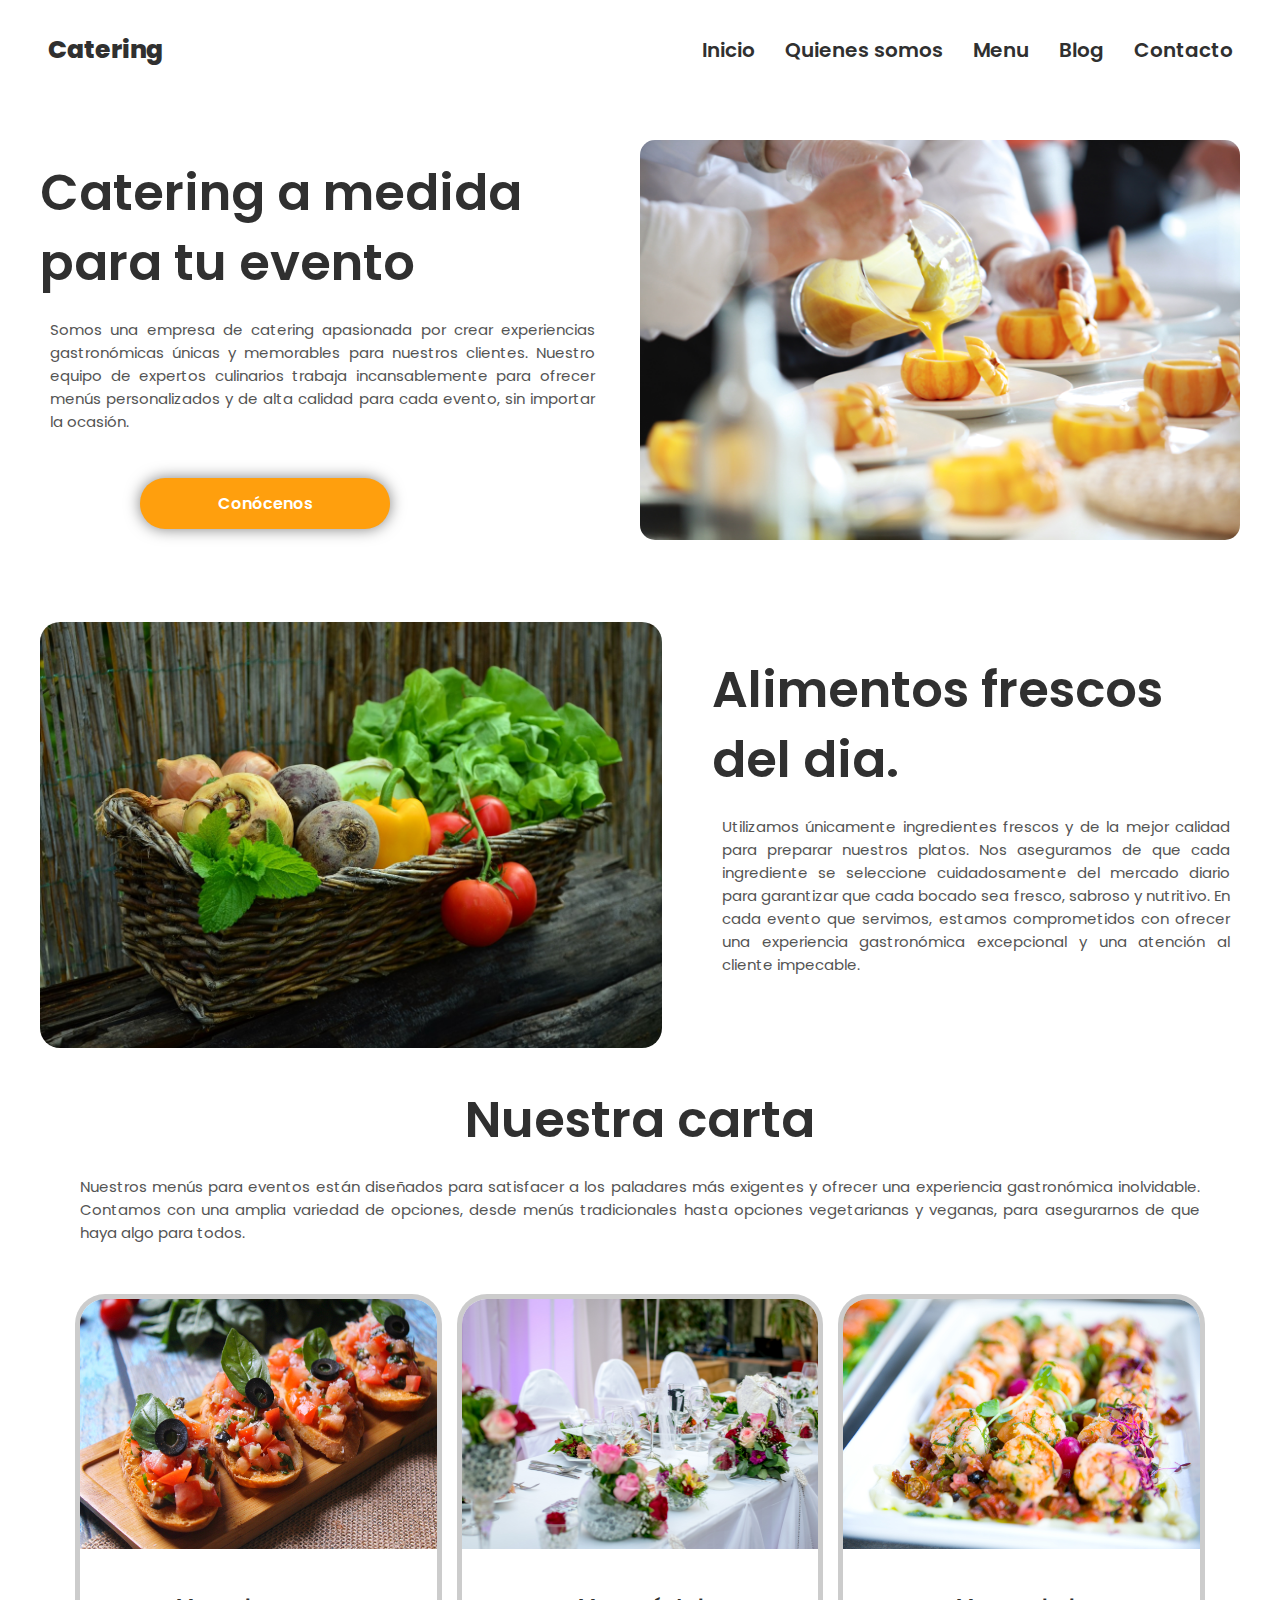
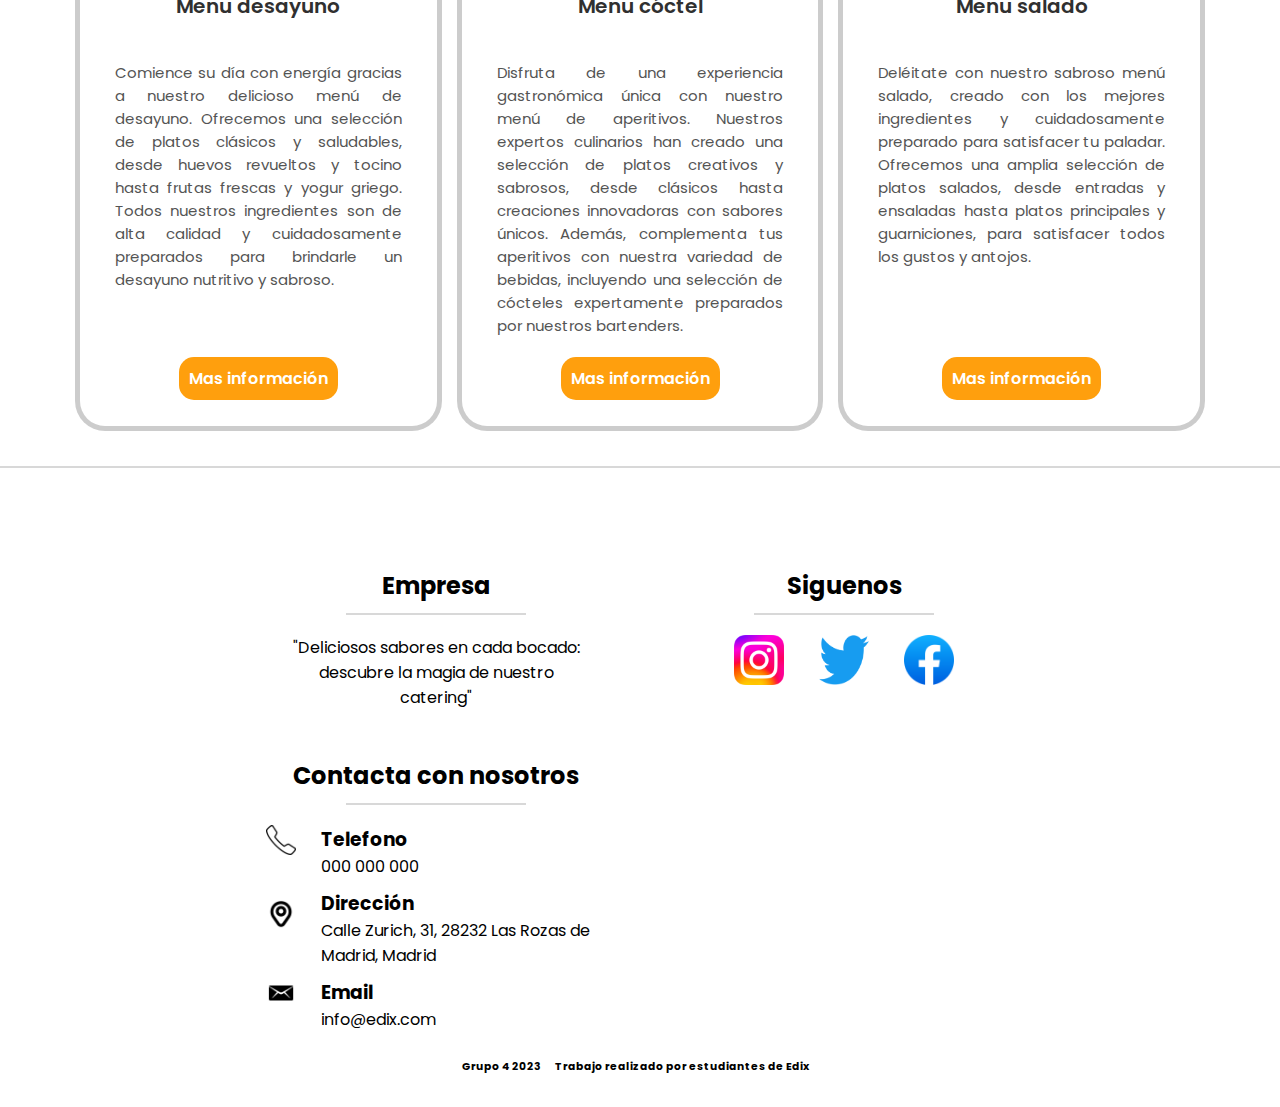
<file: Actividad1_PaginaWeb/index.html>
<!DOCTYPE html>
<html lang="es">

<head>
    <meta charset="UTF-8">
    <meta http-equiv="X-UA-Compatible" content="IE=edge">
    <meta name="viewport" content="width=device-width, initial-scale=1.0">
    <title>Index</title>
    
    <link rel="stylesheet" href="css/style-index.css">
    <link rel="stylesheet" href="css/common.css">
    <link rel="stylesheet" href="css/responsiveStyle1024.css">
    <link rel="stylesheet" href="css/responsiveStyle765.css">
</head>

<body>

    <header class="header">
        <div class="menu container">
            <a href="index.html" class="logo">Catering</a>
            <input type="checkbox" id="menu">
            <label for="menu"> <img src="images/menu.png" class="menu-icono" alt=""></label>
            <nav class="navbar">
                <ul>
                    <li> <a href="index.html">Inicio</a></li>
                    <li> <a href="somos.html">Quienes somos</a></li>
                    <li> <a href="menu.html">Menu</a>
                        <ul class="menu-vertical">
                            <li><a href="mdesayunos.html">Menu Desayuno</a></li>
                            <li><a href="mcocteles.html">Menu Coctel</a></li>
                            <li><a href="msalados.html">Menu Salado</a></li>
                            <li><a href="formulario.html">Pide Ahora</a></li>
                        </ul>
                    </li>
                    <li> <a href="blog.html">Blog</a></li>
                    <li> <a href="contacto.html">Contacto</a></li>
                </ul>
            </nav>
        </div>
    </header>

    <section>
        <div class="header-content container">
            <div class="header-info">
                <div class="header-txt">
                    <h1>Catering a medida para tu evento</h1>
    
                    <p>
                        Somos una empresa de catering apasionada por crear experiencias gastronómicas únicas y
                        memorables para nuestros clientes. Nuestro equipo de expertos culinarios trabaja incansablemente
                        para ofrecer menús personalizados y de alta calidad para cada evento, sin importar la ocasión.
                    </p>

                    <a href="somos.html" class="btn-1">Conócenos</a>  
                </div>
                <div class="header-img">
                    <img src="images/crema_calabaza.jpg" alt="">
                </div>

            </div>
        </div>
    </section>

    <section class="calidad">

       

        <div class="calidad-info container">
            
            <div class="calidad-txt">

                <div class="calidad-img">
                    <img src="images/vegetables.jpg" alt="">
                </div>
                <div>
                    <h1>Alimentos frescos del dia.</h2>
                    <p>
                        Utilizamos únicamente ingredientes frescos y de la mejor calidad para preparar nuestros platos. Nos
                        aseguramos de que cada ingrediente se seleccione cuidadosamente del mercado diario para garantizar
                        que cada bocado sea fresco, sabroso y nutritivo. En cada evento que servimos, estamos comprometidos
                        con ofrecer una experiencia gastronómica excepcional y una atención al cliente impecable.
                    </p>
                </div>
                
            </div>
        </div>

    </section>

    <main class="menus-home container">
        <h1>Nuestra carta</h1>
        <p>
            Nuestros menús para eventos están diseñados para satisfacer a los paladares más exigentes y ofrecer una
            experiencia gastronómica inolvidable. Contamos con una amplia variedad de opciones, desde menús
            tradicionales hasta opciones vegetarianas y veganas, para asegurarnos de que haya algo para todos.

        </p>

        <div class="menus-contenido">

            <div class="producto">
                <img src="images/fotos_web_catering/tosta_mediterranea.jpg" alt="">
                <h1>Menu desayuno</h3>
                    <p>
                        Comience su día con energía gracias a nuestro delicioso menú de desayuno. Ofrecemos una
                        selección de platos clásicos y saludables, desde huevos revueltos y tocino hasta frutas frescas
                        y yogur griego. Todos nuestros ingredientes son de alta calidad y cuidadosamente preparados para
                        brindarle un desayuno nutritivo y sabroso.
                    </p>
                    <span><a href="mdesayunos.html">Mas información</a></span>
            </div>

            <div class="producto">
                <img src="images/fotos_web_catering/muestra_bodas.jpg" alt="">
                <h1>Menu cóctel</h3>
                    <p>
                        Disfruta de una experiencia gastronómica única con nuestro menú de aperitivos. 
                        Nuestros expertos culinarios han creado una selección de platos creativos y sabrosos, desde clásicos hasta creaciones innovadoras con sabores únicos. 
                        Además, complementa tus aperitivos con nuestra variedad de bebidas, incluyendo una selección de cócteles expertamente preparados por nuestros bartenders. 
                        
                    </p>
                    <span><a href="mcocteles.html">Mas información</a></span>
            </div>

            <div class="producto">
                <img src="images/fotos_web_catering/gambas_de_primavera.jpg" alt="">
                <h1>Menu salado</h3>
                    <p>
                        Deléitate con nuestro sabroso menú salado, creado con los mejores ingredientes y cuidadosamente
                        preparado para satisfacer tu paladar. Ofrecemos una amplia selección de platos salados, desde
                        entradas y ensaladas hasta platos principales y guarniciones, para satisfacer todos los gustos y
                        antojos.
                    </p>
                    <span><a href="msalados.html">Mas información</a></span>
            </div>


        </div>


    </main>


    <hr>
    <footer class="footer">
       
        <!-- 
            Contendor basado en un "grid" de 3 columnas nuestro footer:
                . Nombre de la empresa y una slogan
                . Redes sociales
                . Datos sobre nosotros como "telefono", "dirección" y "email"
            Con un testimonio al final
        -->
        <div class="grid-footer">
            <!-- Grupo contenedor para poder dar formato al grid-->
            <div class="box-footer">
                <h2>Empresa</h2>
                <hr/>
                <p id="footer-description">
                    "Deliciosos sabores en cada bocado: descubre la magia de nuestro catering"
                </p>
            </div>
            <div class="box-footer">
                <h2>Siguenos</h2>
                <hr/>
                <!-- Contenedor de iconos con link para poder editarlo en css -->
                <div class="social-media"> 
                    <a href="https://www.instagram.com/" target="_blank"><img src="images/instagram_log.png" ></a>
                    <a href="https://twitter.com/" target="_blank"><img src="images/twitter_log.png" href = ""></a>                    
                    <a href="https://facebook.com/" target="_blank"><img src="images/facebook_log.png" href = ""></a>
                    
                </div>
            </div>
            <div class="box-footer">
                <h2>Contacta con nosotros</h2>
                <hr>    
                <!--Contenedor con "imagen" "titulo" y "cuerpo"
                    para dar un formato en css con "float" a la "imagen"
                -->
                <div class="inner-box-footer">
                    <img id="phone_id" src="images/phone_log.png">
                    <h3>Telefono</h3>
                    <a href="tel: +1234567890">000 000 000</a>                    
                </div>
                <div class="inner-box-footer">
                    <img id="direction_id" src="images/direction_log.png">
                    <h3>Dirección</h3>
                    <a href="contacto.html">Calle Zurich, 31, 28232 Las Rozas de Madrid, Madrid</a>
                    
                </div>
                <div class="inner-box-footer">
                    <img src="images/email_log.png">
                    <h3>Email</h3>
                    <a href="mailto:dasiga97@gmail.com">info@edix.com</a>                    
                </div>
            </div>
        </div>  
        <!-- Contenedor para dar formato al terminal
            . Link a Derechos de Copyright
            . Link a Edix
        -->
        <div class="footer_terminal top-space">
            <h6>Grupo 4 2023</h6>         
            <h6>Trabajo realizado por estudiantes de <a href="https://www.edix.com/es/" target="_blank">Edix</a></h6>
        </div>
    </footer>
    
</body>


</html>
</file>
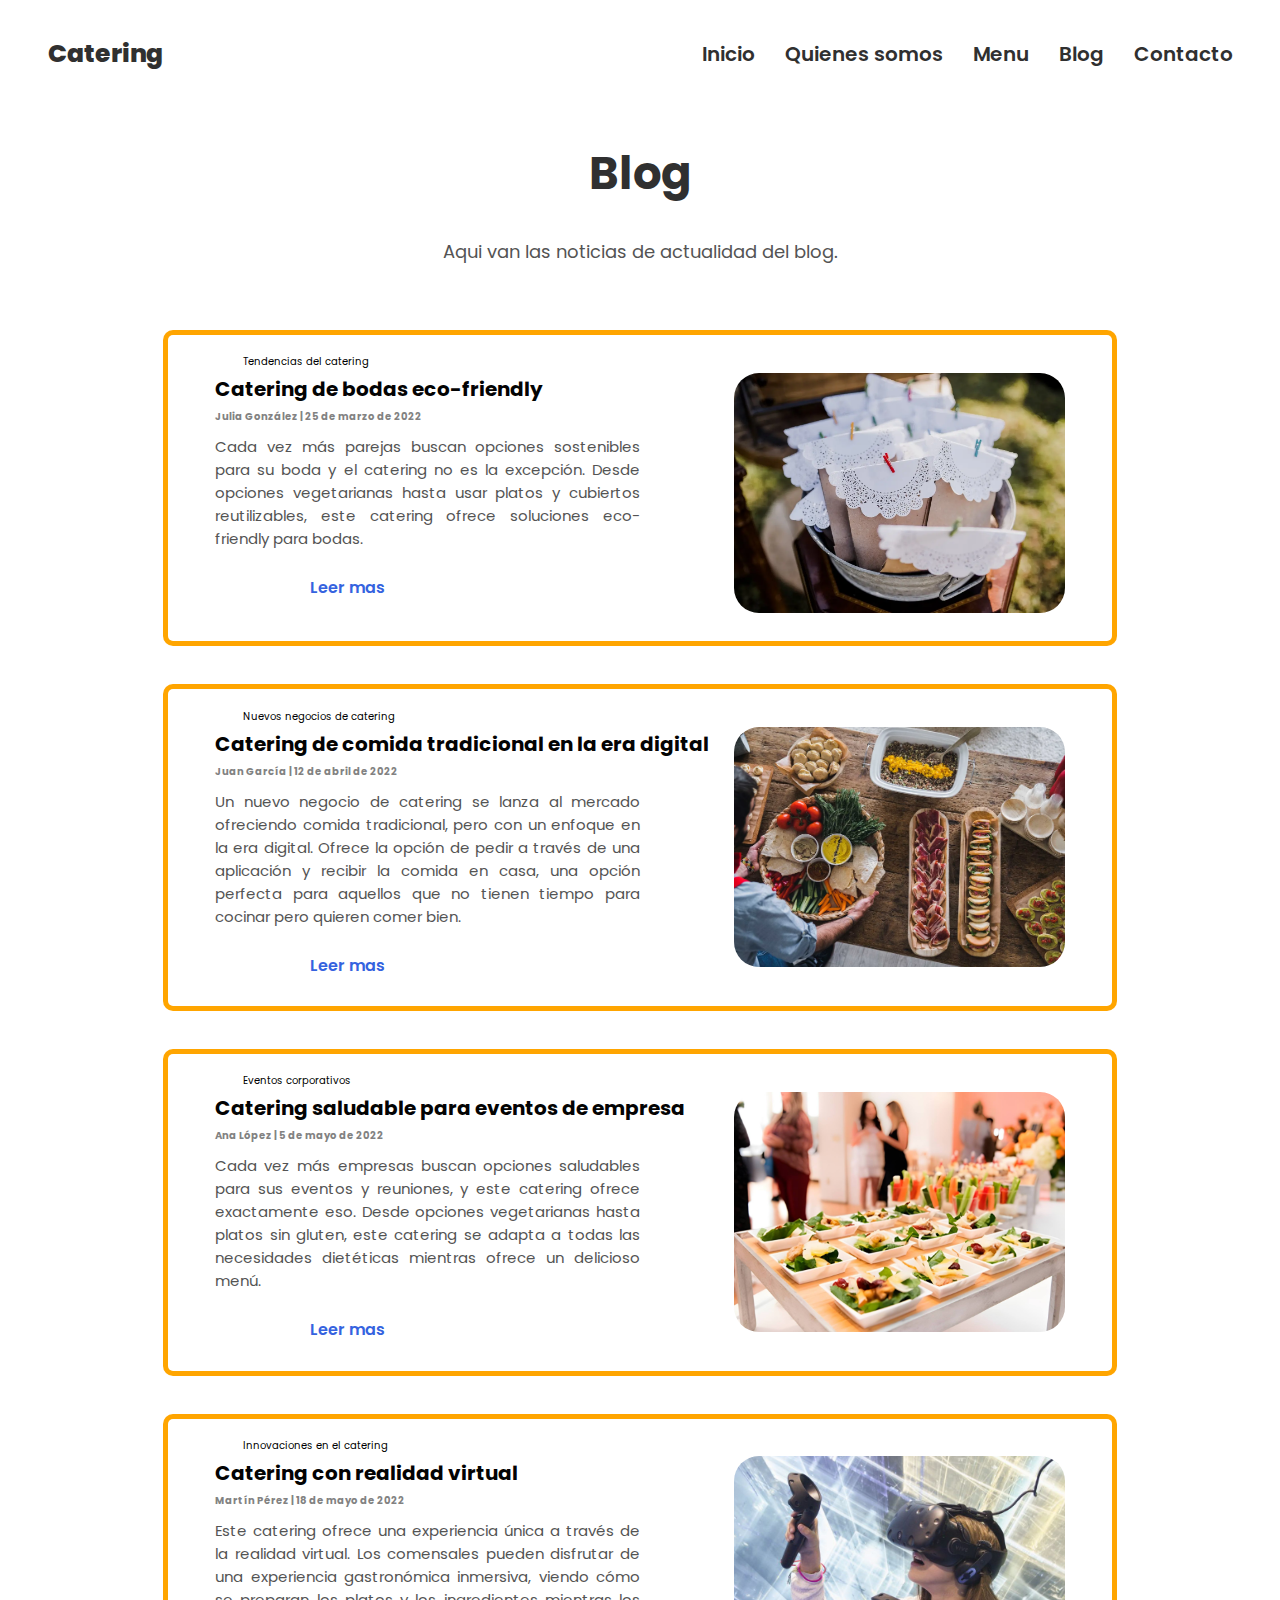
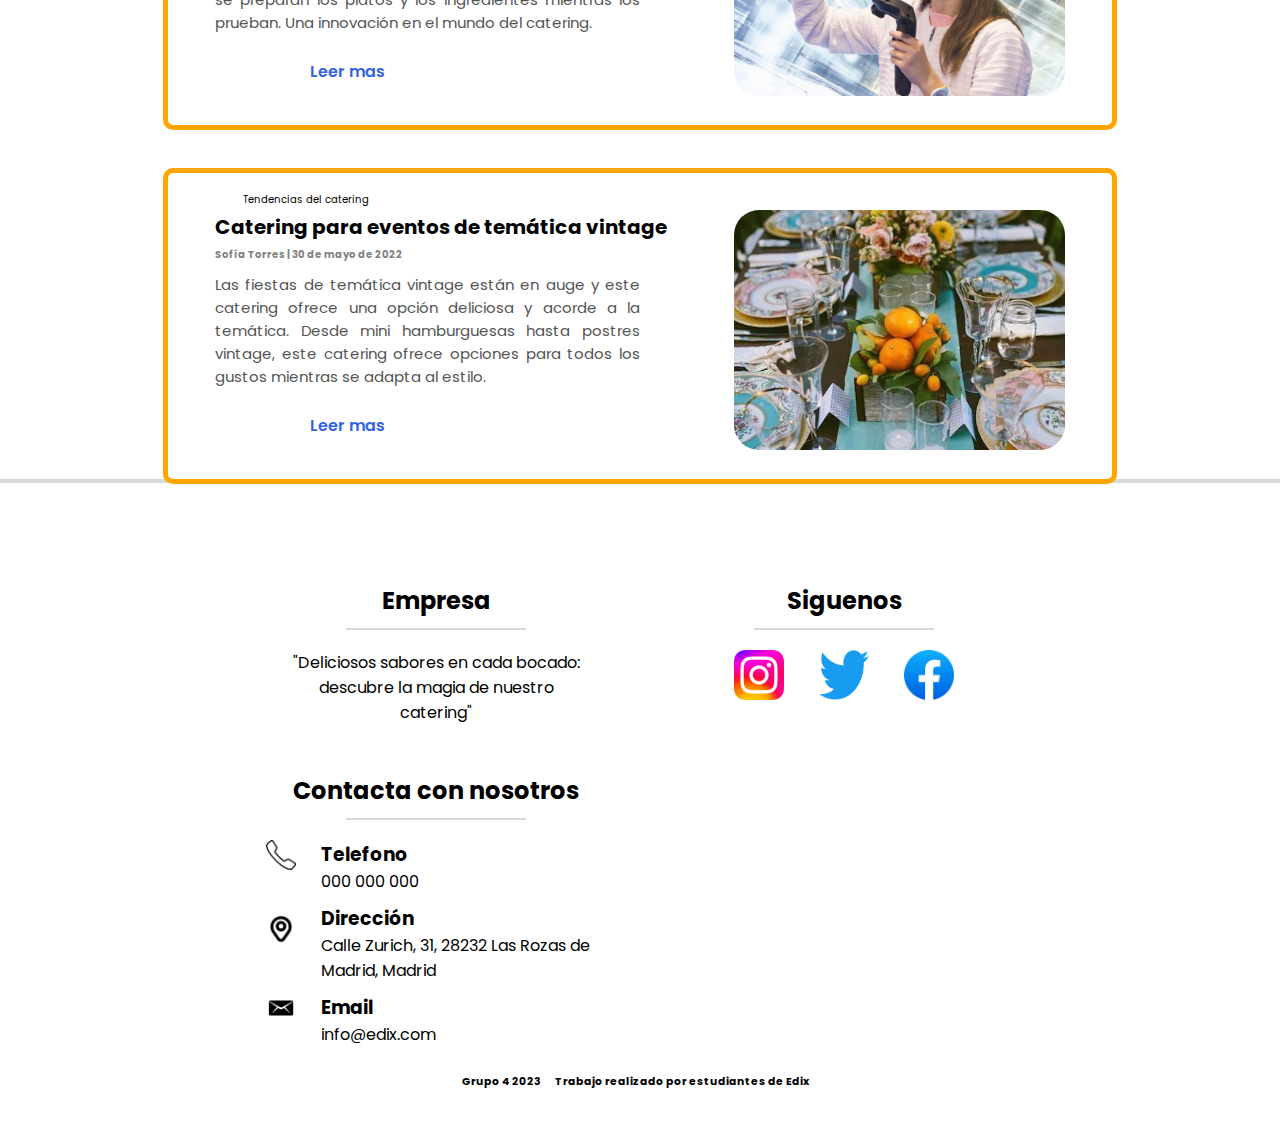
<file: Actividad1_PaginaWeb/blog.html>
<!DOCTYPE html>
<html lang="es">

<head>
    <meta charset="UTF-8">
    <meta http-equiv="X-UA-Compatible" content="IE=edge">
    <meta name="viewport" content="width=device-width, initial-scale=1.0">
    <title>Blog</title>
    
    <link rel="stylesheet" href="css/common.css">
    <link rel="stylesheet" href="css/style-blog.css">
    <link rel="stylesheet" href="css/responsiveStyle1024.css">
    <link rel="stylesheet" href="css/responsiveStyle765.css">
</head>

<body>

    <header class="header">
        <div class="menu container">
            <a href="index.html" class="logo">Catering</a>
            <input type="checkbox" id="menu">
            <label for="menu"> <img src="images/menu.png" class="menu-icono" alt=""></label>
            <nav class="navbar">
                <ul>
                    <li> <a href="index.html">Inicio</a></li>
                    <li> <a href="somos.html">Quienes somos</a></li>
                    <li> <a href="menu.html">Menu</a>
                        <ul class="menu-vertical">
                            <li><a href="mdesayunos.html">Menu Desayuno</a></li>
                            <li><a href="mcocteles.html">Menu Coctel</a></li>
                            <li><a href="msalados.html">Menu Salado</a></li>
                            <li><a href="formulario.html">Pide Ahora</a></li>
                        </ul>
                    </li>
                    <li> <a href="blog.html">Blog</a></li>
                    <li> <a href="contacto.html">Contacto</a></li>
                </ul>
            </nav>
        </div>
    </header>

    <main class="blog container">
        <h2>Blog</h2>
        <p>
            Aqui van las noticias de actualidad del blog.
        </p>

        <div class="blog-info">
            <article class="articulo-blog">
                <img src="images/blog1.jpg" alt="">
                <span>Tendencias del catering</span>
                <h3>Catering de bodas eco-friendly</h3>
                <h4>Julia González | 25 de marzo de 2022</h4>
                <p>
                    Cada vez más parejas buscan opciones sostenibles para su boda y el catering no es la excepción. Desde opciones vegetarianas hasta usar platos y cubiertos reutilizables, este catering ofrece soluciones eco-friendly para bodas.
                </p>
                <a href="https://www.bodas.com.mx/articulos/ideas-para-envolver-los-recuerdos--c6182">
                    Leer mas
                </a>
            </article>
            <article class="articulo-blog">
                <img src="images/blog2.jpg" alt="">
                <span>Nuevos negocios de catering</span>
                <h3>Catering de comida tradicional en la era digital</h3>
                <h4>Juan García | 12 de abril de 2022</h4>
                <p>
                    Un nuevo negocio de catering se lanza al mercado ofreciendo comida tradicional, pero con un enfoque en la era digital. Ofrece la opción de pedir a través de una aplicación y recibir la comida en casa, una opción perfecta para aquellos que no tienen tiempo para cocinar pero quieren comer bien.
                </p>
                <a href="https://www.elespectador.com/economia/emprendimiento/nuevo-negocio-de-catering-ofrece-comida-tradicional-en-la-era-digital/">Leer mas</a>                
            </article>
            <article class="articulo-blog">
                <img src="images/blog3.jpg" alt="">
                <span>Eventos corporativos</span>
                <h3>Catering saludable para eventos de empresa</h3>
                <h4>Ana López | 5 de mayo de 2022</h4>
                <p>
                    Cada vez más empresas buscan opciones saludables para sus eventos y reuniones, y este catering ofrece exactamente eso. Desde opciones vegetarianas hasta platos sin gluten, este catering se adapta a todas las necesidades dietéticas mientras ofrece un delicioso menú.
                </p>
                <a href="https://www.pymesyautonomos.com/empresas-de-alimentacion-y-bebidas/catering-saludable-para-eventos-de-empresa">Leer mas</a>
            </article>
            <article class="articulo-blog">
                <img src="images/blog4.jpg" alt="">
                <span>Innovaciones en el catering</span>
                <h3>Catering con realidad virtual</h3>
                <h4>Martín Pérez | 18 de mayo de 2022</h4>
                <p>
                    Este catering ofrece una experiencia única a través de la realidad virtual. Los comensales pueden disfrutar de una experiencia gastronómica inmersiva, viendo cómo se preparan los platos y los ingredientes mientras los prueban. Una innovación en el mundo del catering.
                </p>
                <a href="https://www.cateringtoday.co.uk/news/catering-innovation/sodexo-unveils-new-virtual-reality-dining-experience/">Leer mas</a>
            </article>
            <article class="articulo-blog">
                <img src="images/blog5.jpg" alt="">
                <span>Tendencias del catering</span>
                <h3>Catering para eventos de temática vintage</h3>
                <h4>Sofía Torres | 30 de mayo de 2022</h4>
                <p>
                    Las fiestas de temática vintage están en auge y este catering ofrece una opción deliciosa y acorde a la temática. Desde mini hamburguesas hasta postres vintage, este catering ofrece opciones para todos los gustos mientras se adapta al estilo.
                </p>
                <a href="https://www.vogue.es/novias/articulos/decoracion-bodas-2021-tendencias">Leer mas</a>
            </article>
        </div>
    </main>

    <hr>

    <hr>
    <footer class="footer">
       
        <!-- 
            Contendor basado en un "grid" de 3 columnas nuestro footer:
                . Nombre de la empresa y una slogan
                . Redes sociales
                . Datos sobre nosotros como "telefono", "dirección" y "email"
            Con un testimonio al final
        -->
        <div class="grid-footer">
            <!-- Grupo contenedor para poder dar formato al grid-->
            <div class="box-footer">
                <h2>Empresa</h2>
                <hr/>
                <p id="footer-description">
                    "Deliciosos sabores en cada bocado: descubre la magia de nuestro catering"
                </p>
            </div>
            <div class="box-footer">
                <h2>Siguenos</h2>
                <hr/>
                <!-- Contenedor de iconos con link para poder editarlo en css -->
                <div class="social-media"> 
                    <a href="https://www.instagram.com/" target="_blank"><img src="images/instagram_log.png" ></a>
                    <a href="https://twitter.com/" target="_blank"><img src="images/twitter_log.png" href = ""></a>                    
                    <a href="https://facebook.com/" target="_blank"><img src="images/facebook_log.png" href = ""></a>
                    
                </div>
            </div>
            <div class="box-footer">
                <h2>Contacta con nosotros</h2>
                <hr>    
                <!--Contenedor con "imagen" "titulo" y "cuerpo"
                    para dar un formato en css con "float" a la "imagen"
                -->
                <div class="inner-box-footer">
                    <img id="phone_id" src="images/phone_log.png">
                    <h3>Telefono</h3>
                    <a href="tel: +1234567890">000 000 000</a>                    
                </div>
                <div class="inner-box-footer">
                    <img id="direction_id" src="images/direction_log.png">
                    <h3>Dirección</h3>
                    <a href="contacto.html">Calle Zurich, 31, 28232 Las Rozas de Madrid, Madrid</a>
                    
                </div>
                <div class="inner-box-footer">
                    <img src="images/email_log.png">
                    <h3>Email</h3>
                    <a href="mailto:dasiga97@gmail.com">info@edix.com</a>                    
                </div>
            </div>
        </div>  
        <!-- Contenedor para dar formato al terminal
            . Link a Derechos de Copyright
            . Link a Edix
        -->
        <div class="footer_terminal top-space">
            <h6>Grupo 4 2023</h6>         
            <h6>Trabajo realizado por estudiantes de <a href="https://www.edix.com/es/" target="_blank">Edix</a></h6>
        </div>
    </footer>



</body>

</html>
</file>
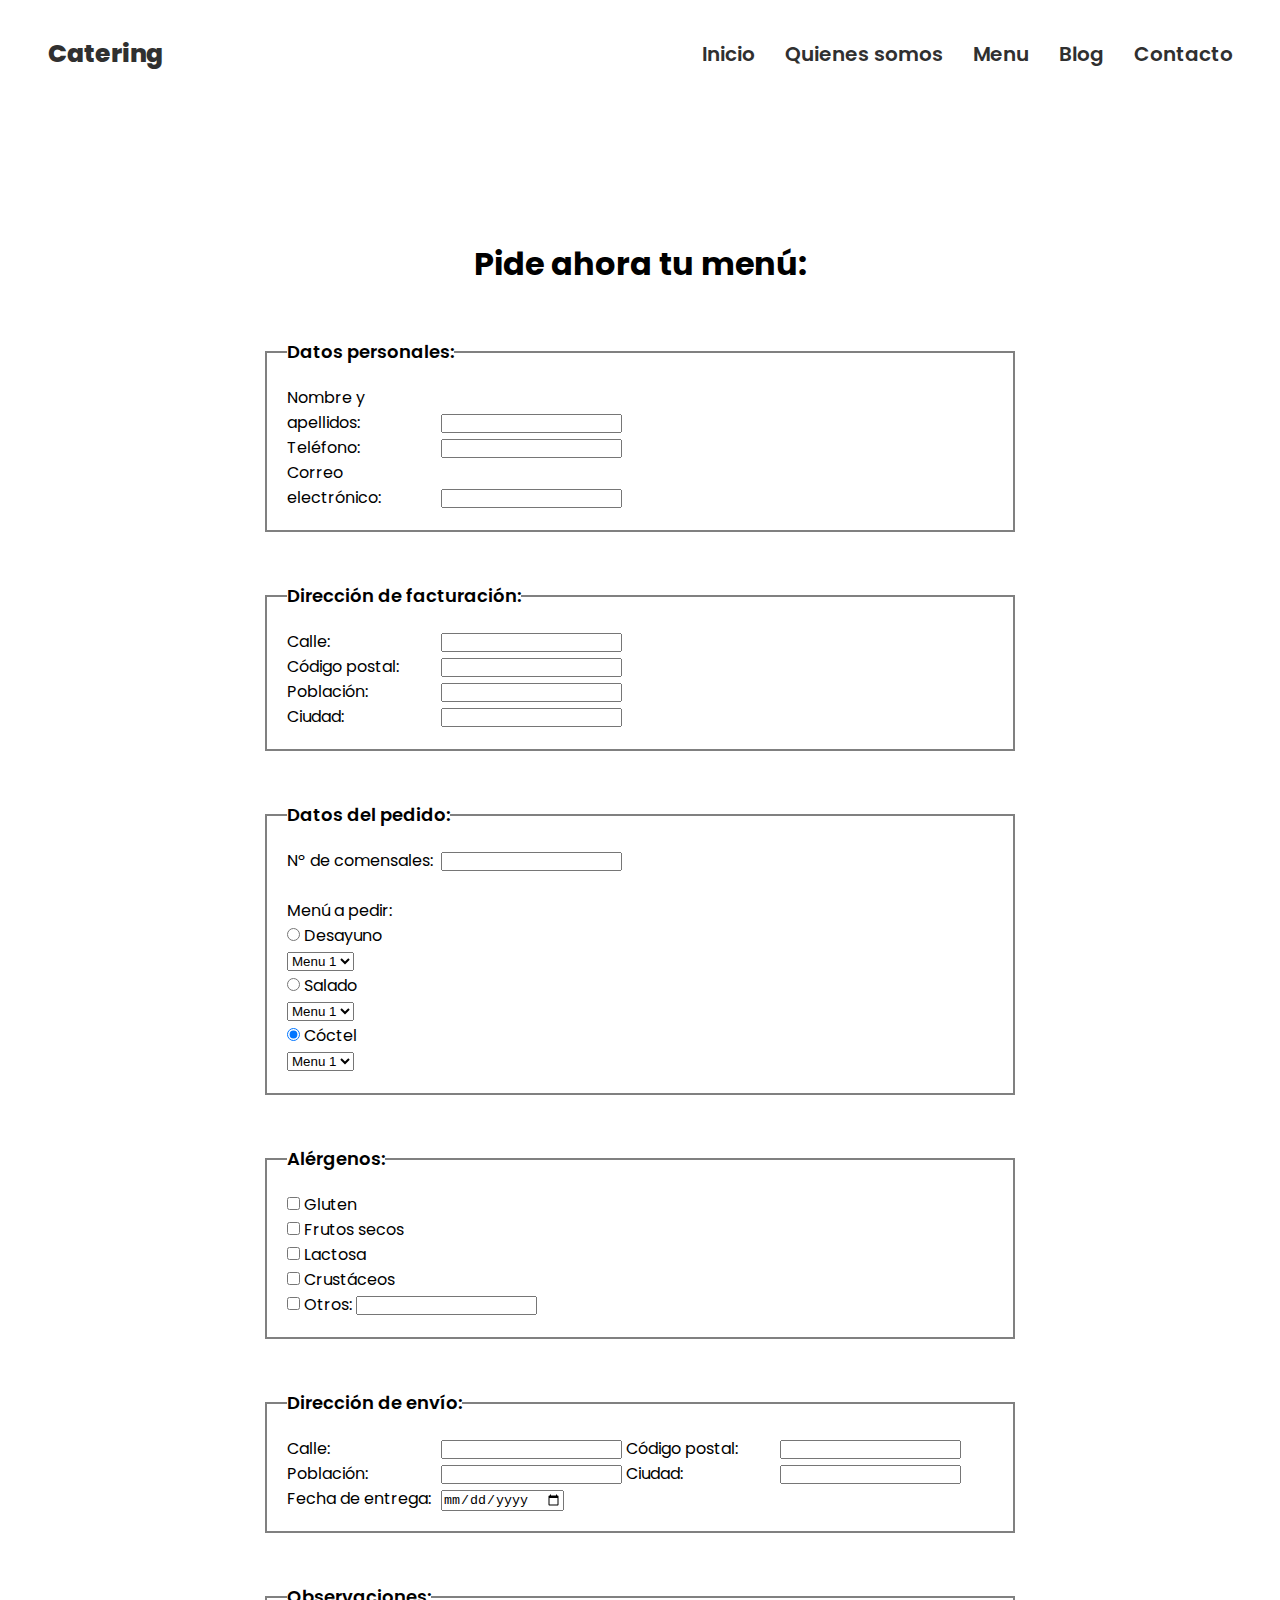
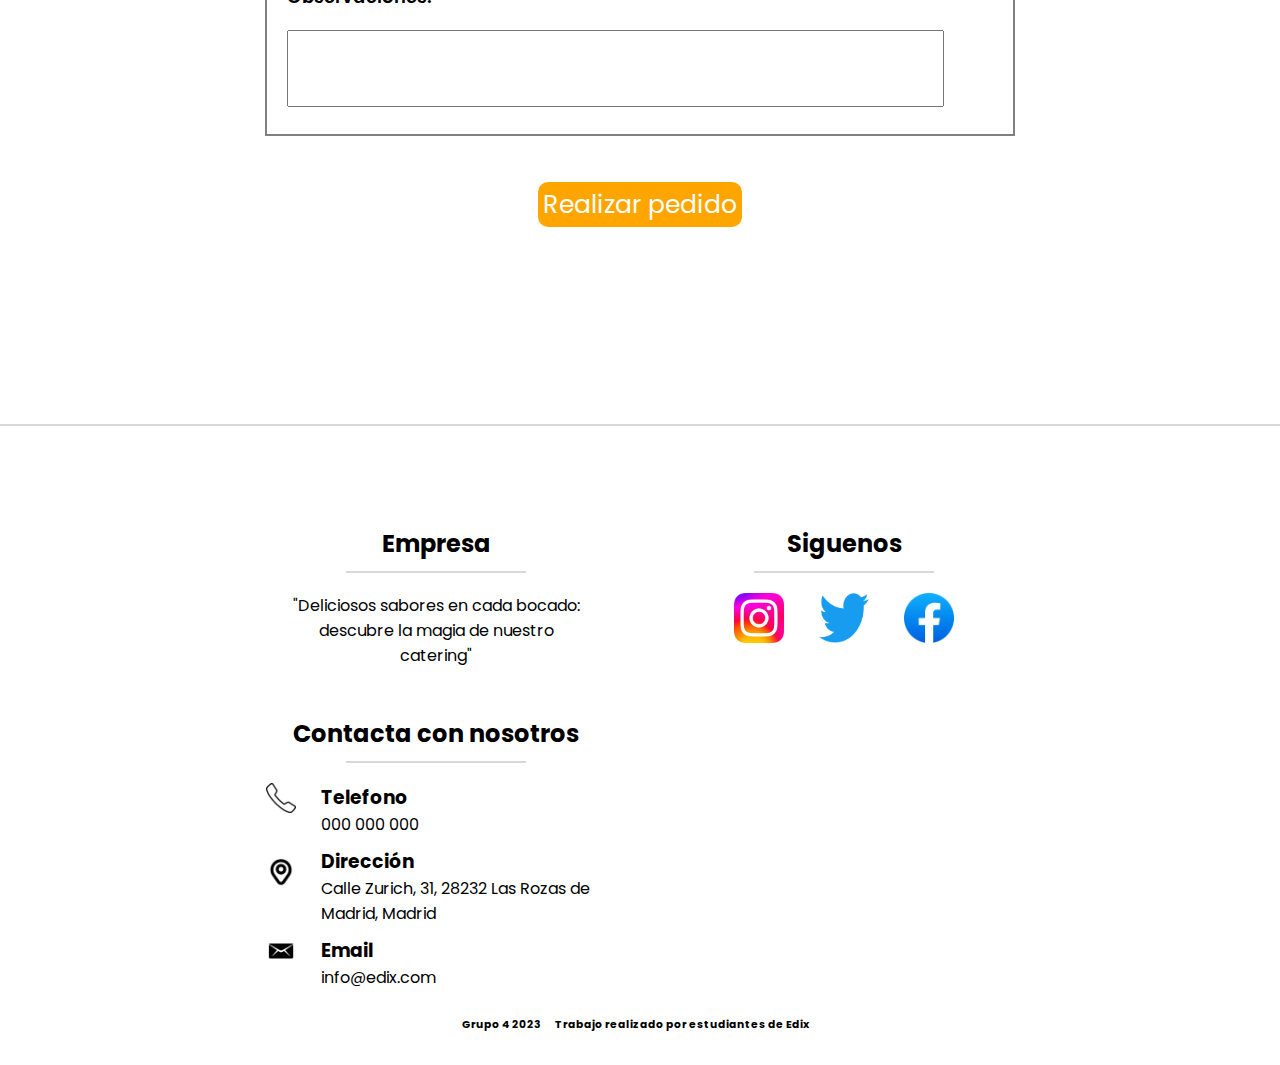
<file: Actividad1_PaginaWeb/formulario.html>
<!DOCTYPE html>
<html lang="es">

<head>
    <meta charset="UTF-8">
    <meta http-equiv="X-UA-Compatible" content="IE=edge">
    <meta name="viewport" content="width=device-width, initial-scale=1.0">
    <title>Formulario</title>
    <link rel="stylesheet" href="css/common.css">
    <link rel="stylesheet" href="css/style-formulario.css">
    <link rel="stylesheet" href="css/responsiveStyle1024.css">
    <link rel="stylesheet" href="css/responsiveStyle765.css">
</head>

<body>
    <header class="header">
        <div class="menu container">
            <a href="index.html" class="logo">Catering</a>
            <input type="checkbox" id="menu">
            <label for="menu"> <img src="images/menu.png" class="menu-icono" alt=""></label>
            <nav class="navbar">
                <ul>
                    <li> <a href="index.html">Inicio</a></li>
                    <li> <a href="somos.html">Quienes somos</a></li>
                    <li> <a href="menu.html">Menu</a>
                        <ul class="menu-vertical">
                            <li><a href="mdesayunos.html">Menu Desayuno</a></li>
                            <li><a href="mcocteles.html">Menu Coctel</a></li>
                            <li><a href="msalados.html">Menu Salado</a></li>
                            <li><a href="formulario.html">Pide Ahora</a></li>
                        </ul>
                    </li>
                    <li> <a href="blog.html">Blog</a></li>
                    <li> <a href="contacto.html">Contacto</a></li>
                </ul>
            </nav>
        </div>
    </header>
    
    <main class="formulario-pedido container">

        <form class="mi-formulario" action="procesarPeticion.jsp" method="post">
            <h1>Pide ahora tu menú: </h1>
                    <fieldset>
                    <legend>Datos personales:</legend>
                    <div>
                        
                        <div>
                            <label for="nombre">Nombre y apellidos: </label>
                            <input id="nombre" type="text" name="nombre"/>
                        </div>
                        <div>
                            <label for="telefono">Teléfono: </label>
                            <input id="telefono" type="number" name="telefono"/>
                        </div>

                        <div>
                            <label for="email">Correo electrónico: </label>
                            <input id="email" type="email" name="email"/>
                        </div>
                    </div> 
                    </fieldset>
                    <fieldset>
                        <legend>Dirección de facturación:</legend>
                        <div>
                            <div>
                                <label for="direccionfact">Calle: </label>
                                <input id="direccionfact" type="text" name="calle"/>
                            </div>
                            <div>
                                <label for="direccionfact">Código postal: </label>
                                <input id="direccionfact" type="number" name="codigopostal"/>
                            </div>
                            <div>
                                <label for="direccionfact">Población: </label>
                                <input id="direccionfact" type="text" name="poblacion"/>
                            </div>
                            <div>
                                <label for="direccionfact">Ciudad: </label>
                                <input id="direccionfact" type="text" name="ciudad"/>
                            </div>
                        </div>
                    </fieldset>

                    <fieldset>
                        <legend >Datos del pedido: </legend>
                        <div>
                            <div>
                                <label for="numpersonas">Nº de comensales: </label>
                                <input id="numpersonas" type="number" name="numpersonas" />
                            </div>
                            <br>
                            <div>
                                <label for="menupedido">Menú a pedir: </label>
                                <br />	
                                <div class="opciones-pedido">
                                    <input type="radio" name="menupedido" value="D" /> Desayuno<br />	
                                    <select name="opcion" id="scolt-right">
                                        <option>Menu 1</option>
                                        <option>Menu 2</option>
                                        <option>Menu 3</option>
                                    </select>
                                </div>
                                
                                <div class="opciones-pedido">
                                    <input type="radio" name="menupedido" value="S" /> Salado<br />	
                                    <select name="opcion" id="scolt-right">
                                        <option>Menu 1</option>
                                        <option>Menu 2</option>
                                        <option>Menu 3</option>
                                        <option>Menu 4</option>
                                    </select>
                                </div>
                                <div class="opciones-pedido">
                                    <input type="radio" name="menupedido" value="C" checked/> Cóctel<br />
                                    <select name="opcion" id="scolt-right">
                                        <option>Menu 1</option>
                                        <option>Menu 2</option>                                        
                                    </select>
                                </div>                         
                            </div>                       
                        </div>
                    </fieldset>

                    <fieldset class="checkbox-list">
                        <legend>Alérgenos: </legend>
                        <div>
                            <input type="checkbox" name="alergenos" value="M" /> Gluten<br />	
                            <input type="checkbox" name="alergenos" value="L" /> Frutos secos<br />	
                            <input type="checkbox" name="alergenos" value="D" /> Lactosa<br />	
                            <input type="checkbox" name="alergenos" value="V" /> Crustáceos<br />	
                            <input type="checkbox" name="alergenos" value="V" label for="alergenos"> Otros: </label>
                            <input id="alergenos" type="text" name="alergenos"/>

                        </div>
                    </fieldset>
                    <fieldset>
                        <legend>Dirección de envío: </legend>
                        <div>
                            <label for="direccionpedido">Calle: </label>
                            <input id="direccionpedido" type="text" name="calle"/>
                            <label for="direccionpedido">Código postal: </label>
                            <input id="direccionpedido" type="text" name="codigopostal"/>
                            <label for="direccionpedido">Población: </label>
                            <input id="direccionpedido" type="text" name="poblacion"/>
                            <label for="direccionpedido">Ciudad: </label>
                            <input id="direccionpedido" type="text" name="ciudad"/>
                            <label for="fechapedido">Fecha de entrega: </label>
                            <input type="date">
                        </div>
                    </fieldset>

                    <fieldset>
                        <legend>Observaciones: </legend>
                        
                            <div>
                                <textarea style="resize: none;" rows="5" cols="80" name="observaciones"></textarea>
                            </div>
                        
                    </fieldset>

                    <div class="boton-submit">
                        <a href="gracias.html" type="submit">Realizar pedido</a>
                    </div>	
             
        </form>
    </main>

    <hr>
    <footer class="footer">
       
        <!-- 
            Contendor basado en un "grid" de 3 columnas nuestro footer:
                . Nombre de la empresa y una slogan
                . Redes sociales
                . Datos sobre nosotros como "telefono", "dirección" y "email"
            Con un testimonio al final
        -->
        <div class="grid-footer">
            <!-- Grupo contenedor para poder dar formato al grid-->
            <div class="box-footer">
                <h2>Empresa</h2>
                <hr/>
                <p id="footer-description">
                    "Deliciosos sabores en cada bocado: descubre la magia de nuestro catering"
                </p>
            </div>
            <div class="box-footer">
                <h2>Siguenos</h2>
                <hr/>
                <!-- Contenedor de iconos con link para poder editarlo en css -->
                <div class="social-media"> 
                    <a href="https://www.instagram.com/" target="_blank"><img src="images/instagram_log.png" ></a>
                    <a href="https://twitter.com/" target="_blank"><img src="images/twitter_log.png" href = ""></a>                    
                    <a href="https://facebook.com/" target="_blank"><img src="images/facebook_log.png" href = ""></a>
                    
                </div>
            </div>
            <div class="box-footer">
                <h2>Contacta con nosotros</h2>
                <hr>    
                <!--Contenedor con "imagen" "titulo" y "cuerpo"
                    para dar un formato en css con "float" a la "imagen"
                -->
                <div class="inner-box-footer">
                    <img id="phone_id" src="images/phone_log.png">
                    <h3>Telefono</h3>
                    <a href="tel: +1234567890">000 000 000</a>                    
                </div>
                <div class="inner-box-footer">
                    <img id="direction_id" src="images/direction_log.png">
                    <h3>Dirección</h3>
                    <a href="contacto.html">Calle Zurich, 31, 28232 Las Rozas de Madrid, Madrid</a>
                    
                </div>
                <div class="inner-box-footer">
                    <img src="images/email_log.png">
                    <h3>Email</h3>
                    <a href="mailto:dasiga97@gmail.com">info@edix.com</a>                    
                </div>
            </div>
        </div>  
        <!-- Contenedor para dar formato al terminal
            . Link a Derechos de Copyright
            . Link a Edix
        -->
        <div class="footer_terminal top-space">
            <h6>Grupo 4 2023</h6>         
            <h6>Trabajo realizado por estudiantes de <a href="https://www.edix.com/es/" target="_blank">Edix</a></h6>
        </div>
    </footer>



</body>

</html>
</file>
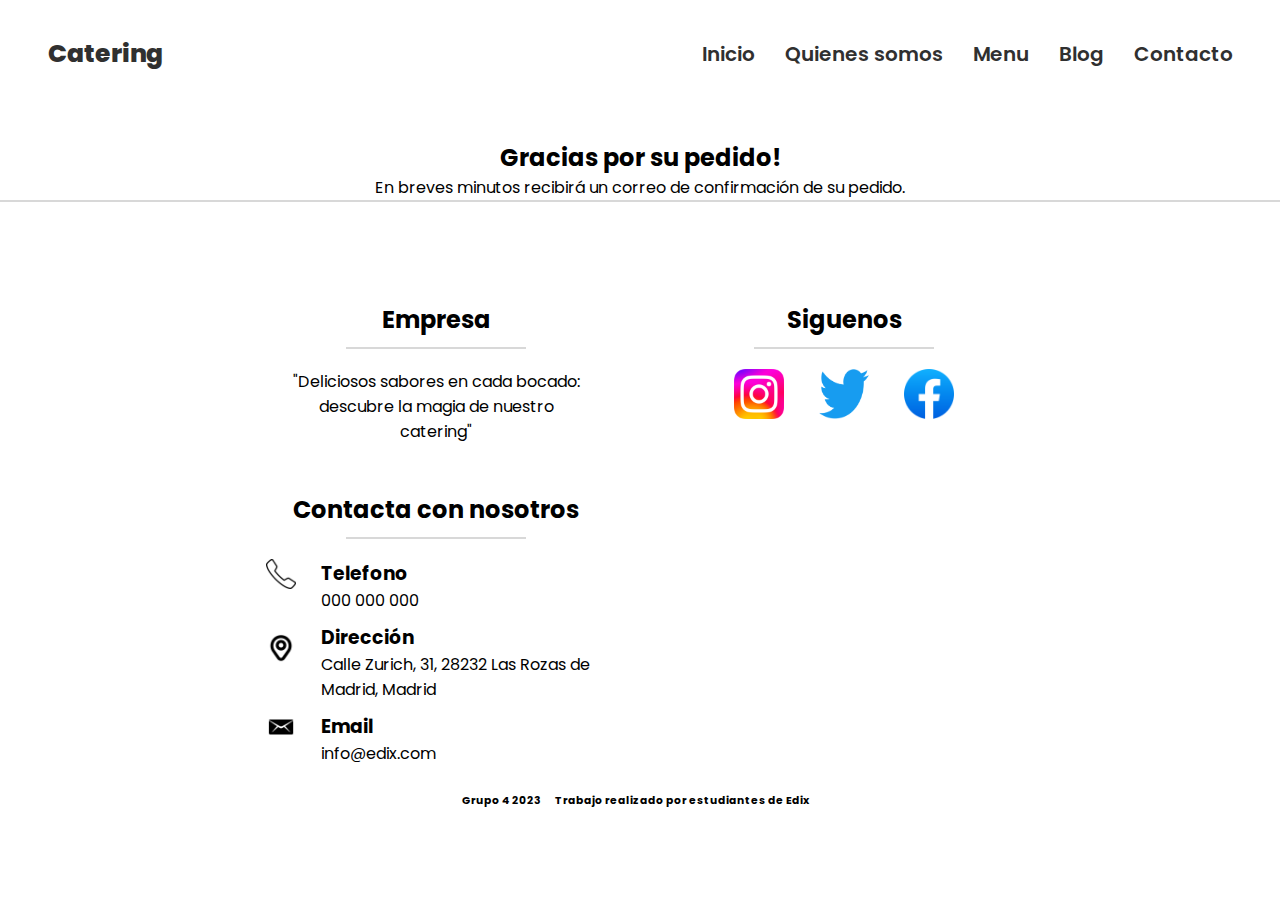
<file: Actividad1_PaginaWeb/gracias.html>
<!DOCTYPE html>
<html lang="es">

<head>
    <meta charset="UTF-8">
    <meta http-equiv="X-UA-Compatible" content="IE=edge">
    <meta name="viewport" content="width=device-width, initial-scale=1.0">
    <title>Gracias</title>
    <link rel="stylesheet" href="css/common.css">
    <link rel="stylesheet" href="css/responsiveStyle1024.css">
    <link rel="stylesheet" href="css/responsiveStyle765.css">
</head>

<body>

    <header class="header">
        <div class="menu container">
            <a href="index.html" class="logo">Catering</a>
            <input type="checkbox" id="menu">
            <label for="menu"> <img src="images/menu.png" class="menu-icono" alt=""></label>
            <nav class="navbar">
                <ul>
                    <li> <a href="index.html">Inicio</a></li>
                    <li> <a href="somos.html">Quienes somos</a></li>
                    <li> <a href="menu.html">Menu</a>
                        <ul class="menu-vertical">
                            <li><a href="mdesayunos.html">Menu Desayuno</a></li>
                            <li><a href="mcocteles.html">Menu Coctel</a></li>
                            <li><a href="msalados.html">Menu Salado</a></li>
                            <li><a href="formulario.html">Pide Ahora</a></li>
                        </ul>
                    </li>
                    <li> <a href="blog.html">Blog</a></li>
                    <li> <a href="contacto.html">Contacto</a></li>
                </ul>
            </nav>
        </div>
    </header>

    <main class="products container">
        <h2>Gracias por su pedido!</h2>
        <p>
            En breves minutos recibirá un correo de confirmación de su pedido.
        </p>


    </main>

    <hr>
    <footer class="footer">
       
        <!-- 
            Contendor basado en un "grid" de 3 columnas nuestro footer:
                . Nombre de la empresa y una slogan
                . Redes sociales
                . Datos sobre nosotros como "telefono", "dirección" y "email"
            Con un testimonio al final
        -->
        <div class="grid-footer">
            <!-- Grupo contenedor para poder dar formato al grid-->
            <div class="box-footer">
                <h2>Empresa</h2>
                <hr/>
                <p id="footer-description">
                    "Deliciosos sabores en cada bocado: descubre la magia de nuestro catering"
                </p>
            </div>
            <div class="box-footer">
                <h2>Siguenos</h2>
                <hr/>
                <!-- Contenedor de iconos con link para poder editarlo en css -->
                <div class="social-media"> 
                    <a href="https://www.instagram.com/" target="_blank"><img src="images/instagram_log.png" ></a>
                    <a href="https://twitter.com/" target="_blank"><img src="images/twitter_log.png" href = ""></a>                    
                    <a href="https://facebook.com/" target="_blank"><img src="images/facebook_log.png" href = ""></a>
                    
                </div>
            </div>
            <div class="box-footer">
                <h2>Contacta con nosotros</h2>
                <hr>    
                <!--Contenedor con "imagen" "titulo" y "cuerpo"
                    para dar un formato en css con "float" a la "imagen"
                -->
                <div class="inner-box-footer">
                    <img id="phone_id" src="images/phone_log.png">
                    <h3>Telefono</h3>
                    <a href="tel: +1234567890">000 000 000</a>                    
                </div>
                <div class="inner-box-footer">
                    <img id="direction_id" src="images/direction_log.png">
                    <h3>Dirección</h3>
                    <a href="contacto.html">Calle Zurich, 31, 28232 Las Rozas de Madrid, Madrid</a>
                    
                </div>
                <div class="inner-box-footer">
                    <img src="images/email_log.png">
                    <h3>Email</h3>
                    <a href="mailto:dasiga97@gmail.com">info@edix.com</a>                    
                </div>
            </div>
        </div>  
        <!-- Contenedor para dar formato al terminal
            . Link a Derechos de Copyright
            . Link a Edix
        -->
        <div class="footer_terminal top-space">
            <h6>Grupo 4 2023</h6>         
            <h6>Trabajo realizado por estudiantes de <a href="https://www.edix.com/es/" target="_blank">Edix</a></h6>
        </div>
    </footer>



</body>

</html>
</file>
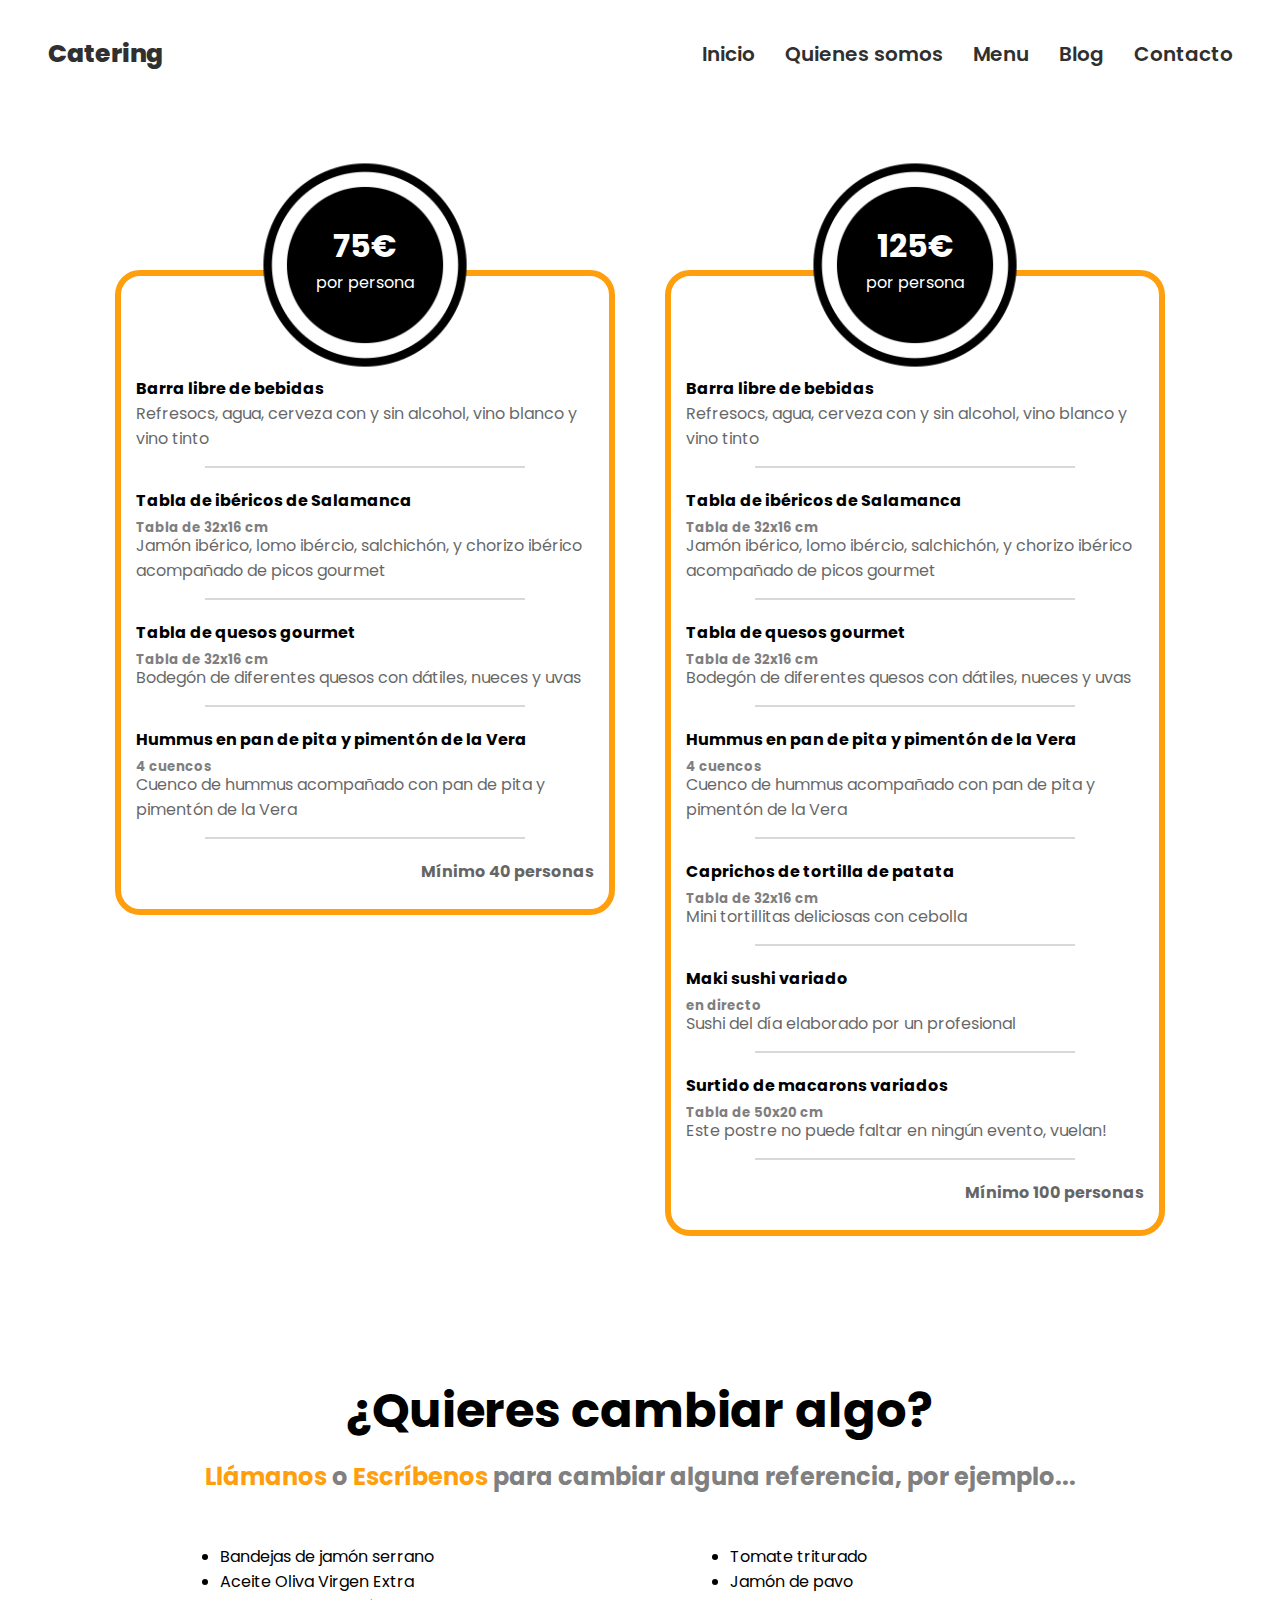
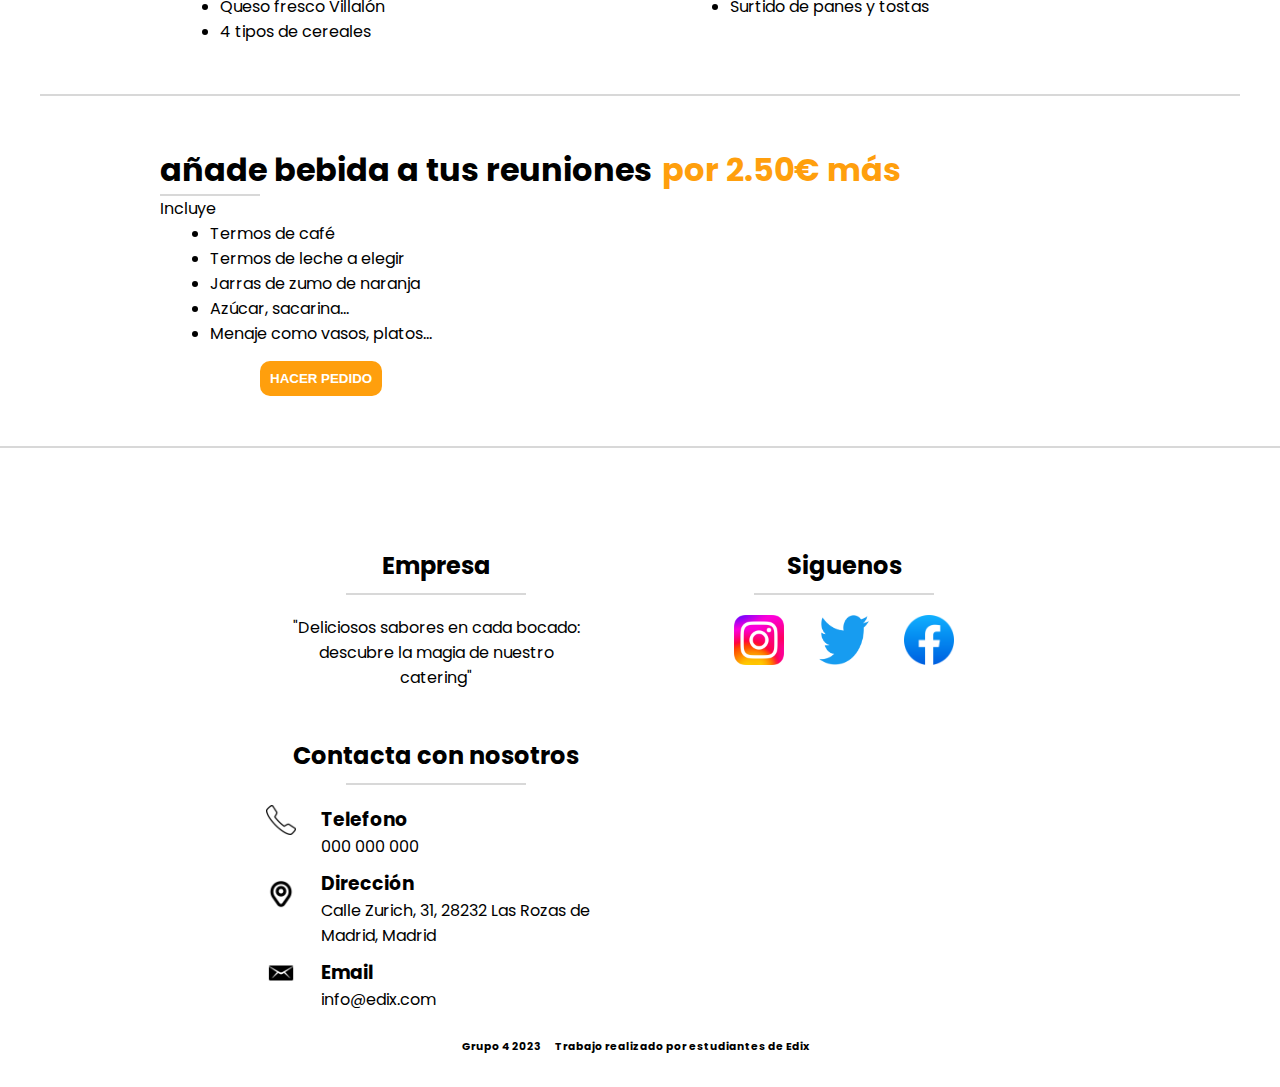
<file: Actividad1_PaginaWeb/mcocteles.html>
<!DOCTYPE html>
<html lang="es">

<head>
    <meta charset="UTF-8">
    <meta http-equiv="X-UA-Compatible" content="IE=edge">
    <meta name="viewport" content="width=device-width, initial-scale=1.0">
    <title>Menu Coctel</title>
    <link rel="stylesheet" href="css/common.css">
    <link rel="stylesheet" href="css/style-menuses.css">
    <link rel="stylesheet" href="css/responsiveStyle1024.css">
    <link rel="stylesheet" href="css/responsiveStyle765.css">
</head>

<body>

    <header class="header">
        <div class="menu container">
            <a href="index.html" class="logo">Catering</a>
            <input type="checkbox" id="menu">
            <label for="menu"> <img src="images/menu.png" class="menu-icono" alt=""></label>
            <nav class="navbar">
                <ul>
                    <li> <a href="index.html">Inicio</a></li>
                    <li> <a href="somos.html">Quienes somos</a></li>
                    <li> <a href="menu.html">Menu</a>
                        <ul class="menu-vertical">
                            <li><a href="mdesayunos.html">Menu Desayuno</a></li>
                            <li><a href="mcocteles.html">Menu Coctel</a></li>
                            <li><a href="msalados.html">Menu Salado</a></li>
                            <li><a href="formulario.html">Pide Ahora</a></li>
                        </ul>
                    </li>
                    <li> <a href="blog.html">Blog</a></li>
                    <li> <a href="contacto.html">Contacto</a></li>
                </ul>
            </nav>
        </div>
    </header>

    <main class="container link-colored space-top" >
        <!-- Contenedor con todos los menuses -->
        <section class="menu-content-display">
            <!-- Un menu formado por titulo de precio y contenido con descripción y un párrafo final con mínimo de personas-->
            <div class="menu-poster">
                <img src="images/circle-filled-v2.png" alt="">
                <div class="menu-price">                
                    <h1>75€</h1>
                    <p>por persona</p>
                </div>
                <div class="menu-box">
                    <div class="menu-box-content">
                        <div class="titles-scolt">
                            <h4>Barra libre de bebidas</h4>
                            <h5 class="scolt"></h5>
                        </div>                    
                        <p>Refresocs, agua, cerveza con y sin alcohol, vino blanco y vino tinto</p>      
                        <hr>
                    </div>  
                    <div class="menu-box-content">
                        <div class="titles-scolt">
                            <h4>Tabla de ibéricos de Salamanca</h4>
                            <h5 class="scolt">Tabla de 32x16 cm</h5>
                        </div>                    
                        <p>Jamón ibérico, lomo ibércio, salchichón, y chorizo ibérico acompañado de picos gourmet</p>      
                        <hr>
                    </div>  
                    <div class="menu-box-content">
                        <div class="titles-scolt">
                            <h4>Tabla de quesos gourmet</h4>
                            <h5 class="scolt">Tabla de 32x16 cm</h5>
                        </div>                    
                        <p>Bodegón de diferentes quesos con dátiles, nueces y uvas</p>      
                        <hr>
                    </div>       
                    <div class="menu-box-content">
                        <div class="titles-scolt">
                            <h4>Hummus en pan de pita y pimentón de la Vera</h4>
                            <h5 class="scolt">4 cuencos</h5>
                        </div>                    
                        <p>Cuenco de hummus acompañado con pan de pita y pimentón de la Vera</p>      
                        <hr>
                    </div>       
                    <p><b>Mínimo 40 personas</b></p>   
                </div>              
            </div>
            <div class="menu-poster">
                <img src="images/circle-filled-v2.png" alt="">
                <div class="menu-price">                
                    <h1>125€</h1>
                    <p>por persona</p>
                </div>
                <div class="menu-box">
                    <div class="menu-box-content">
                        <div class="titles-scolt">
                            <h4>Barra libre de bebidas</h4>
                            <h5 class="scolt"></h5>
                        </div>                    
                        <p>Refresocs, agua, cerveza con y sin alcohol, vino blanco y vino tinto</p>      
                        <hr>
                    </div>  
                    <div class="menu-box-content">
                        <div class="titles-scolt">
                            <h4>Tabla de ibéricos de Salamanca</h4>
                            <h5 class="scolt">Tabla de 32x16 cm</h5>
                        </div>                    
                        <p>Jamón ibérico, lomo ibércio, salchichón, y chorizo ibérico acompañado de picos gourmet</p>      
                        <hr>
                    </div>  
                    <div class="menu-box-content">
                        <div class="titles-scolt">
                            <h4>Tabla de quesos gourmet</h4>
                            <h5 class="scolt">Tabla de 32x16 cm</h5>
                        </div>                    
                        <p>Bodegón de diferentes quesos con dátiles, nueces y uvas</p>      
                        <hr>
                    </div>       
                    <div class="menu-box-content">
                        <div class="titles-scolt">
                            <h4>Hummus en pan de pita y pimentón de la Vera</h4>
                            <h5 class="scolt">4 cuencos</h5>
                        </div>                    
                        <p>Cuenco de hummus acompañado con pan de pita y pimentón de la Vera</p>      
                        <hr>
                    </div>   
                    <div class="menu-box-content">
                        <div class="titles-scolt">
                            <h4>Caprichos de tortilla de patata</h4>
                            <h5 class="scolt">Tabla de 32x16 cm</h5>
                        </div>                    
                        <p>Mini tortillitas deliciosas con cebolla</p>      
                        <hr>
                    </div>    
                    <div class="menu-box-content">
                        <div class="titles-scolt">
                            <h4>Maki sushi variado</h4>
                            <h5 class="scolt">en directo</h5>
                        </div>                    
                        <p>Sushi del día elaborado por un profesional</p>      
                        <hr>
                    </div>      
                    <div class="menu-box-content">
                        <div class="titles-scolt">
                            <h4>Surtido de macarons variados</h4>
                            <h5 class="scolt">Tabla de 50x20 cm</h5>
                        </div>                    
                        <p>Este postre no puede faltar en ningún evento, vuelan!</p>      
                        <hr>
                    </div>      
                    <p><b>Mínimo 100 personas</b></p>   
                </div>              
            </div>
        </section>
        <!--Contenedor con otras opciones a cambiar (informativo)-->
        <section class="options-container">
            <div class="optionchanges-titles">
                <h1>¿Quieres cambiar algo?</h1>
            <h2>
                <a href="tel: 000 00 00 00">Llámanos</a>
                o
                <a href="mailto: info@example.com">Escríbenos</a>
                para cambiar alguna referencia, por ejemplo...
            </h2>
            </div>
            

            <ul class="grid-center-two">
                <li>Bandejas de jamón serrano</li>
                <li>Tomate triturado</li>
                <li>Aceite Oliva Virgen Extra</li>
                <li>Jamón de pavo</li>
                <li>Queso fresco Villalón</li>
                <li>Surtido de panes y tostas</li>
                <li>4 tipos de cereales</li>
            </ul>

        </section>
        <hr>  
        <!--Contenedor con añadir bebida-->
        <section class="addDrink-container"> 
            <div class="addDrink-title-container">
                <h1>añade bebida a tus reuniones <h1 class="color-main">por 2.50€ más</h1> </h1>
            </div>
            <hr class="small-separator">
            <p>Incluye</p>
            <ul>
                <li>Termos de café</li>
                <li>Termos de leche a elegir</li>
                <li>Jarras de zumo de naranja</li>
                <li>Azúcar, sacarina...</li>
                <li>Menaje como vasos, platos...</li>
            </ul>
            <!-- Metemos dentro de un link a "Pedidos" el botón "Hacer pedido"-->
        <a href="formulario.html"><button class="btn-content"><h4>HACER PEDIDO</h4></button></a> 
        </section>
    </main>
    
    <hr>
    <footer class="footer">
       
        <!-- 
            Contendor basado en un "grid" de 3 columnas nuestro footer:
                . Nombre de la empresa y una slogan
                . Redes sociales
                . Datos sobre nosotros como "telefono", "dirección" y "email"
            Con un testimonio al final
        -->
        <div class="grid-footer">
            <!-- Grupo contenedor para poder dar formato al grid-->
            <div class="box-footer">
                <h2>Empresa</h2>
                <hr/>
                <p id="footer-description">
                    "Deliciosos sabores en cada bocado: descubre la magia de nuestro catering"
                </p>
            </div>
            <div class="box-footer">
                <h2>Siguenos</h2>
                <hr/>
                <!-- Contenedor de iconos con link para poder editarlo en css -->
                <div class="social-media"> 
                    <a href="https://www.instagram.com/" target="_blank"><img src="images/instagram_log.png" ></a>
                    <a href="https://twitter.com/" target="_blank"><img src="images/twitter_log.png" href = ""></a>                    
                    <a href="https://facebook.com/" target="_blank"><img src="images/facebook_log.png" href = ""></a>
                    
                </div>
            </div>
            <div class="box-footer">
                <h2>Contacta con nosotros</h2>
                <hr>    
                <!--Contenedor con "imagen" "titulo" y "cuerpo"
                    para dar un formato en css con "float" a la "imagen"
                -->
                <div class="inner-box-footer">
                    <img id="phone_id" src="images/phone_log.png">
                    <h3>Telefono</h3>
                    <a href="tel: +1234567890">000 000 000</a>                    
                </div>
                <div class="inner-box-footer">
                    <img id="direction_id" src="images/direction_log.png">
                    <h3>Dirección</h3>
                    <a href="contacto.html">Calle Zurich, 31, 28232 Las Rozas de Madrid, Madrid</a>
                    
                </div>
                <div class="inner-box-footer">
                    <img src="images/email_log.png">
                    <h3>Email</h3>
                    <a href="mailto:dasiga97@gmail.com">info@edix.com</a>                    
                </div>
            </div>
        </div>  
        <!-- Contenedor para dar formato al terminal
            . Link a Derechos de Copyright
            . Link a Edix
        -->
        <div class="footer_terminal top-space">
            <h6>Grupo 4 2023</h6>         
            <h6>Trabajo realizado por estudiantes de <a href="https://www.edix.com/es/" target="_blank">Edix</a></h6>
        </div>
    </footer>

</body>

</html>
</file>
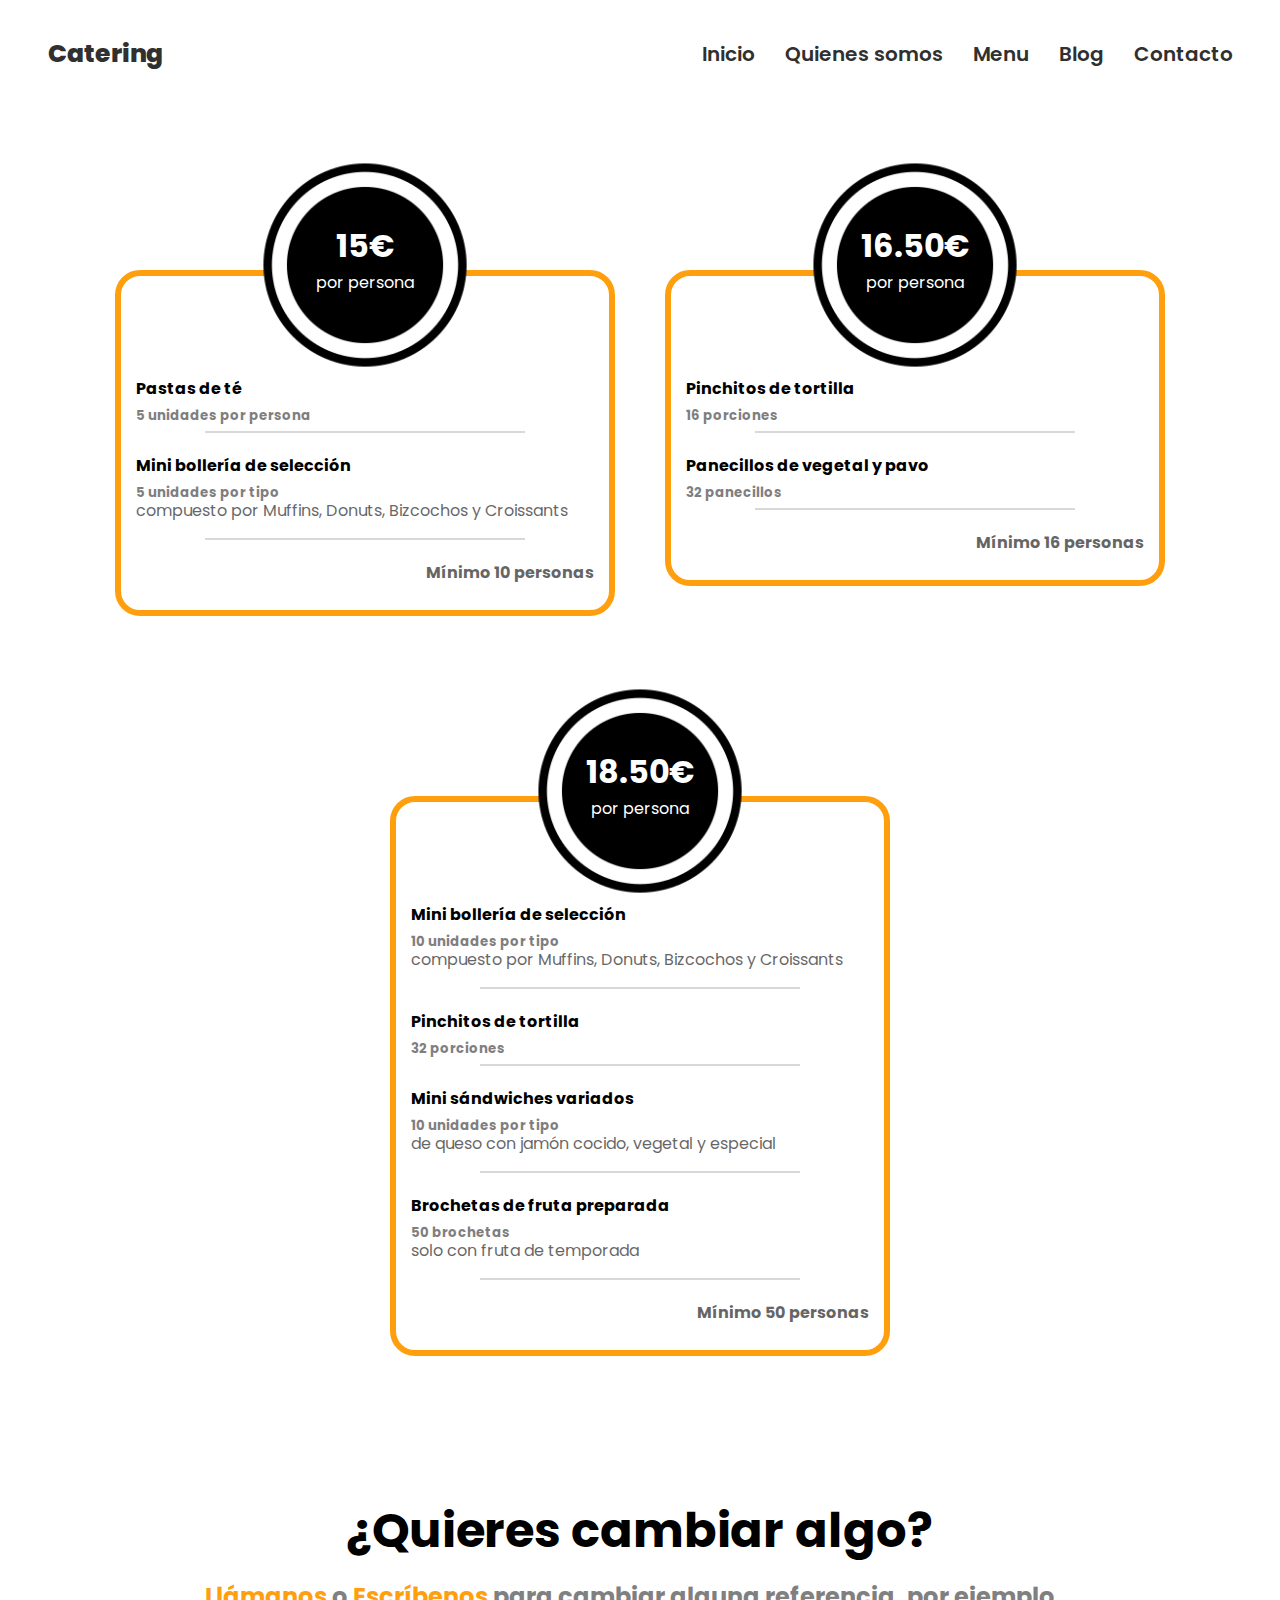
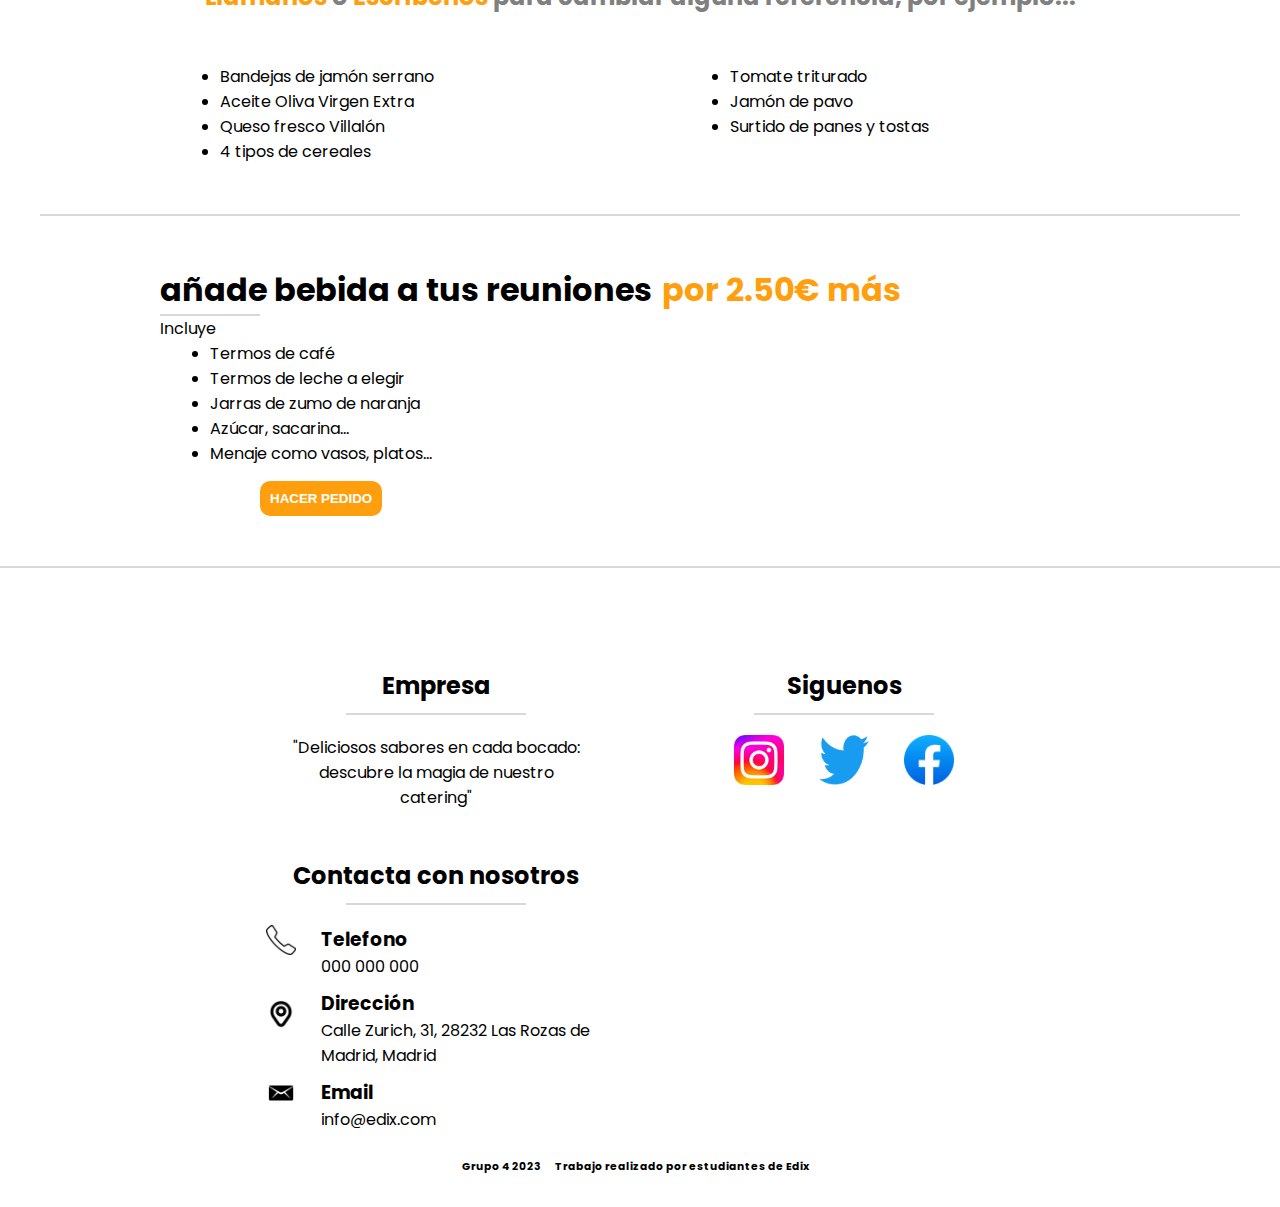
<file: Actividad1_PaginaWeb/mDesayunos.html>
<!DOCTYPE html>
<html lang="es">

<head>
    <meta charset="UTF-8">
    <meta http-equiv="X-UA-Compatible" content="IE=edge">
    <meta name="viewport" content="width=device-width, initial-scale=1.0">
    <title>Menu Desayunos</title>
    <link rel="stylesheet" href="css/common.css">
    <link rel="stylesheet" href="css/style-menuses.css">
    <link rel="stylesheet" href="css/responsiveStyle1024.css">
    <link rel="stylesheet" href="css/responsiveStyle765.css">
    
</head>

<body>

    <header class="header">
        <div class="menu container">
            <a href="index.html" class="logo">Catering</a>
            <input type="checkbox" id="menu">
            <label for="menu"> <img src="images/menu.png" class="menu-icono" alt=""></label>
            <nav class="navbar">
                <ul>
                    <li> <a href="index.html">Inicio</a></li>
                    <li> <a href="somos.html">Quienes somos</a></li>
                    <li> <a href="menu.html">Menu</a>
                        <ul class="menu-vertical">
                            <li><a href="mdesayunos.html">Menu Desayuno</a></li>
                            <li><a href="mcocteles.html">Menu Coctel</a></li>
                            <li><a href="msalados.html">Menu Salado</a></li>
                            <li><a href="formulario.html">Pide Ahora</a></li>
                        </ul>
                    </li>
                    <li> <a href="blog.html">Blog</a></li>
                    <li> <a href="contacto.html">Contacto</a></li>
                </ul>
            </nav>
        </div>
    </header>

    <main class="container link-colored space-top">
        <!-- Contenedor con todos los menuses -->
        <section class="menu-content-display">
            <!-- Un menu formado por titulo de precio y contenido con descripción y un párrafo final con mínimo de personas-->
            <div class="menu-poster">
                <img src="images/circle-filled-v2.png" alt="">
                <div class="menu-price">                
                    <h1>15€</h1>
                    <p>por persona</p>
                </div>
                <div class="menu-box">
                    <div class="menu-box-content">
                        <div class="titles-scolt">
                            <h4>Pastas de té</h4>
                            <h5 class="scolt">5 unidades por persona</h5>
                        </div>                    
                        <p></p>      
                        <hr>
                    </div>   
                    <div class="menu-box-content">
                        <div class="titles-scolt">
                            <h4>Mini bollería de selección</h4>
                            <h5 class="scolt">5 unidades por tipo</h5>
                        </div>                    
                        <p>compuesto por Muffins, Donuts, Bizcochos y Croissants</p>      
                        <hr>
                    </div>    
                    <p><b>Mínimo 10 personas</b></p>   
                </div>              
            </div>
            <div class="menu-poster">
                <img src="images/circle-filled-v2.png" alt="">
                <div class="menu-price">                
                    <h1>16.50€</h1>
                    <p>por persona</p>
                </div>
                <div class="menu-box">
                    <div class="menu-box-content">
                        <div class="titles-scolt">
                            <h4>Pinchitos de tortilla</h4>
                            <h5 class="scolt">16 porciones</h5>
                        </div>                    
                        <p></p>      
                        <hr>
                    </div>   
                    <div class="menu-box-content">
                        <div class="titles-scolt">
                            <h4>Panecillos de vegetal y pavo</h4>
                            <h5 class="scolt">32 panecillos</h5>
                        </div>                    
                        <p></p>      
                        <hr>
                    </div>    
                    <p><b>Mínimo 16 personas</b></p>   
                </div>              
            </div>
            <div class="menu-poster">
                <img src="images/circle-filled-v2.png" alt="">
                <div class="menu-price">                
                    <h1>18.50€</h1>
                    <p>por persona</p>
                </div>
                <div class="menu-box">
                    <div class="menu-box-content">
                        <div class="titles-scolt">
                            <h4>Mini bollería de selección</h4>
                            <h5 class="scolt">10 unidades por tipo</h5>
                        </div>                    
                        <p>compuesto por Muffins, Donuts, Bizcochos y Croissants</p>      
                        <hr>
                    </div>    
                    <div class="menu-box-content">
                        <div class="titles-scolt">
                            <h4>Pinchitos de tortilla</h4>
                            <h5 class="scolt">32 porciones</h5>
                        </div>                    
                        <p></p>      
                        <hr>
                    </div>   
                    <div class="menu-box-content">
                        <div class="titles-scolt">
                            <h4>Mini sándwiches variados</h4>
                            <h5 class="scolt">10 unidades por tipo</h5>
                        </div>                    
                        <p>de queso con jamón cocido, vegetal y especial</p>      
                        <hr>
                        <div class="titles-scolt">
                            <h4>Brochetas de fruta preparada</h4>
                            <h5 class="scolt">50 brochetas</h5>
                        </div>                    
                        <p>solo con fruta de temporada</p>      
                        <hr>
                    </div>    
                    <p><b>Mínimo 50 personas</b></p>   
                </div>              
            </div>
            
        </section>
           
        <!--Contenedor con otras opciones a cambiar (informativo)-->
        <section class="options-container">
            <div class="optionchanges-titles">
                <h1>¿Quieres cambiar algo?</h1>
            <h2>
                <a href="tel: 000 00 00 00">Llámanos</a>
                o
                <a href="mailto: info@example.com">Escríbenos</a>
                para cambiar alguna referencia, por ejemplo...
            </h2>
            </div>
            

            <ul class="grid-center-two">
                <li>Bandejas de jamón serrano</li>
                <li>Tomate triturado</li>
                <li>Aceite Oliva Virgen Extra</li>
                <li>Jamón de pavo</li>
                <li>Queso fresco Villalón</li>
                <li>Surtido de panes y tostas</li>
                <li>4 tipos de cereales</li>
            </ul>

        </section>
        <hr>  
        <!--Contenedor con añadir bebida-->
        <section class="addDrink-container"> 
            <div class="addDrink-title-container">
                <h1>añade bebida a tus reuniones <h1 class="color-main">por 2.50€ más</h1> </h1>
            </div>
            <hr class="small-separator">
            <p>Incluye</p>
            <ul>
                <li>Termos de café</li>
                <li>Termos de leche a elegir</li>
                <li>Jarras de zumo de naranja</li>
                <li>Azúcar, sacarina...</li>
                <li>Menaje como vasos, platos...</li>
            </ul>
            <!-- Metemos dentro de un link a "Pedidos" el botón "Hacer pedido"-->
        <a href="formulario.html"><button class="btn-content"><h4>HACER PEDIDO</h4></button></a> 
        </section>
        
    </main>

    <hr>
    <footer class="footer">
       
        <!-- 
            Contendor basado en un "grid" de 3 columnas nuestro footer:
                . Nombre de la empresa y una slogan
                . Redes sociales
                . Datos sobre nosotros como "telefono", "dirección" y "email"
            Con un testimonio al final
        -->
        <div class="grid-footer">
            <!-- Grupo contenedor para poder dar formato al grid-->
            <div class="box-footer">
                <h2>Empresa</h2>
                <hr/>
                <p id="footer-description">
                    "Deliciosos sabores en cada bocado: descubre la magia de nuestro catering"
                </p>
            </div>
            <div class="box-footer">
                <h2>Siguenos</h2>
                <hr/>
                <!-- Contenedor de iconos con link para poder editarlo en css -->
                <div class="social-media"> 
                    <a href="https://www.instagram.com/" target="_blank"><img src="images/instagram_log.png" ></a>
                    <a href="https://twitter.com/" target="_blank"><img src="images/twitter_log.png" href = ""></a>                    
                    <a href="https://facebook.com/" target="_blank"><img src="images/facebook_log.png" href = ""></a>
                    
                </div>
            </div>
            <div class="box-footer">
                <h2>Contacta con nosotros</h2>
                <hr>    
                <!--Contenedor con "imagen" "titulo" y "cuerpo"
                    para dar un formato en css con "float" a la "imagen"
                -->
                <div class="inner-box-footer">
                    <img id="phone_id" src="images/phone_log.png">
                    <h3>Telefono</h3>
                    <a href="tel: +1234567890">000 000 000</a>                    
                </div>
                <div class="inner-box-footer">
                    <img id="direction_id" src="images/direction_log.png">
                    <h3>Dirección</h3>
                    <a href="contacto.html">Calle Zurich, 31, 28232 Las Rozas de Madrid, Madrid</a>
                    
                </div>
                <div class="inner-box-footer">
                    <img src="images/email_log.png">
                    <h3>Email</h3>
                    <a href="mailto:dasiga97@gmail.com">info@edix.com</a>                    
                </div>
            </div>
        </div>  
        <!-- Contenedor para dar formato al terminal
            . Link a Derechos de Copyright
            . Link a Edix
        -->
        <div class="footer_terminal top-space">
            <h6>Grupo 4 2023</h6>         
            <h6>Trabajo realizado por estudiantes de <a href="https://www.edix.com/es/" target="_blank">Edix</a></h6>
        </div>
    </footer>

</body>

</html>
</file>
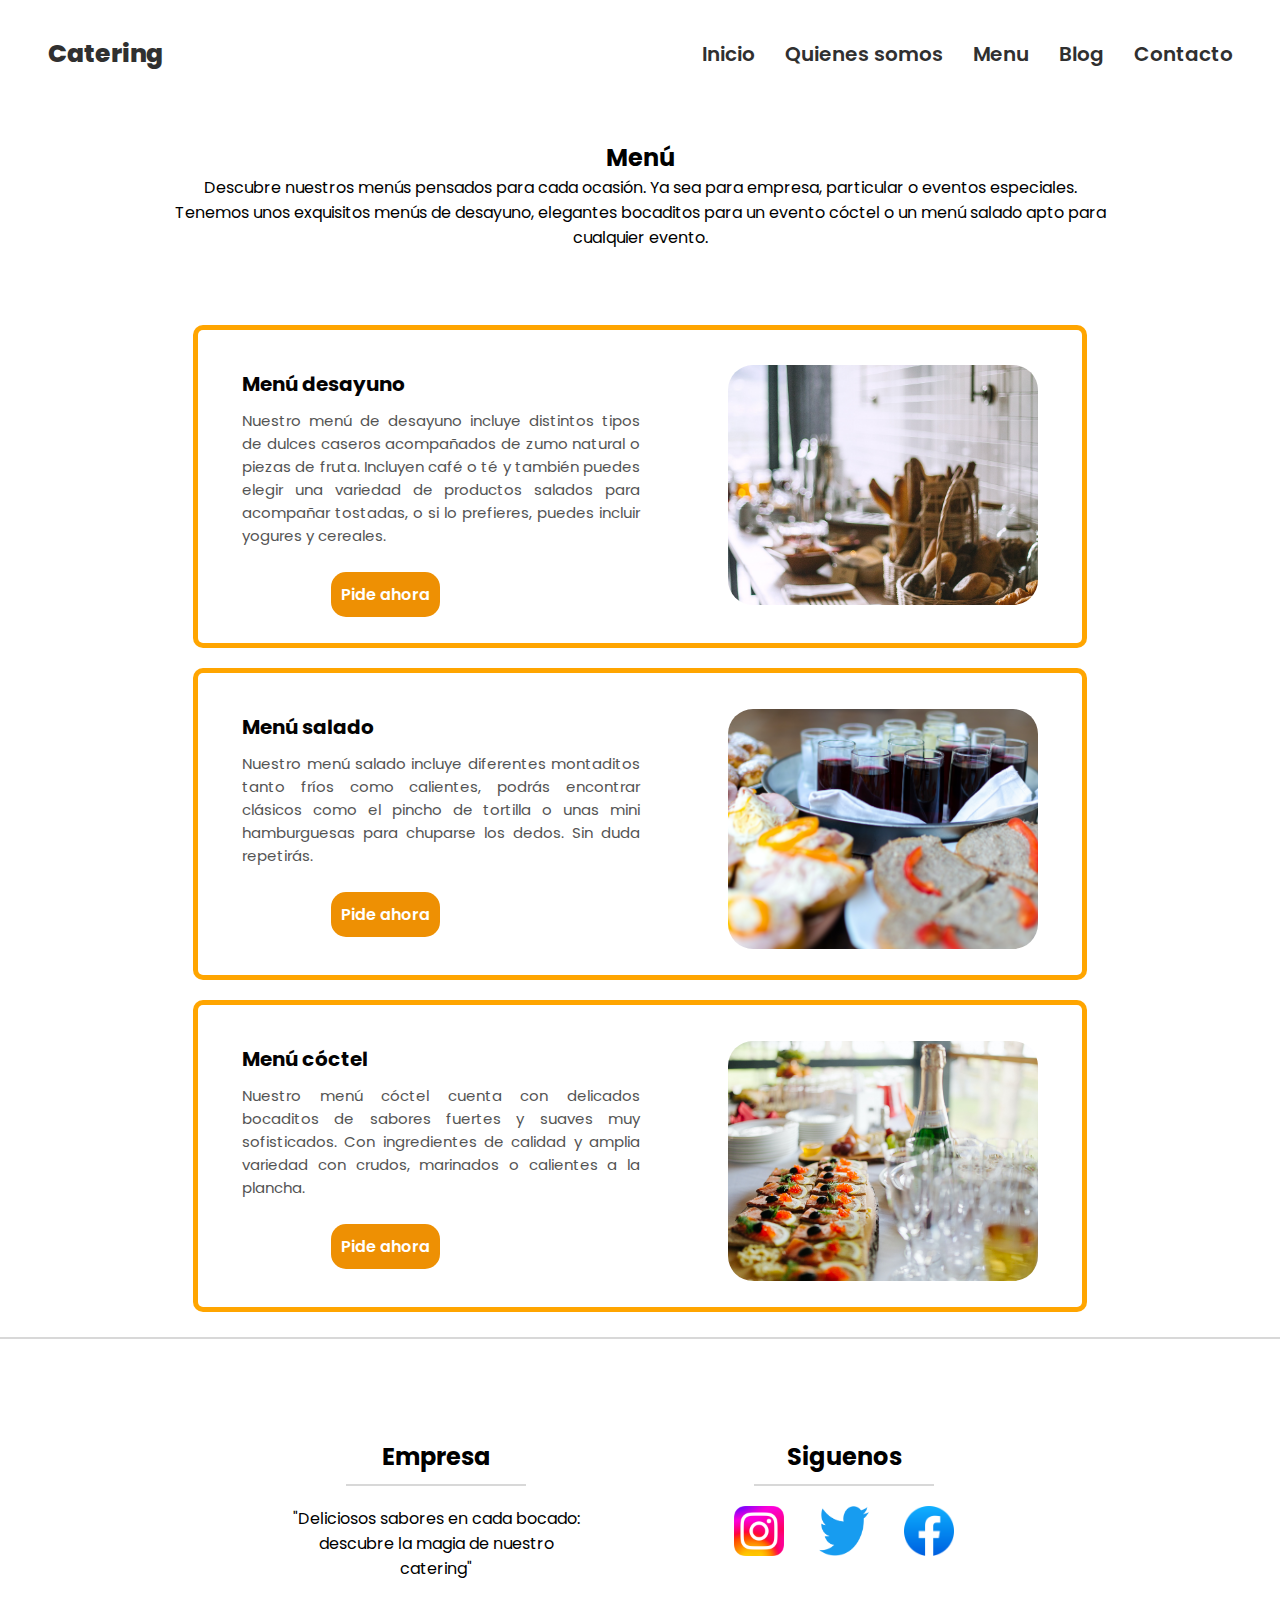
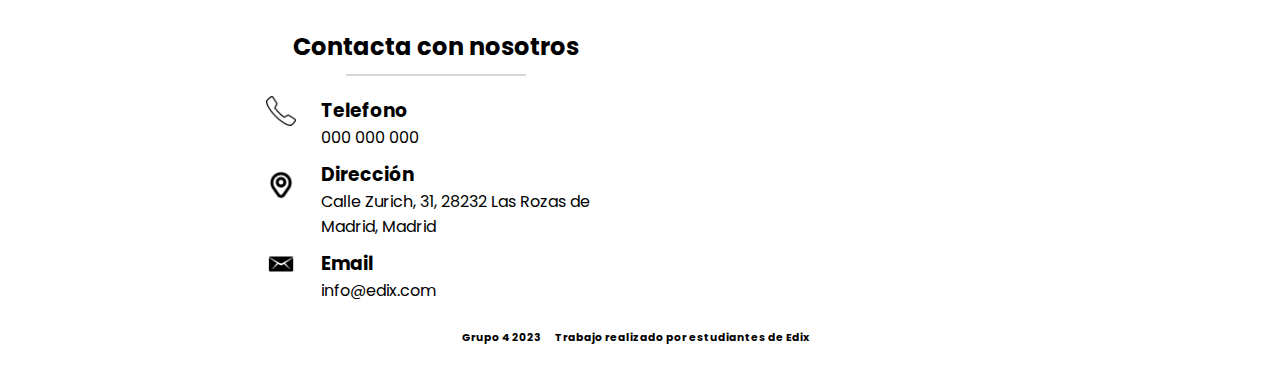
<file: Actividad1_PaginaWeb/menu.html>
<!DOCTYPE html>
<html lang="es">

<head>
    <meta charset="UTF-8">
    <meta http-equiv="X-UA-Compatible" content="IE=edge">
    <meta name="viewport" content="width=device-width, initial-scale=1.0">
    <title>Menu</title>
    <link rel="stylesheet" href="css/common.css">
    <link rel="stylesheet" href="css/style-blog.css">
    <link rel="stylesheet" href="css/style-menu.css">
    <link rel="stylesheet" href="css/responsiveStyle1024.css">
    <link rel="stylesheet" href="css/responsiveStyle765.css">
</head>

<body>

    <header class="header">
        <div class="menu container">
            <a href="index.html" class="logo">Catering</a>
            <input type="checkbox" id="menu">
            <label for="menu"> <img src="images/menu.png" class="menu-icono" alt=""></label>
            <nav class="navbar">
                <ul>
                    <li> <a href="index.html">Inicio</a></li>
                    <li> <a href="somos.html">Quienes somos</a></li>
                    <li> <a href="menu.html">Menu</a>
                        <ul class="menu-vertical">
                            <li><a href="mdesayunos.html">Menu Desayuno</a></li>
                            <li><a href="mcocteles.html">Menu Coctel</a></li>
                            <li><a href="msalados.html">Menu Salado</a></li>
                            <li><a href="formulario.html">Pide Ahora</a></li>
                        </ul>
                    </li>
                    <li> <a href="blog.html">Blog</a></li>
                    <li> <a href="contacto.html">Contacto</a></li>
                </ul>
            </nav>


        </div>

    </header>

    <main class="products container">
        <h2>Menú</h2>
        <p>
            Descubre nuestros menús pensados para cada ocasión. Ya sea para empresa, particular o eventos especiales.
            Tenemos unos exquisitos menús de desayuno, elegantes bocaditos para un evento cóctel o un menú salado apto 
            para cualquier evento.
        </p>

        <div class="menu-original">

            <article class="articulo-blog">
                <img src="images/menu_desayuno.jpg" alt="">
                
                <h3>Menú desayuno</h3>
                <h4></h4>
                <p>
                    Nuestro menú de desayuno incluye distintos tipos de dulces caseros acompañados de zumo natural o piezas 
                    de fruta. Incluyen café o té y también puedes elegir una variedad de productos salados para acompañar 
                    tostadas, o si lo prefieres, puedes incluir yogures y cereales.
                </p>
                <a class="link-decoration" href="mdesayunos.html">Pide ahora</a>
            </article>

            <article class="articulo-blog">
                <img src="images/menu_salado.jpg" alt="">
                
                <h3>Menú salado</h3>
                <h4></h4>
                <p>
                    Nuestro menú salado incluye diferentes montaditos tanto fríos como calientes, podrás encontrar clásicos 
                    como el pincho de tortilla o unas mini hamburguesas para chuparse los dedos. Sin duda repetirás.
                </p>
                <a class="link-decoration" href="msalados.html">Pide ahora</a>
            </article>
            
            <article class="articulo-blog">
                <img src="images/menu_coctel.jpg" alt="">
                <h3>Menú cóctel</h3>
                <h4></h4>
                <p>
                Nuestro menú cóctel cuenta con delicados bocaditos de sabores fuertes y suaves muy sofisticados. Con ingredientes
                de calidad y amplia variedad con crudos, marinados o calientes a la plancha.
                </p>
                <a class="link-decoration" href="mcocteles.html">Pide ahora</a>
            </article>

        </div>


    </main>

    <hr>
    <footer class="footer">
       
        <!-- 
            Contendor basado en un "grid" de 3 columnas nuestro footer:
                . Nombre de la empresa y una slogan
                . Redes sociales
                . Datos sobre nosotros como "telefono", "dirección" y "email"
            Con un testimonio al final
        -->
        <div class="grid-footer">
            <!-- Grupo contenedor para poder dar formato al grid-->
            <div class="box-footer">
                <h2>Empresa</h2>
                <hr/>
                <p id="footer-description">
                    "Deliciosos sabores en cada bocado: descubre la magia de nuestro catering"
                </p>
            </div>
            <div class="box-footer">
                <h2>Siguenos</h2>
                <hr/>
                <!-- Contenedor de iconos con link para poder editarlo en css -->
                <div class="social-media"> 
                    <a href="https://www.instagram.com/" target="_blank"><img src="images/instagram_log.png" ></a>
                    <a href="https://twitter.com/" target="_blank"><img src="images/twitter_log.png" href = ""></a>                    
                    <a href="https://facebook.com/" target="_blank"><img src="images/facebook_log.png" href = ""></a>
                    
                </div>
            </div>
            <div class="box-footer">
                <h2>Contacta con nosotros</h2>
                <hr>    
                <!--Contenedor con "imagen" "titulo" y "cuerpo"
                    para dar un formato en css con "float" a la "imagen"
                -->
                <div class="inner-box-footer">
                    <img id="phone_id" src="images/phone_log.png">
                    <h3>Telefono</h3>
                    <a href="tel: +1234567890">000 000 000</a>                    
                </div>
                <div class="inner-box-footer">
                    <img id="direction_id" src="images/direction_log.png">
                    <h3>Dirección</h3>
                    <a href="contacto.html">Calle Zurich, 31, 28232 Las Rozas de Madrid, Madrid</a>
                    
                </div>
                <div class="inner-box-footer">
                    <img src="images/email_log.png">
                    <h3>Email</h3>
                    <a href="mailto:dasiga97@gmail.com">info@edix.com</a>                    
                </div>
            </div>
        </div>  
        <!-- Contenedor para dar formato al terminal
            . Link a Derechos de Copyright
            . Link a Edix
        -->
        <div class="footer_terminal top-space">
            <h6>Grupo 4 2023</h6>         
            <h6>Trabajo realizado por estudiantes de <a href="https://www.edix.com/es/" target="_blank">Edix</a></h6>
        </div>
    </footer>



</body>

</html>
</file>
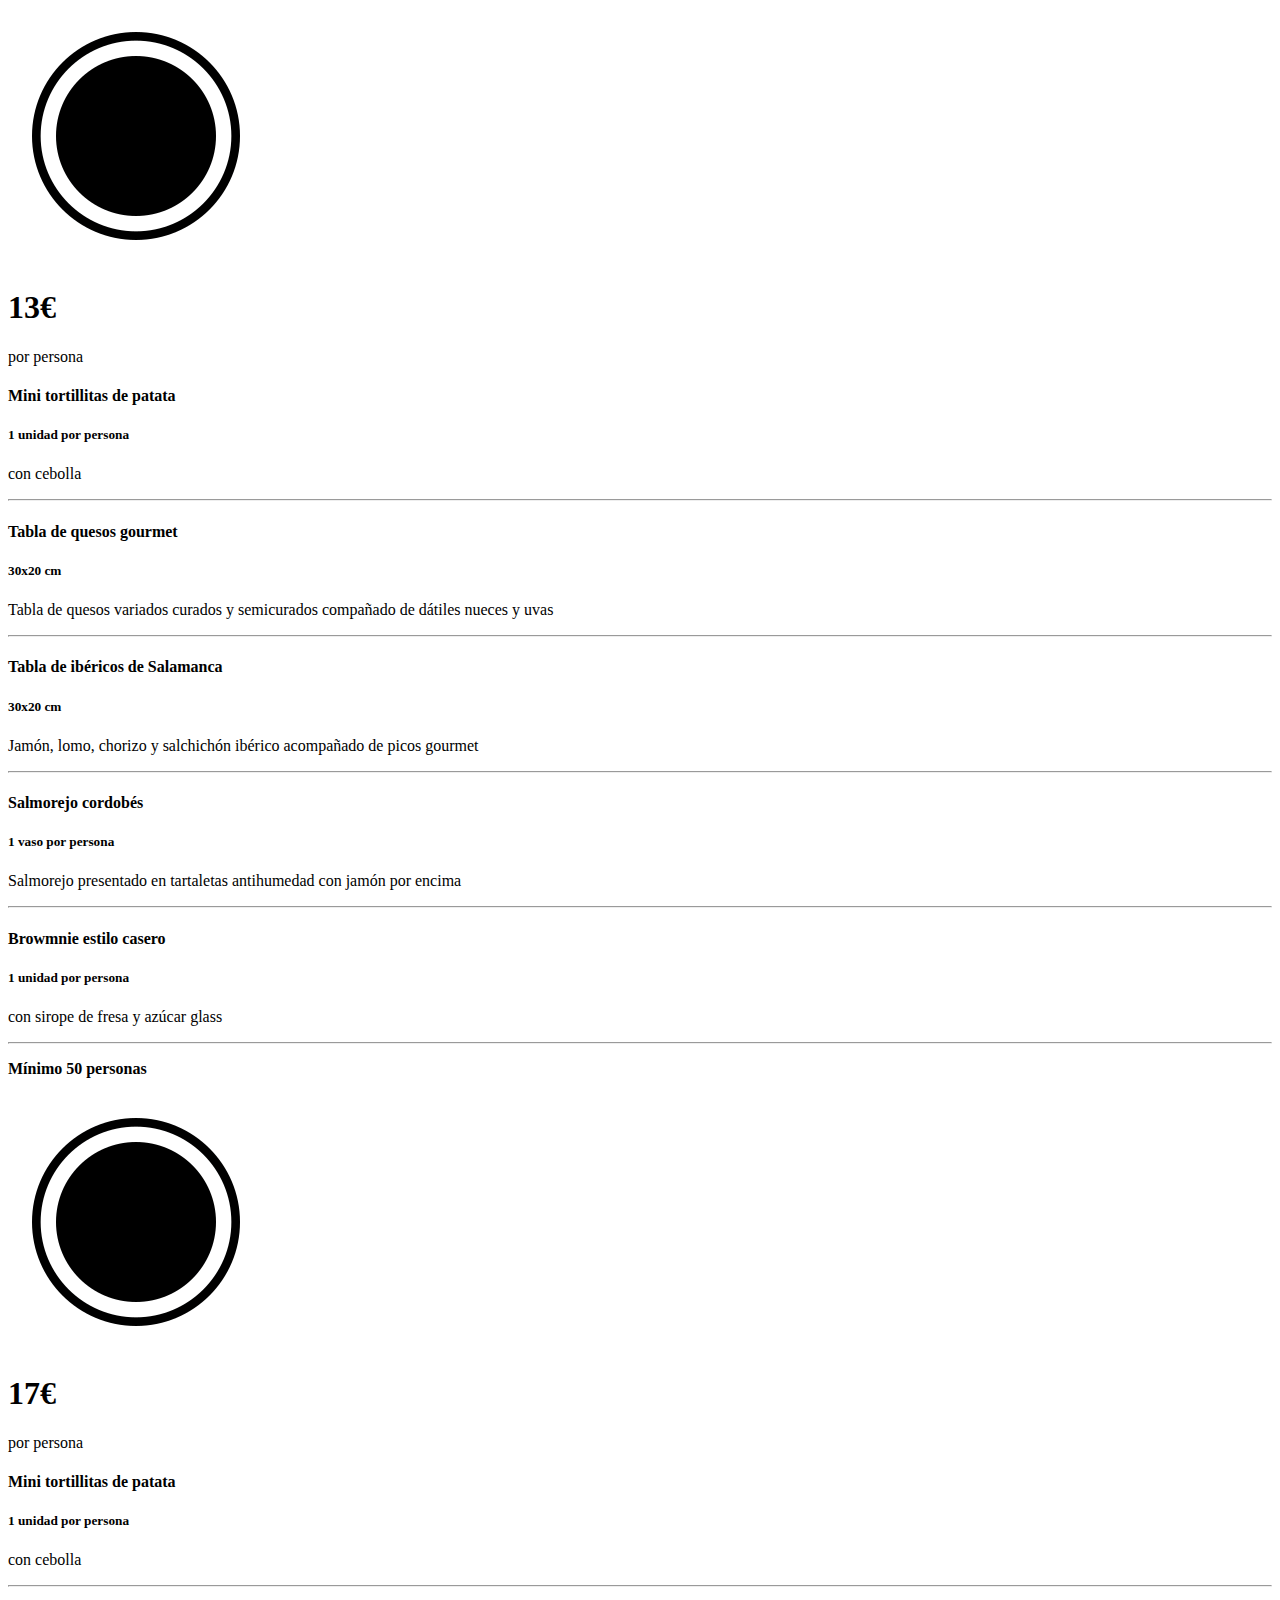
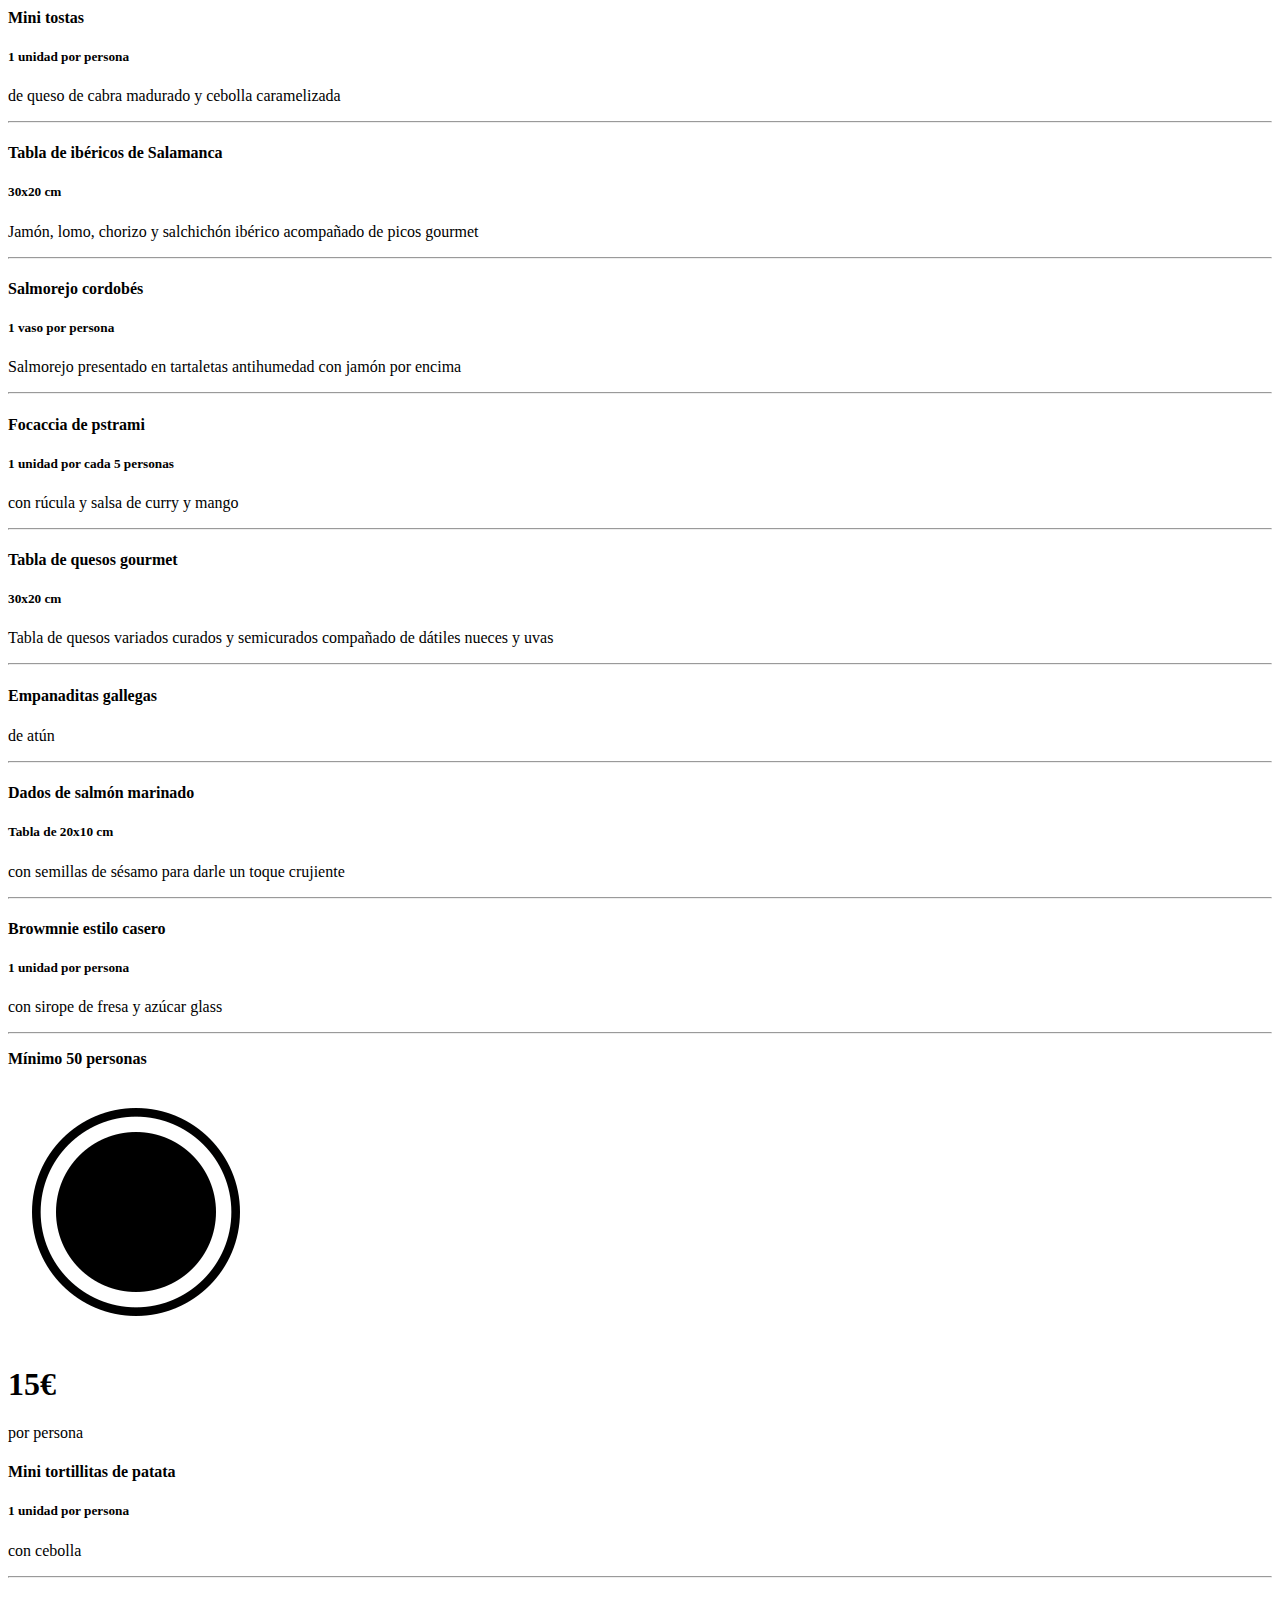
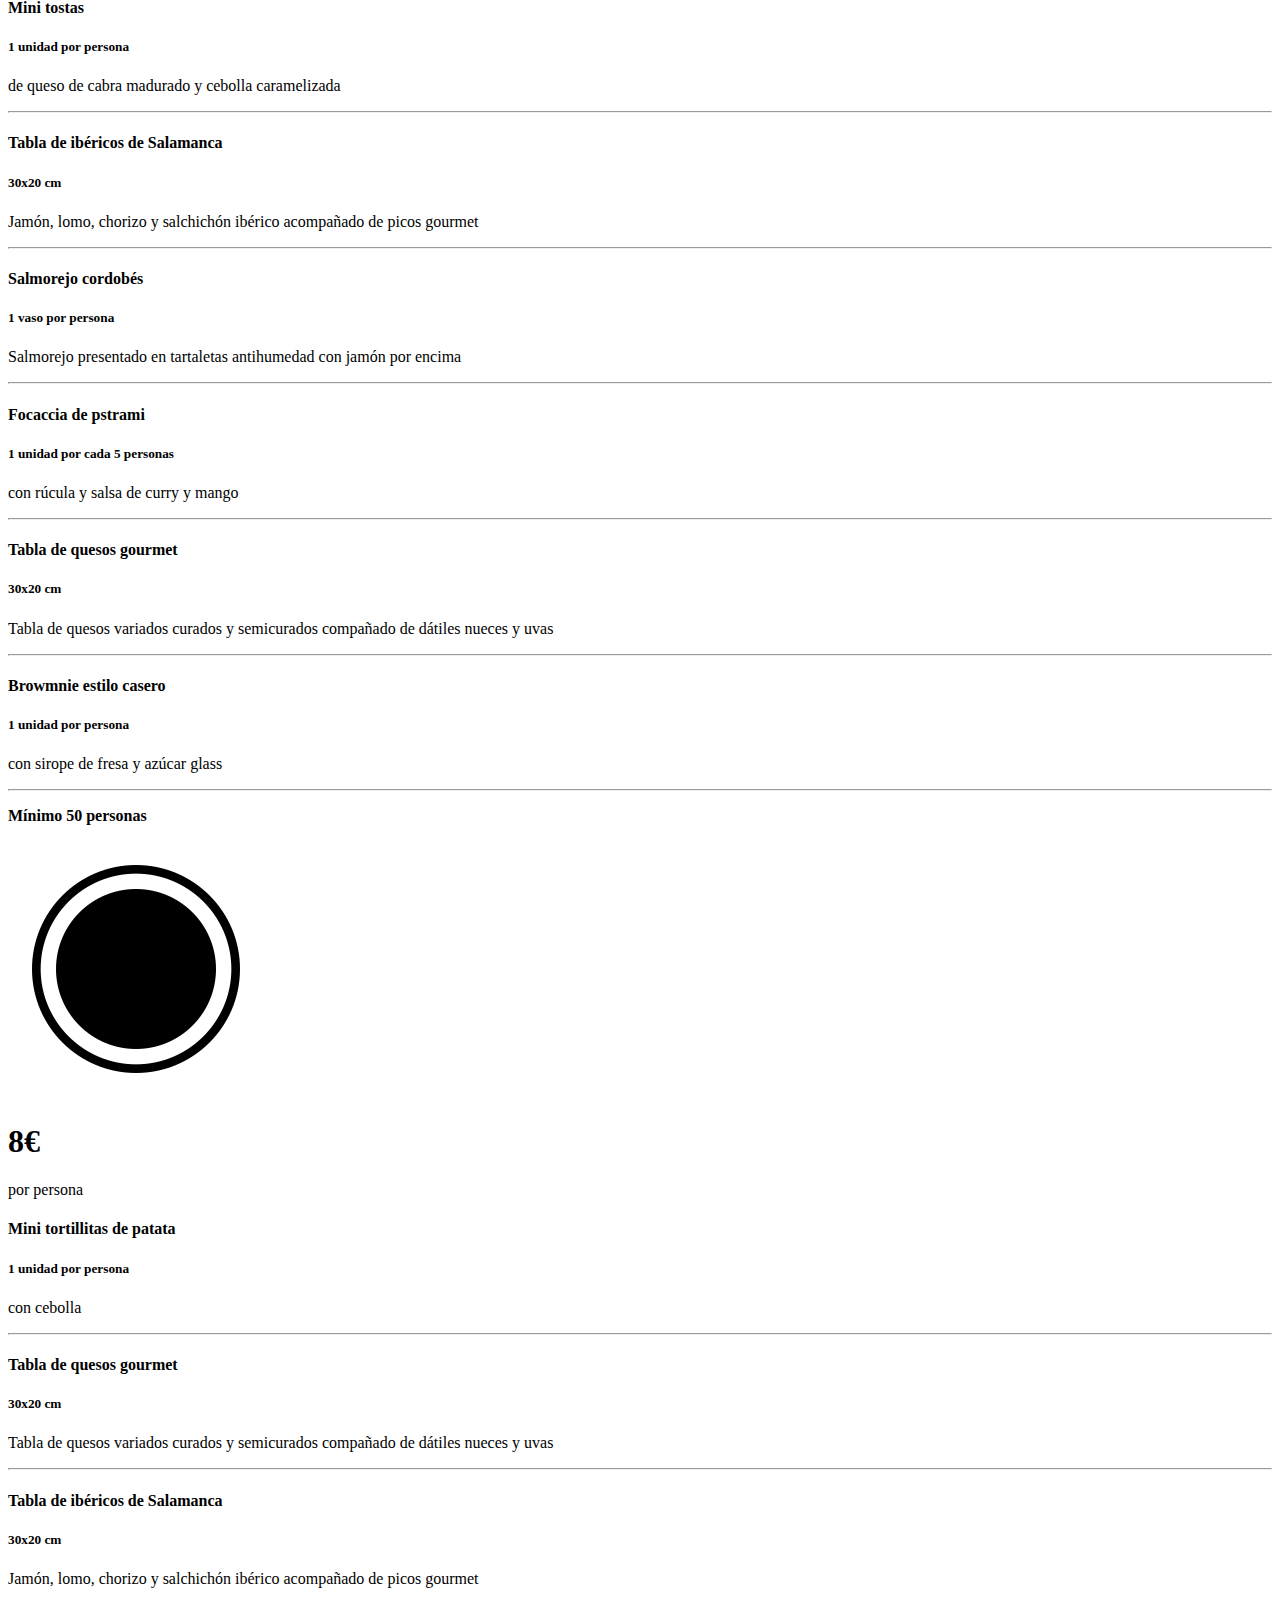
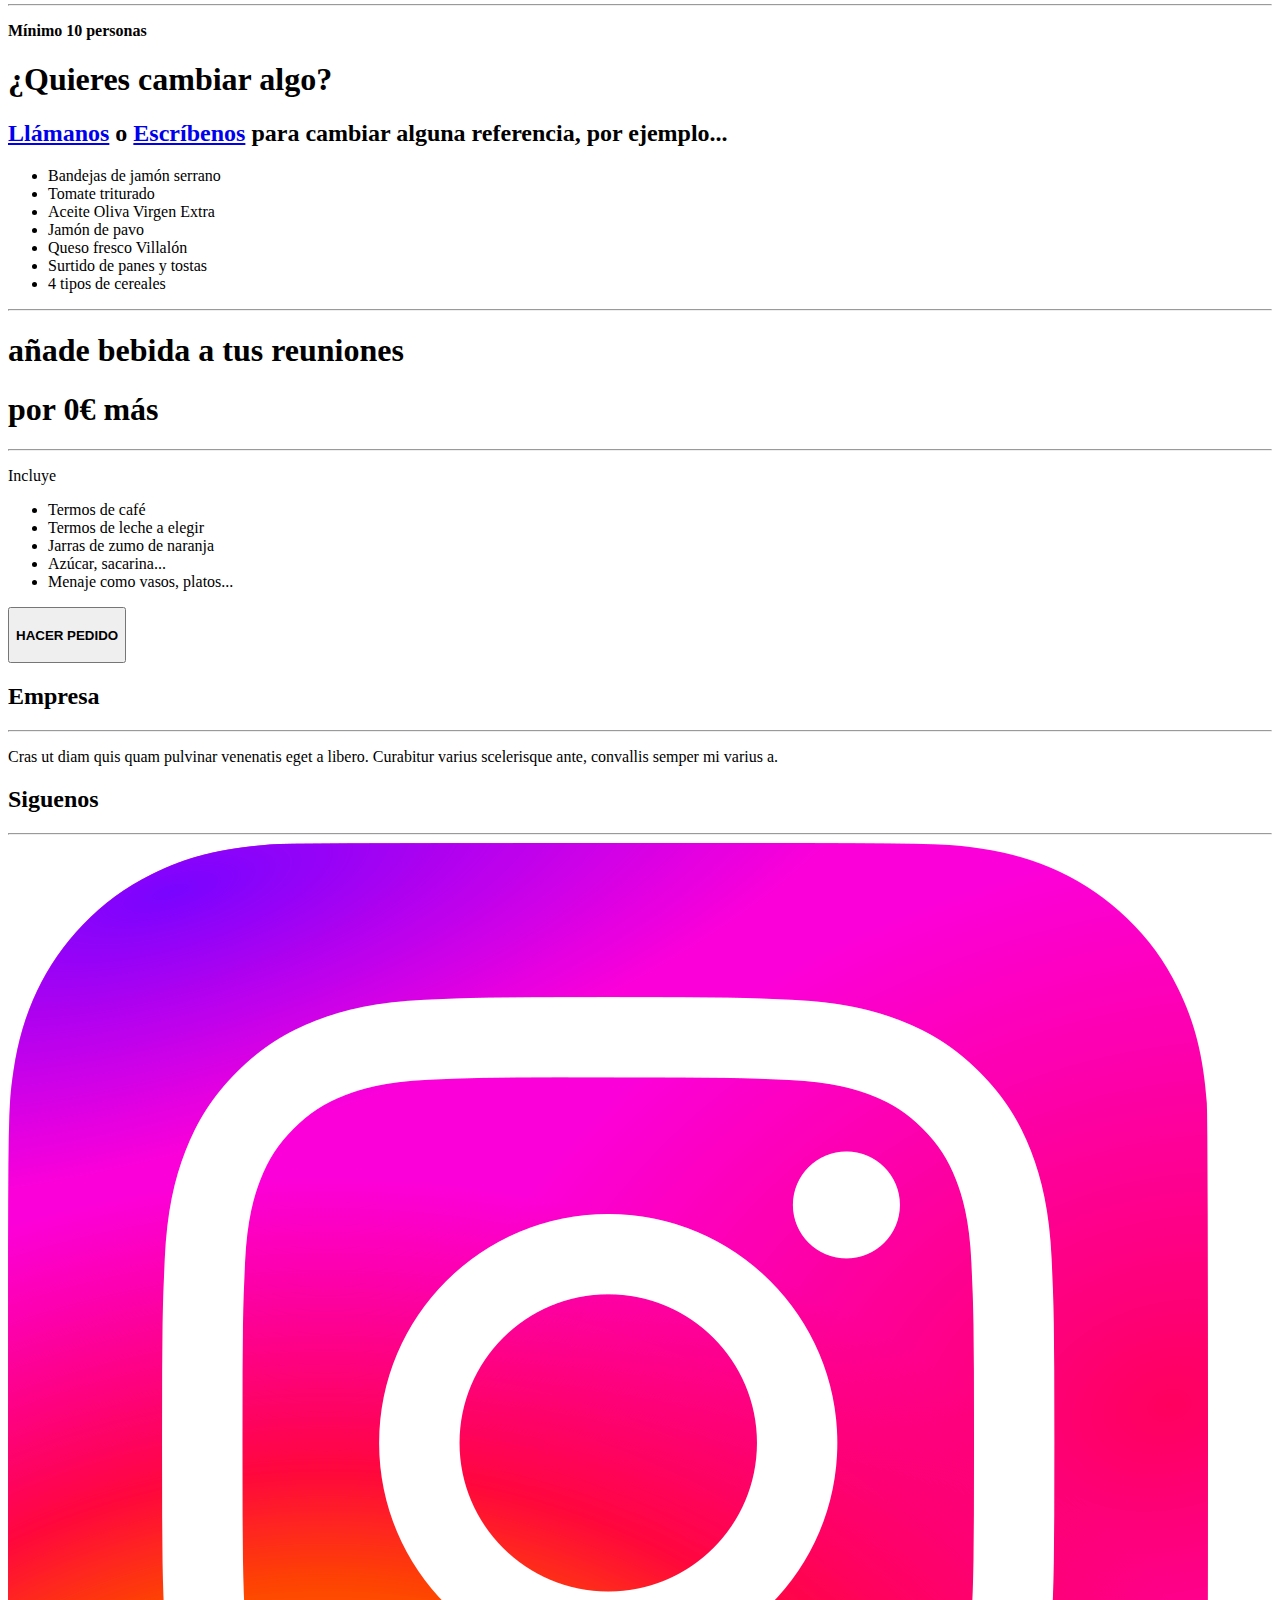
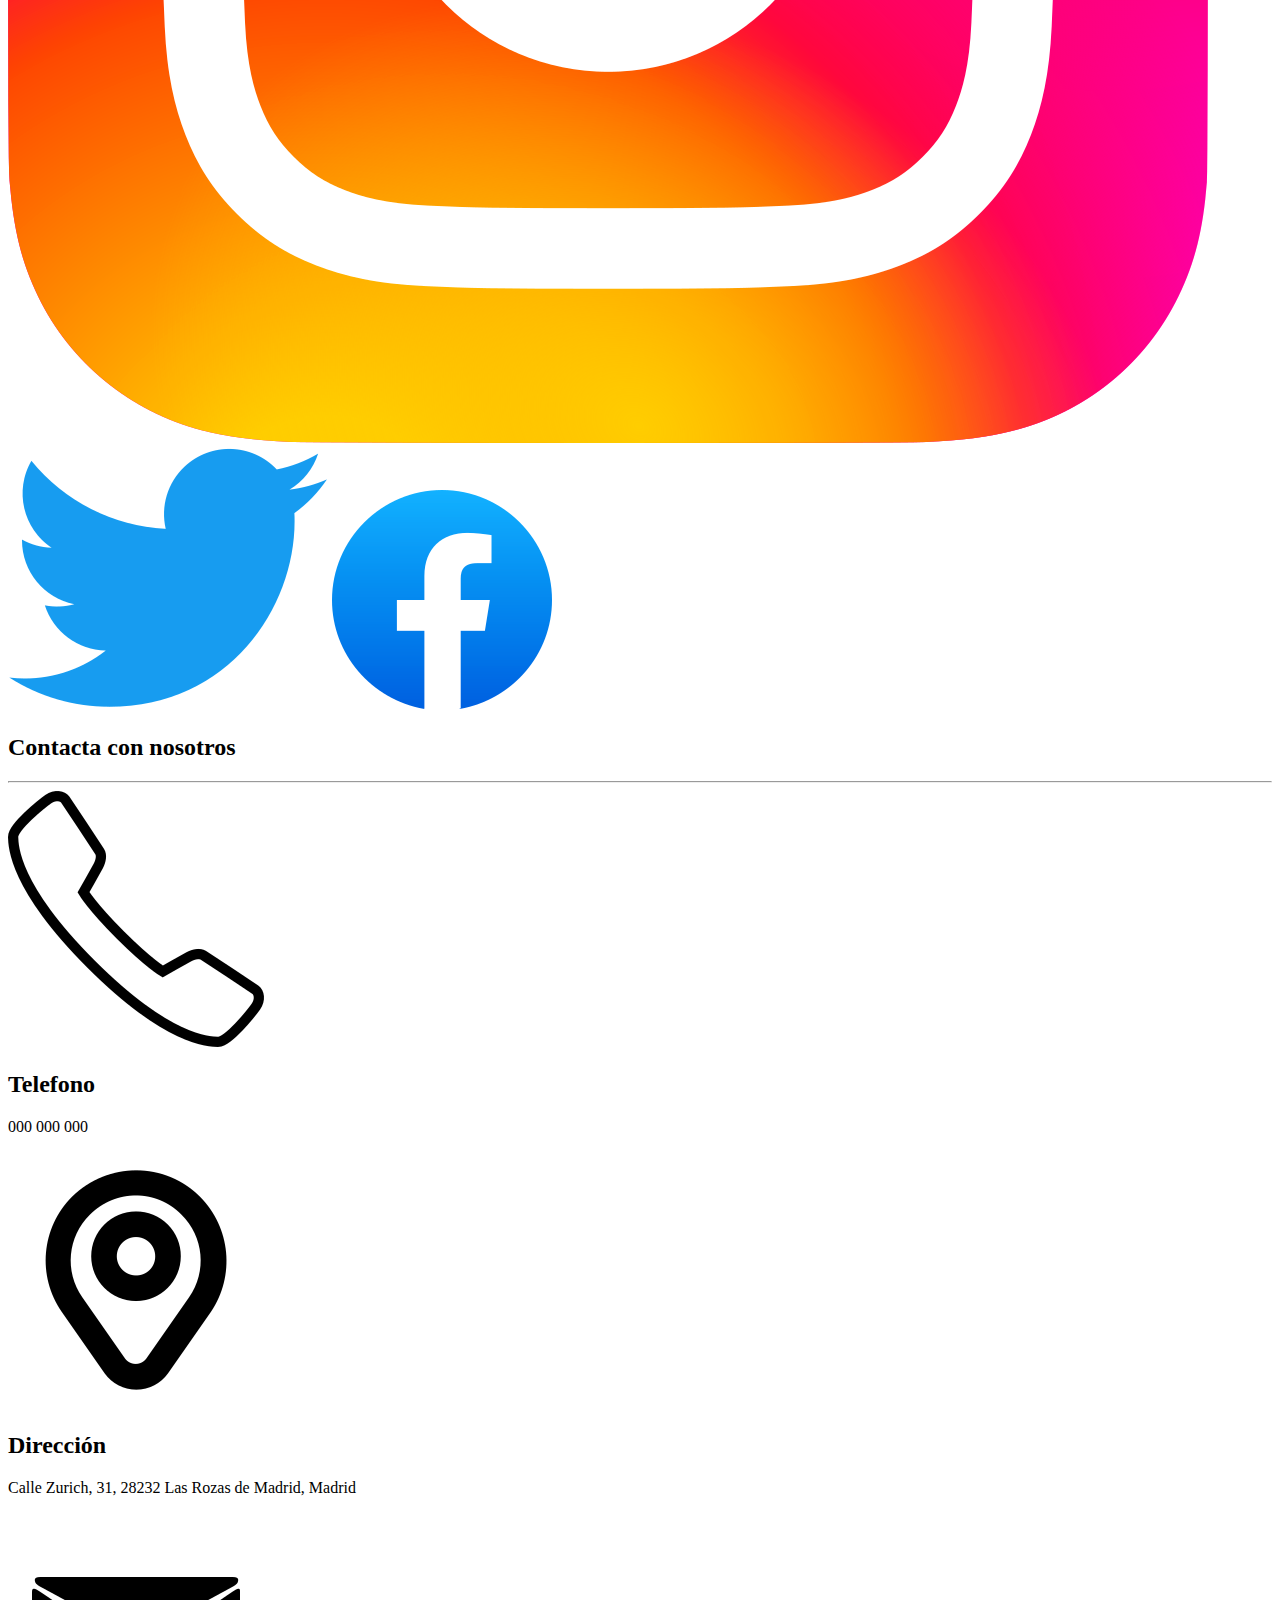
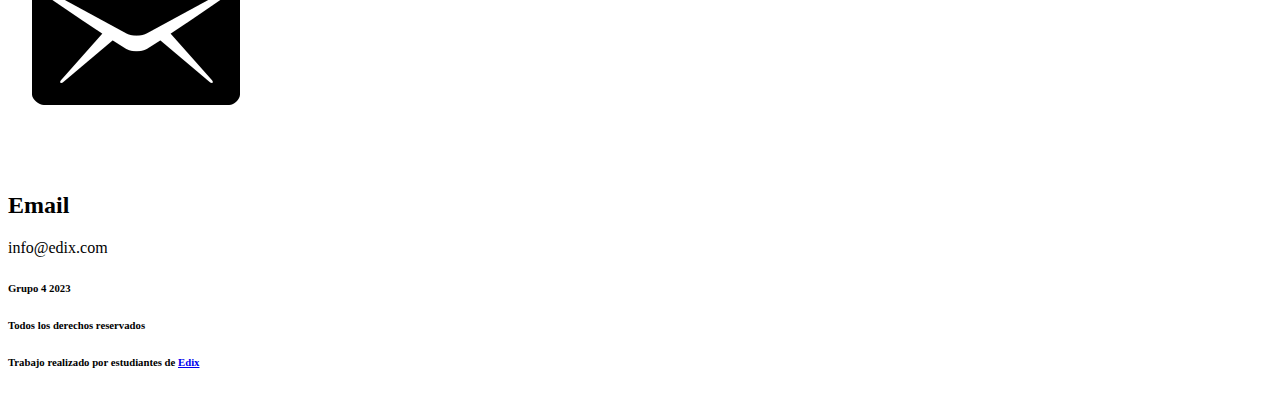
<file: Actividad1_PaginaWeb/mLaunch.html>
<!DOCTYPE html>
<html lang="es">

<head>
    <meta charset="UTF-8">
    <meta http-equiv="X-UA-Compatible" content="IE=edge">
    <meta name="viewport" content="width=device-width, initial-scale=1.0">
    <title>Document</title>
    <link rel="stylesheet" href="css/style.css">
</head>

<body>

    <main class="container link-colored">
        <!-- Contenedor con todos los menuses -->
        <section class="menu-content-display">
            <!-- Un menu formado por titulo de precio y contenido con descripción y un párrafo final con mínimo de personas-->
            <div class="menu-poster">
                <img src="images/circle-filled-v2.png" alt="">
                <div class="menu-price">                
                    <h1>13€</h1>
                    <p>por persona</p>
                </div>
                <div class="menu-box">
                    <div class="menu-box-content">
                        <div class="titles-scolt">
                            <h4>Mini tortillitas de patata</h4>
                            <h5 class="scolt">1 unidad por persona</h5>
                        </div>                    
                        <p>con cebolla</p>      
                        <hr>
                    </div>   
                    <div class="menu-box-content">
                        <div class="titles-scolt">
                            <h4>Tabla de quesos gourmet</h4>
                            <h5 class="scolt">30x20 cm</h5>
                        </div>                    
                        <p>Tabla de quesos variados curados y semicurados compañado de dátiles nueces y uvas</p>      
                        <hr>
                    </div>    
                    <div class="menu-box-content">
                        <div class="titles-scolt">
                            <h4>Tabla de ibéricos de Salamanca</h4>
                            <h5 class="scolt">30x20 cm</h5>
                        </div>                    
                        <p>Jamón, lomo, chorizo y salchichón ibérico acompañado de picos gourmet</p>      
                        <hr>
                    </div>  
                    <div class="menu-box-content">
                        <div class="titles-scolt">
                            <h4>Salmorejo cordobés</h4>
                            <h5 class="scolt">1 vaso por persona</h5>
                        </div>                    
                        <p>Salmorejo presentado en tartaletas antihumedad con jamón por encima</p>      
                        <hr>
                    </div> 
                    <div class="menu-box-content">
                        <div class="titles-scolt">
                            <h4>Browmnie estilo casero</h4>
                            <h5 class="scolt">1 unidad por persona</h5>
                        </div>                    
                        <p>con sirope de fresa y azúcar glass</p>      
                        <hr>
                    </div>         
                    <p><b>Mínimo 50 personas</b></p>   
                </div>              
            </div>
            <div class="menu-poster">
                <img src="images/circle-filled-v2.png" alt="">
                <div class="menu-price">                
                    <h1>17€</h1>
                    <p>por persona</p>
                </div>
                <div class="menu-box">
                    <div class="menu-box-content">
                        <div class="titles-scolt">
                            <h4>Mini tortillitas de patata</h4>
                            <h5 class="scolt">1 unidad por persona</h5>
                        </div>                    
                        <p>con cebolla</p>      
                        <hr>
                    </div>   
                    <div class="menu-box-content">
                        <div class="titles-scolt">
                            <h4>Mini tostas </h4>
                            <h5 class="scolt">1 unidad por persona</h5>
                        </div>                    
                        <p>de queso de cabra madurado y cebolla caramelizada</p>      
                        <hr>
                    </div>    
                    <div class="menu-box-content">
                        <div class="titles-scolt">
                            <h4>Tabla de ibéricos de Salamanca</h4>
                            <h5 class="scolt">30x20 cm</h5>
                        </div>                    
                        <p>Jamón, lomo, chorizo y salchichón ibérico acompañado de picos gourmet</p>      
                        <hr>
                    </div>  
                    <div class="menu-box-content">
                        <div class="titles-scolt">
                            <h4>Salmorejo cordobés</h4>
                            <h5 class="scolt">1 vaso por persona</h5>
                        </div>                    
                        <p>Salmorejo presentado en tartaletas antihumedad con jamón por encima</p>      
                        <hr>
                    </div> 
                    <div class="menu-box-content">
                        <div class="titles-scolt">
                            <h4>Focaccia de pstrami</h4>
                            <h5 class="scolt">1 unidad por cada 5 personas</h5>
                        </div>                    
                        <p>con rúcula y salsa de curry y mango</p>      
                        <hr>
                    </div>     
                    <div class="menu-box-content">
                        <div class="titles-scolt">
                            <h4>Tabla de quesos gourmet</h4>
                            <h5 class="scolt">30x20 cm</h5>
                        </div>                    
                        <p>Tabla de quesos variados curados y semicurados compañado de dátiles nueces y uvas</p>      
                        <hr>
                    </div>  
                    <div class="menu-box-content">
                        <div class="titles-scolt">
                            <h4>Empanaditas gallegas</h4>
                            <h5 class="scolt"></h5>
                        </div>                    
                        <p>de atún</p>      
                        <hr>
                    </div> 
                    <div class="menu-box-content">
                        <div class="titles-scolt">
                            <h4>Dados de salmón marinado</h4>
                            <h5 class="scolt">Tabla de 20x10 cm</h5>
                        </div>                    
                        <p>con semillas de sésamo para darle un toque crujiente</p>      
                        <hr>
                    </div>           
                    <div class="menu-box-content">
                        <div class="titles-scolt">
                            <h4>Browmnie estilo casero</h4>
                            <h5 class="scolt">1 unidad por persona</h5>
                        </div>                    
                        <p>con sirope de fresa y azúcar glass</p>      
                        <hr>
                    </div>      
                    <p><b>Mínimo 50 personas</b></p>   
                </div>    
            </div>
            <div class="menu-poster">
                <img src="images/circle-filled-v2.png" alt="">
                <div class="menu-price">                
                    <h1>15€</h1>
                    <p>por persona</p>
                </div>
                <div class="menu-box">
                    <div class="menu-box-content">
                        <div class="titles-scolt">
                            <h4>Mini tortillitas de patata</h4>
                            <h5 class="scolt">1 unidad por persona</h5>
                        </div>                    
                        <p>con cebolla</p>      
                        <hr>
                    </div>   
                    <div class="menu-box-content">
                        <div class="titles-scolt">
                            <h4>Mini tostas </h4>
                            <h5 class="scolt">1 unidad por persona</h5>
                        </div>                    
                        <p>de queso de cabra madurado y cebolla caramelizada</p>      
                        <hr>
                    </div>    
                    <div class="menu-box-content">
                        <div class="titles-scolt">
                            <h4>Tabla de ibéricos de Salamanca</h4>
                            <h5 class="scolt">30x20 cm</h5>
                        </div>                    
                        <p>Jamón, lomo, chorizo y salchichón ibérico acompañado de picos gourmet</p>      
                        <hr>
                    </div>  
                    <div class="menu-box-content">
                        <div class="titles-scolt">
                            <h4>Salmorejo cordobés</h4>
                            <h5 class="scolt">1 vaso por persona</h5>
                        </div>                    
                        <p>Salmorejo presentado en tartaletas antihumedad con jamón por encima</p>      
                        <hr>
                    </div> 
                    <div class="menu-box-content">
                        <div class="titles-scolt">
                            <h4>Focaccia de pstrami</h4>
                            <h5 class="scolt">1 unidad por cada 5 personas</h5>
                        </div>                    
                        <p>con rúcula y salsa de curry y mango</p>      
                        <hr>
                    </div>     
                    <div class="menu-box-content">
                        <div class="titles-scolt">
                            <h4>Tabla de quesos gourmet</h4>
                            <h5 class="scolt">30x20 cm</h5>
                        </div>                    
                        <p>Tabla de quesos variados curados y semicurados compañado de dátiles nueces y uvas</p>      
                        <hr>
                    </div>                           
                    <div class="menu-box-content">
                        <div class="titles-scolt">
                            <h4>Browmnie estilo casero</h4>
                            <h5 class="scolt">1 unidad por persona</h5>
                        </div>                    
                        <p>con sirope de fresa y azúcar glass</p>      
                        <hr>
                    </div>      
                    <p><b>Mínimo 50 personas</b></p>   
                </div>    
            </div>
            <div class="menu-poster">
                <img src="images/circle-filled-v2.png" alt="">
                <div class="menu-price">                
                    <h1>8€</h1>
                    <p>por persona</p>
                </div>
                <div class="menu-box">
                    <div class="menu-box-content">
                        <div class="titles-scolt">
                            <h4>Mini tortillitas de patata</h4>
                            <h5 class="scolt">1 unidad por persona</h5>
                        </div>                    
                        <p>con cebolla</p>      
                        <hr>
                    </div>   
                    <div class="menu-box-content">
                        <div class="titles-scolt">
                            <h4>Tabla de quesos gourmet</h4>
                            <h5 class="scolt">30x20 cm</h5>
                        </div>                    
                        <p>Tabla de quesos variados curados y semicurados compañado de dátiles nueces y uvas</p>      
                        <hr>
                    </div>    
                    <div class="menu-box-content">
                        <div class="titles-scolt">
                            <h4>Tabla de ibéricos de Salamanca</h4>
                            <h5 class="scolt">30x20 cm</h5>
                        </div>                    
                        <p>Jamón, lomo, chorizo y salchichón ibérico acompañado de picos gourmet</p>      
                        <hr>
                    </div>  
                    <p><b>Mínimo 10 personas</b></p>   
                </div>              
            </div>
        </section>
            
        <!--Contenedor con otras opciones a cambiar (informativo)-->
        <section class="options-container">
            <div class="optionchanges-titles">
                <h1>¿Quieres cambiar algo?</h1>
            <h2>
                <a href="tel: 000 00 00 00">Llámanos</a>
                o
                <a href="mailto: info@example.com">Escríbenos</a>
                para cambiar alguna referencia, por ejemplo...
            </h2>
            </div>
            

            <ul class="grid-center-two">
                <li>Bandejas de jamón serrano</li>
                <li>Tomate triturado</li>
                <li>Aceite Oliva Virgen Extra</li>
                <li>Jamón de pavo</li>
                <li>Queso fresco Villalón</li>
                <li>Surtido de panes y tostas</li>
                <li>4 tipos de cereales</li>
            </ul>

        </section>
        <hr>  
        <!--Contenedor con añadir bebida-->
        <section class="addDrink-container"> 
            <div class="addDrink-title-container">
                <h1>añade bebida a tus reuniones <h1 class="color-main">por 0€ más</h1> </h1>
            </div>
            <hr class="small-separator">
            <p>Incluye</p>
            <ul>
                <li>Termos de café</li>
                <li>Termos de leche a elegir</li>
                <li>Jarras de zumo de naranja</li>
                <li>Azúcar, sacarina...</li>
                <li>Menaje como vasos, platos...</li>
            </ul>
            <!-- Metemos dentro de un link a "Pedidos" el botón "Hacer pedido"-->
        <a href="menu.html"><button class="btn-content"><h4>HACER PEDIDO</h4></button></a> 
        </section>
        
    </main>

    <footer class="footer container">
        <!-- 
            Contendor basado en un "grid" de 3 columnas nuestro footer:
                . Nombre de la empresa y una slogan
                . Redes sociales
                . Datos sobre nosotros como "telefono", "dirección" y "email"
            Con un testimonio al final
        -->
        <div class="grid-footer">
            <!-- Grupo contenedor para poder dar formato al grid-->
            <div class="box-footer">
                <h2>Empresa</h2>
                <hr/>
                <p id="footer-description">Cras ut diam quis quam pulvinar venenatis eget a libero. 
                    Curabitur varius scelerisque ante, convallis semper mi varius a. 
                </p>
            </div>
            <div class="box-footer">
                <h2>Siguenos</h2>
                <hr/>
                <!-- Contenedor de iconos con link para poder editarlo en css -->
                <div class="social-media"> 
                    <a href="https://www.instagram.com/" target="_blank"><img src="images/instagram_log.png" ></a>
                    <a href="https://twitter.com/" target="_blank"><img src="images/twitter_log.png" href = ""></a>                    
                    <a href="https://facebook.com/" target="_blank"><img src="images/facebook_log.png" href = ""></a>
                    
                </div>
            </div>
            <div class="box-footer">
                <h2>Contacta con nosotros</h2>
                <hr>    
                <!--Contenedor con "imagen" "titulo" y "cuerpo"
                    para dar un formato en css con "float" a la "imagen"
                -->
                <div class="inner-box-footer">
                    <img id="phone_id" src="images/phone_log.png">
                    <h2>Telefono</h2>
                    <p>000 000 000</p>
                </div>
                <div class="inner-box-footer">
                    <img id="direction_id" src="images/direction_log.png">
                    <h2>Dirección</h2>
                    <p>Calle Zurich, 31, 28232 Las Rozas de Madrid, Madrid</p>
                </div>
                <div class="inner-box-footer">
                    <img src="images/email_log.png">
                    <h2>Email</h2>
                    <p>info@edix.com</p>
                </div>
            </div>
        </div>  
        <!-- Contenedor para dar formato al terminal
            . Link a Derechos de Copyright
            . Link a Edix
        -->
        <div class="footer_terminal top-space">
            <h6>Grupo 4 2023</h6>
            <h6>Todos los derechos reservados</h6>
            <h6>Trabajo realizado por estudiantes de <a href="https://www.edix.com/es/" target="_blank">Edix</a></h6>
        </div>
    </footer>

</body>

</html>
</file>
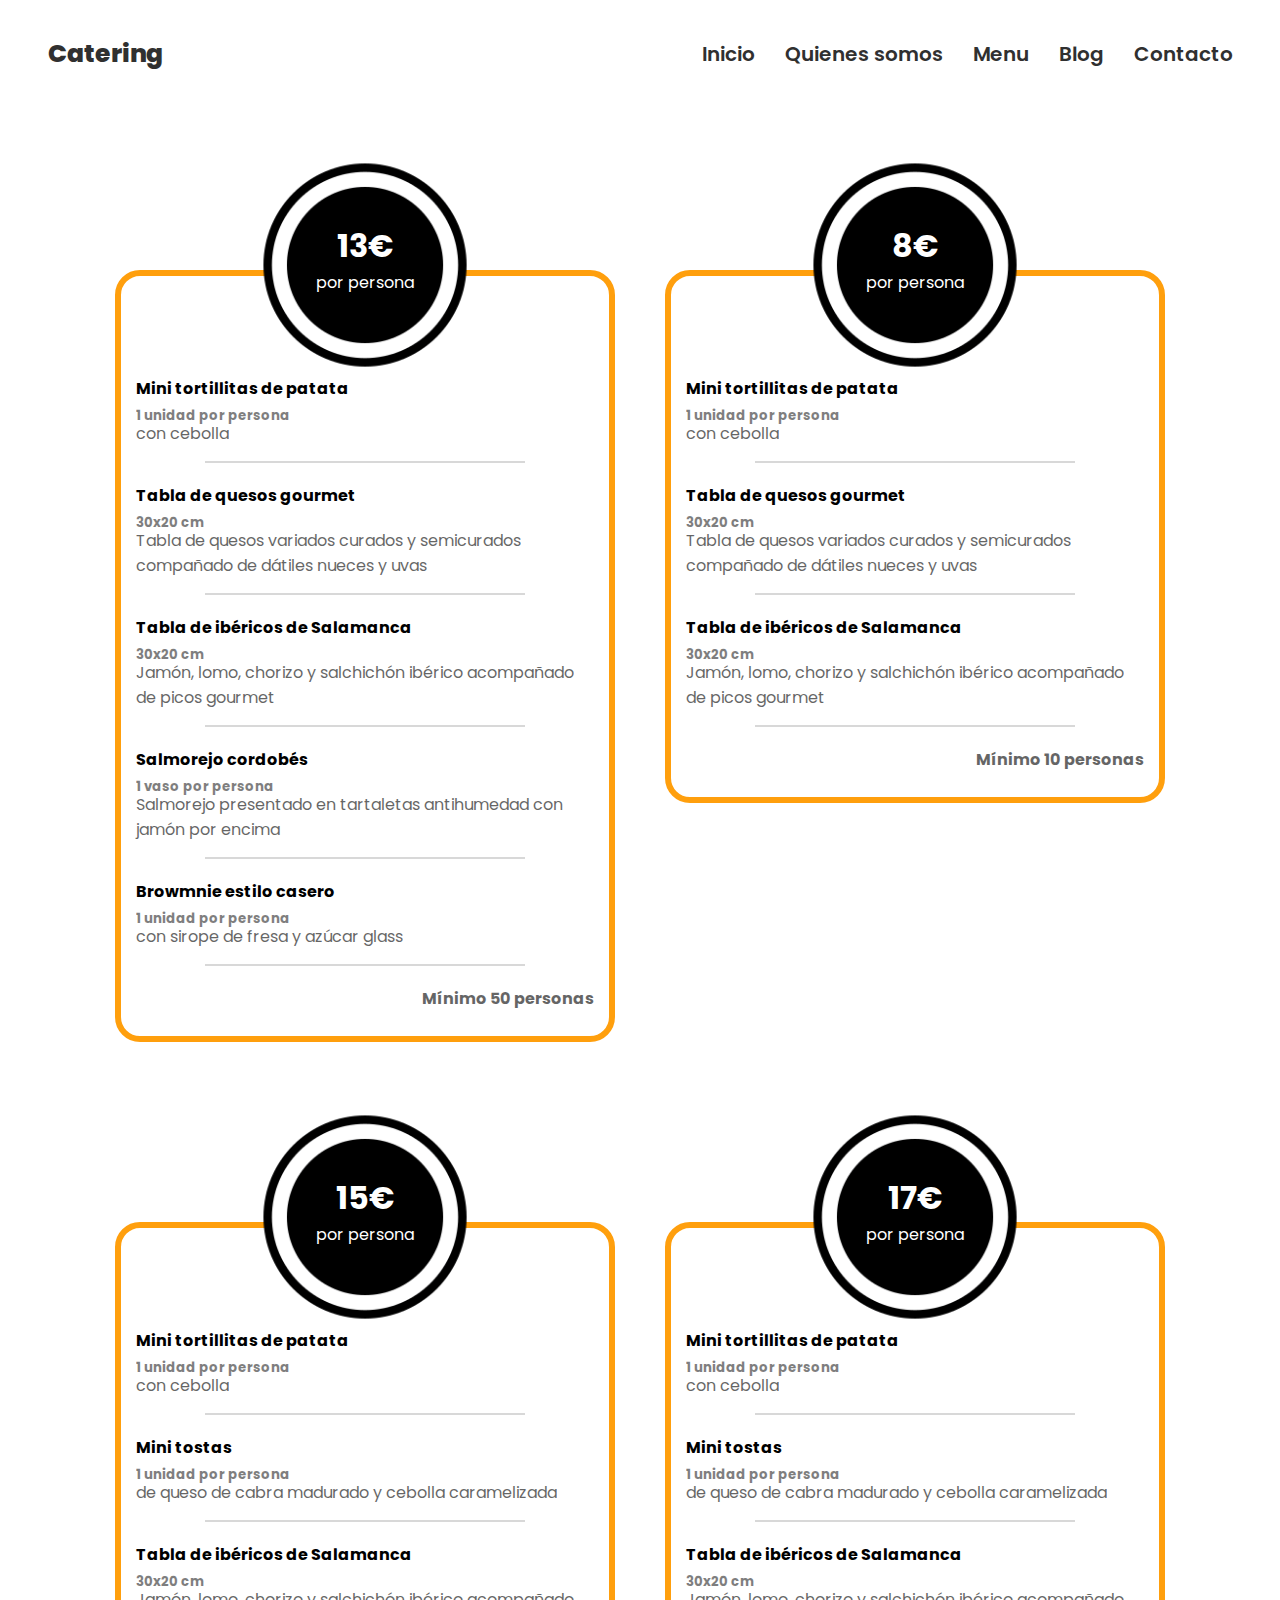
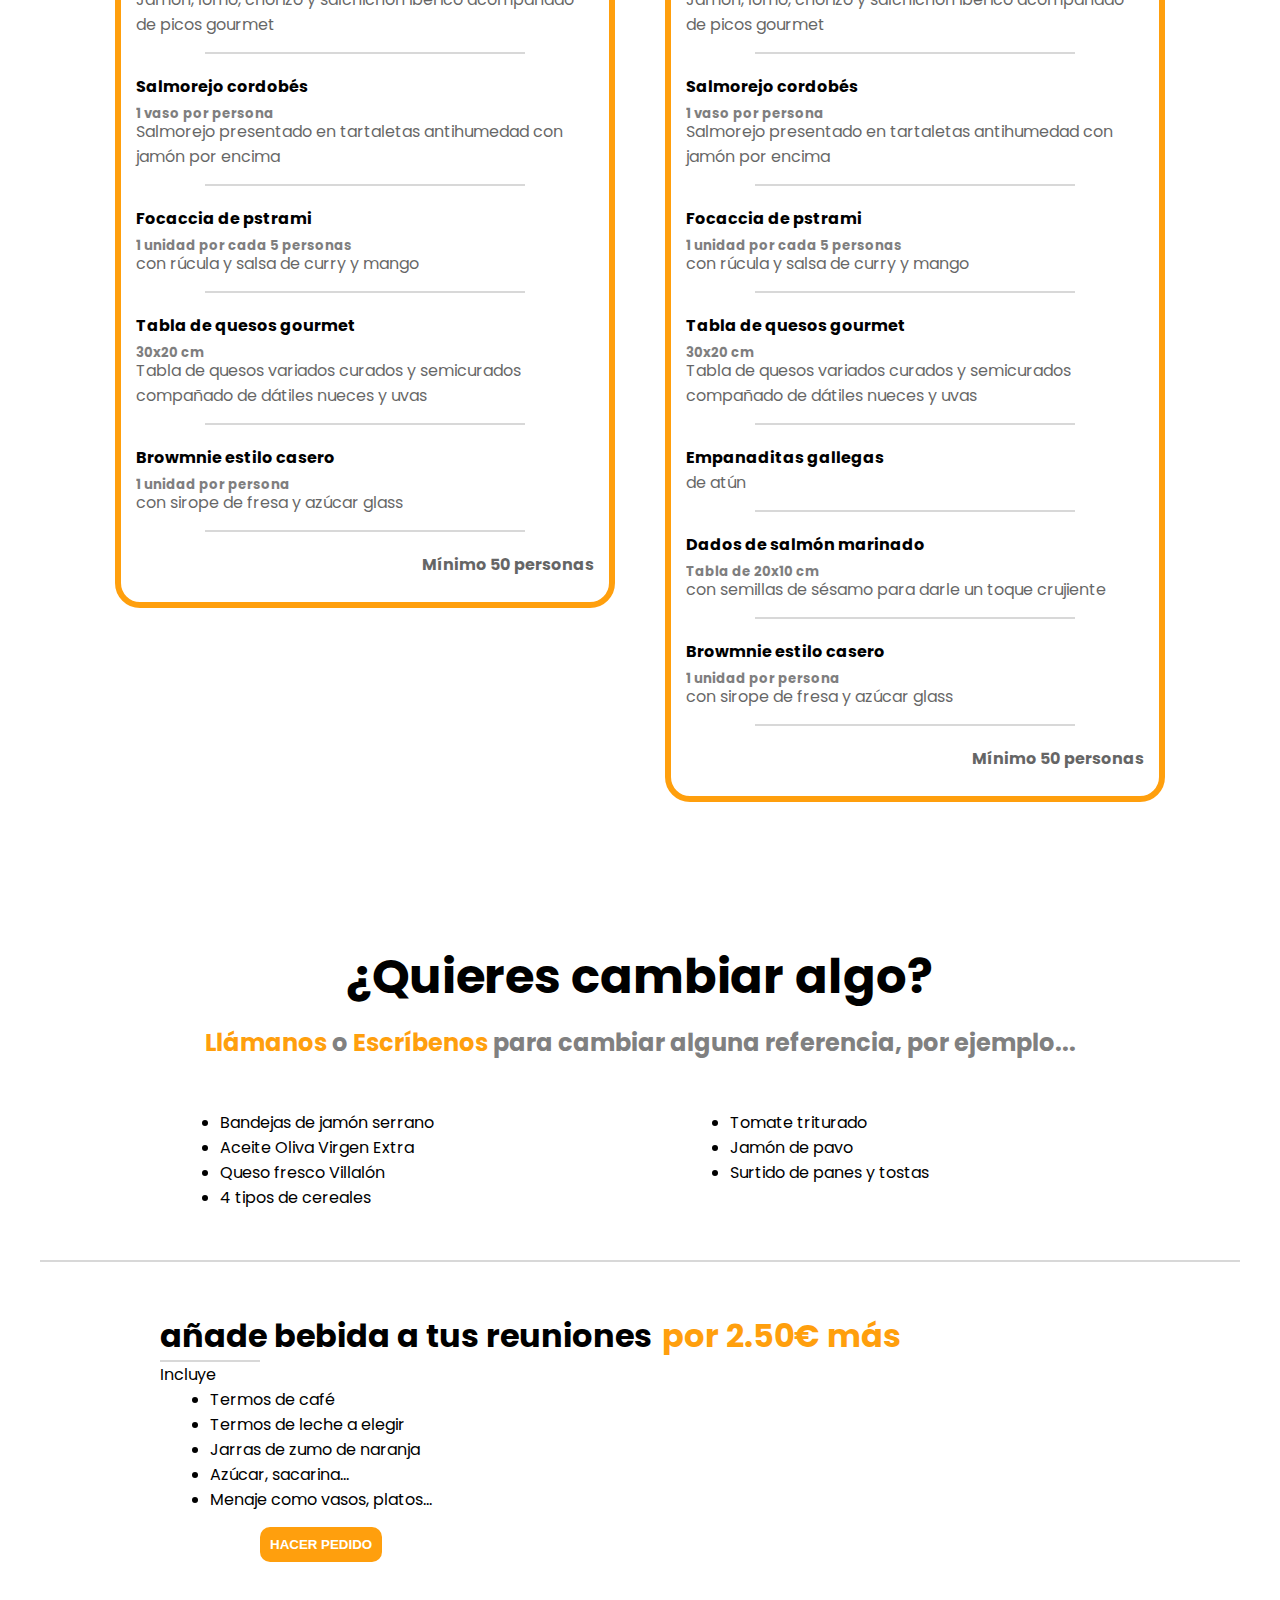
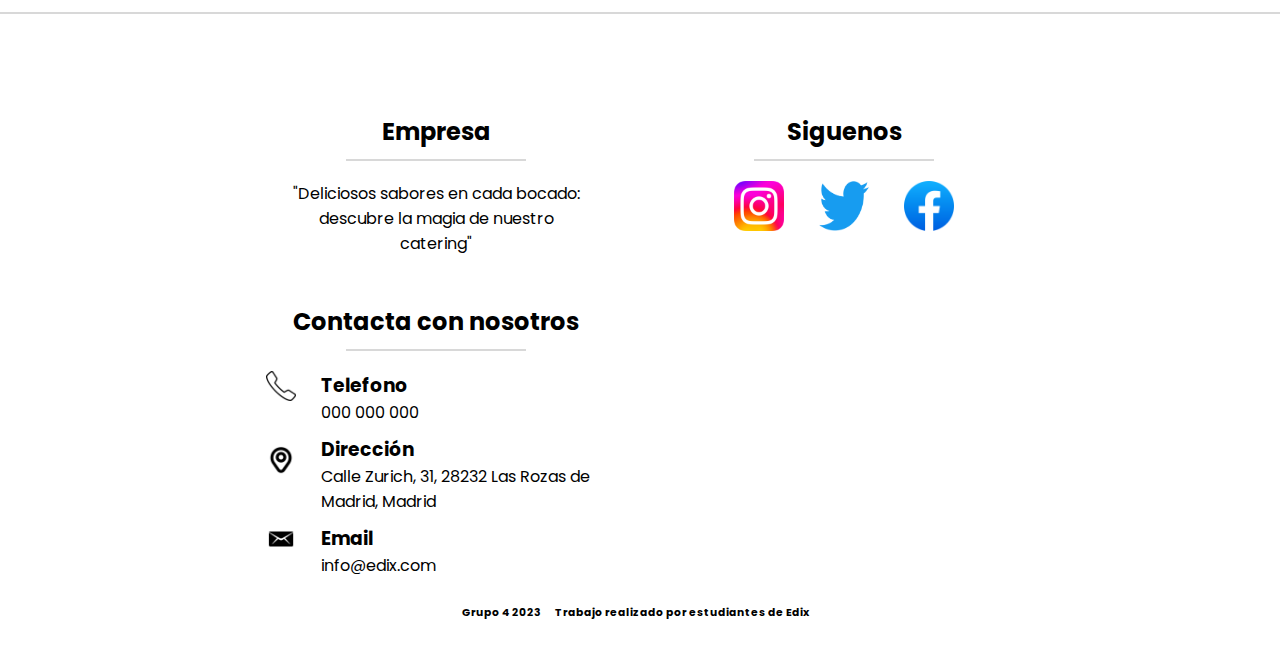
<file: Actividad1_PaginaWeb/msalados.html>
<!DOCTYPE html>
<html lang="es">

<head>
    <meta charset="UTF-8">
    <meta http-equiv="X-UA-Compatible" content="IE=edge">
    <meta name="viewport" content="width=device-width, initial-scale=1.0">
    <title>Menu Salados</title>
    <link rel="stylesheet" href="css/common.css">
    <link rel="stylesheet" href="css/style-menuses.css">
    <link rel="stylesheet" href="css/responsiveStyle1024.css">
    <link rel="stylesheet" href="css/responsiveStyle765.css">
</head>

<body>

    <header class="header">
        <div class="menu container">
            <a href="index.html" class="logo">Catering</a>
            <input type="checkbox" id="menu">
            <label for="menu"> <img src="images/menu.png" class="menu-icono" alt=""></label>
            <nav class="navbar">
                <ul>
                    <li> <a href="index.html">Inicio</a></li>
                    <li> <a href="somos.html">Quienes somos</a></li>
                    <li> <a href="menu.html">Menu</a>
                        <ul class="menu-vertical">
                            <li><a href="mdesayunos.html">Menu Desayuno</a></li>
                            <li><a href="mcocteles.html">Menu Coctel</a></li>
                            <li><a href="msalados.html">Menu Salado</a></li>
                            <li><a href="formulario.html">Pide Ahora</a></li>
                        </ul>
                    </li>
                    <li> <a href="blog.html">Blog</a></li>
                    <li> <a href="contacto.html">Contacto</a></li>
                </ul>
            </nav>
        </div>
    </header>

    <main class="container link-colored space-top" >
        <!-- Contenedor con todos los menuses -->
        <section class="menu-content-display">
            <!-- Un menu formado por titulo de precio y contenido con descripción y un párrafo final con mínimo de personas-->
            <div class="menu-poster">
                <img src="images/circle-filled-v2.png" alt="">
                <div class="menu-price">                
                    <h1>13€</h1>
                    <p>por persona</p>
                </div>
                <div class="menu-box">
                    <div class="menu-box-content">
                        <div class="titles-scolt">
                            <h4>Mini tortillitas de patata</h4>
                            <h5 class="scolt">1 unidad por persona</h5>
                        </div>                    
                        <p>con cebolla</p>      
                        <hr>
                    </div>   
                    <div class="menu-box-content">
                        <div class="titles-scolt">
                            <h4>Tabla de quesos gourmet</h4>
                            <h5 class="scolt">30x20 cm</h5>
                        </div>                    
                        <p>Tabla de quesos variados curados y semicurados compañado de dátiles nueces y uvas</p>      
                        <hr>
                    </div>    
                    <div class="menu-box-content">
                        <div class="titles-scolt">
                            <h4>Tabla de ibéricos de Salamanca</h4>
                            <h5 class="scolt">30x20 cm</h5>
                        </div>                    
                        <p>Jamón, lomo, chorizo y salchichón ibérico acompañado de picos gourmet</p>      
                        <hr>
                    </div>  
                    <div class="menu-box-content">
                        <div class="titles-scolt">
                            <h4>Salmorejo cordobés</h4>
                            <h5 class="scolt">1 vaso por persona</h5>
                        </div>                    
                        <p>Salmorejo presentado en tartaletas antihumedad con jamón por encima</p>      
                        <hr>
                    </div> 
                    <div class="menu-box-content">
                        <div class="titles-scolt">
                            <h4>Browmnie estilo casero</h4>
                            <h5 class="scolt">1 unidad por persona</h5>
                        </div>                    
                        <p>con sirope de fresa y azúcar glass</p>      
                        <hr>
                    </div>         
                    <p><b>Mínimo 50 personas</b></p>   
                </div>              
            </div>
            <div class="menu-poster">
                <img src="images/circle-filled-v2.png" alt="">
                <div class="menu-price">                
                    <h1>8€</h1>
                    <p>por persona</p>
                </div>
                <div class="menu-box">
                    <div class="menu-box-content">
                        <div class="titles-scolt">
                            <h4>Mini tortillitas de patata</h4>
                            <h5 class="scolt">1 unidad por persona</h5>
                        </div>                    
                        <p>con cebolla</p>      
                        <hr>
                    </div>   
                    <div class="menu-box-content">
                        <div class="titles-scolt">
                            <h4>Tabla de quesos gourmet</h4>
                            <h5 class="scolt">30x20 cm</h5>
                        </div>                    
                        <p>Tabla de quesos variados curados y semicurados compañado de dátiles nueces y uvas</p>      
                        <hr>
                    </div>    
                    <div class="menu-box-content">
                        <div class="titles-scolt">
                            <h4>Tabla de ibéricos de Salamanca</h4>
                            <h5 class="scolt">30x20 cm</h5>
                        </div>                    
                        <p>Jamón, lomo, chorizo y salchichón ibérico acompañado de picos gourmet</p>      
                        <hr>
                    </div>  
                    <p><b>Mínimo 10 personas</b></p>   
                </div>              
            </div>
            <div class="menu-poster">
                <img src="images/circle-filled-v2.png" alt="">
                <div class="menu-price">                
                    <h1>15€</h1>
                    <p>por persona</p>
                </div>
                <div class="menu-box">
                    <div class="menu-box-content">
                        <div class="titles-scolt">
                            <h4>Mini tortillitas de patata</h4>
                            <h5 class="scolt">1 unidad por persona</h5>
                        </div>                    
                        <p>con cebolla</p>      
                        <hr>
                    </div>   
                    <div class="menu-box-content">
                        <div class="titles-scolt">
                            <h4>Mini tostas </h4>
                            <h5 class="scolt">1 unidad por persona</h5>
                        </div>                    
                        <p>de queso de cabra madurado y cebolla caramelizada</p>      
                        <hr>
                    </div>    
                    <div class="menu-box-content">
                        <div class="titles-scolt">
                            <h4>Tabla de ibéricos de Salamanca</h4>
                            <h5 class="scolt">30x20 cm</h5>
                        </div>                    
                        <p>Jamón, lomo, chorizo y salchichón ibérico acompañado de picos gourmet</p>      
                        <hr>
                    </div>  
                    <div class="menu-box-content">
                        <div class="titles-scolt">
                            <h4>Salmorejo cordobés</h4>
                            <h5 class="scolt">1 vaso por persona</h5>
                        </div>                    
                        <p>Salmorejo presentado en tartaletas antihumedad con jamón por encima</p>      
                        <hr>
                    </div> 
                    <div class="menu-box-content">
                        <div class="titles-scolt">
                            <h4>Focaccia de pstrami</h4>
                            <h5 class="scolt">1 unidad por cada 5 personas</h5>
                        </div>                    
                        <p>con rúcula y salsa de curry y mango</p>      
                        <hr>
                    </div>     
                    <div class="menu-box-content">
                        <div class="titles-scolt">
                            <h4>Tabla de quesos gourmet</h4>
                            <h5 class="scolt">30x20 cm</h5>
                        </div>                    
                        <p>Tabla de quesos variados curados y semicurados compañado de dátiles nueces y uvas</p>      
                        <hr>
                    </div>                           
                    <div class="menu-box-content">
                        <div class="titles-scolt">
                            <h4>Browmnie estilo casero</h4>
                            <h5 class="scolt">1 unidad por persona</h5>
                        </div>                    
                        <p>con sirope de fresa y azúcar glass</p>      
                        <hr>
                    </div>      
                    <p><b>Mínimo 50 personas</b></p>   
                </div>    
            </div>
            
            <div class="menu-poster">
                <img src="images/circle-filled-v2.png" alt="">
                <div class="menu-price">                
                    <h1>17€</h1>
                    <p>por persona</p>
                </div>
                <div class="menu-box">
                    <div class="menu-box-content">
                        <div class="titles-scolt">
                            <h4>Mini tortillitas de patata</h4>
                            <h5 class="scolt">1 unidad por persona</h5>
                        </div>                    
                        <p>con cebolla</p>      
                        <hr>
                    </div>   
                    <div class="menu-box-content">
                        <div class="titles-scolt">
                            <h4>Mini tostas </h4>
                            <h5 class="scolt">1 unidad por persona</h5>
                        </div>                    
                        <p>de queso de cabra madurado y cebolla caramelizada</p>      
                        <hr>
                    </div>    
                    <div class="menu-box-content">
                        <div class="titles-scolt">
                            <h4>Tabla de ibéricos de Salamanca</h4>
                            <h5 class="scolt">30x20 cm</h5>
                        </div>                    
                        <p>Jamón, lomo, chorizo y salchichón ibérico acompañado de picos gourmet</p>      
                        <hr>
                    </div>  
                    <div class="menu-box-content">
                        <div class="titles-scolt">
                            <h4>Salmorejo cordobés</h4>
                            <h5 class="scolt">1 vaso por persona</h5>
                        </div>                    
                        <p>Salmorejo presentado en tartaletas antihumedad con jamón por encima</p>      
                        <hr>
                    </div> 
                    <div class="menu-box-content">
                        <div class="titles-scolt">
                            <h4>Focaccia de pstrami</h4>
                            <h5 class="scolt">1 unidad por cada 5 personas</h5>
                        </div>                    
                        <p>con rúcula y salsa de curry y mango</p>      
                        <hr>
                    </div>     
                    <div class="menu-box-content">
                        <div class="titles-scolt">
                            <h4>Tabla de quesos gourmet</h4>
                            <h5 class="scolt">30x20 cm</h5>
                        </div>                    
                        <p>Tabla de quesos variados curados y semicurados compañado de dátiles nueces y uvas</p>      
                        <hr>
                    </div>  
                    <div class="menu-box-content">
                        <div class="titles-scolt">
                            <h4>Empanaditas gallegas</h4>
                            <h5 class="scolt"></h5>
                        </div>                    
                        <p>de atún</p>      
                        <hr>
                    </div> 
                    <div class="menu-box-content">
                        <div class="titles-scolt">
                            <h4>Dados de salmón marinado</h4>
                            <h5 class="scolt">Tabla de 20x10 cm</h5>
                        </div>                    
                        <p>con semillas de sésamo para darle un toque crujiente</p>      
                        <hr>
                    </div>           
                    <div class="menu-box-content">
                        <div class="titles-scolt">
                            <h4>Browmnie estilo casero</h4>
                            <h5 class="scolt">1 unidad por persona</h5>
                        </div>                    
                        <p>con sirope de fresa y azúcar glass</p>      
                        <hr>
                    </div>      
                    <p><b>Mínimo 50 personas</b></p>   
                </div>    
            </div>
        </section>
            
        <!--Contenedor con otras opciones a cambiar (informativo)-->
        <section class="options-container">
            <div class="optionchanges-titles">
                <h1>¿Quieres cambiar algo?</h1>
            <h2>
                <a href="tel: 000 00 00 00">Llámanos</a>
                o
                <a href="mailto: info@example.com">Escríbenos</a>
                para cambiar alguna referencia, por ejemplo...
            </h2>
            </div>
            

            <ul class="grid-center-two">
                <li>Bandejas de jamón serrano</li>
                <li>Tomate triturado</li>
                <li>Aceite Oliva Virgen Extra</li>
                <li>Jamón de pavo</li>
                <li>Queso fresco Villalón</li>
                <li>Surtido de panes y tostas</li>
                <li>4 tipos de cereales</li>
            </ul>

        </section>
        <hr>  
        <!--Contenedor con añadir bebida-->
        <section class="addDrink-container"> 
            <div class="addDrink-title-container">
                <h1>añade bebida a tus reuniones <h1 class="color-main">por 2.50€ más</h1> </h1>
            </div>
            <hr class="small-separator">
            <p>Incluye</p>
            <ul>
                <li>Termos de café</li>
                <li>Termos de leche a elegir</li>
                <li>Jarras de zumo de naranja</li>
                <li>Azúcar, sacarina...</li>
                <li>Menaje como vasos, platos...</li>
            </ul>
            <!-- Metemos dentro de un link a "Pedidos" el botón "Hacer pedido"-->
        <a href="formulario.html"><button class="btn-content"><h4>HACER PEDIDO</h4></button></a> 
        </section>
        
    </main>
    
    <hr>
    <footer class="footer">
       
        <!-- 
            Contendor basado en un "grid" de 3 columnas nuestro footer:
                . Nombre de la empresa y una slogan
                . Redes sociales
                . Datos sobre nosotros como "telefono", "dirección" y "email"
            Con un testimonio al final
        -->
        <div class="grid-footer">
            <!-- Grupo contenedor para poder dar formato al grid-->
            <div class="box-footer">
                <h2>Empresa</h2>
                <hr/>
                <p id="footer-description">
                    "Deliciosos sabores en cada bocado: descubre la magia de nuestro catering"
                </p>
            </div>
            <div class="box-footer">
                <h2>Siguenos</h2>
                <hr/>
                <!-- Contenedor de iconos con link para poder editarlo en css -->
                <div class="social-media"> 
                    <a href="https://www.instagram.com/" target="_blank"><img src="images/instagram_log.png" ></a>
                    <a href="https://twitter.com/" target="_blank"><img src="images/twitter_log.png" href = ""></a>                    
                    <a href="https://facebook.com/" target="_blank"><img src="images/facebook_log.png" href = ""></a>
                    
                </div>
            </div>
            <div class="box-footer">
                <h2>Contacta con nosotros</h2>
                <hr>    
                <!--Contenedor con "imagen" "titulo" y "cuerpo"
                    para dar un formato en css con "float" a la "imagen"
                -->
                <div class="inner-box-footer">
                    <img id="phone_id" src="images/phone_log.png">
                    <h3>Telefono</h3>
                    <a href="tel: +1234567890">000 000 000</a>                    
                </div>
                <div class="inner-box-footer">
                    <img id="direction_id" src="images/direction_log.png">
                    <h3>Dirección</h3>
                    <a href="contacto.html">Calle Zurich, 31, 28232 Las Rozas de Madrid, Madrid</a>
                    
                </div>
                <div class="inner-box-footer">
                    <img src="images/email_log.png">
                    <h3>Email</h3>
                    <a href="mailto:dasiga97@gmail.com">info@edix.com</a>                    
                </div>
            </div>
        </div>  
        <!-- Contenedor para dar formato al terminal
            . Link a Derechos de Copyright
            . Link a Edix
        -->
        <div class="footer_terminal top-space">
            <h6>Grupo 4 2023</h6>         
            <h6>Trabajo realizado por estudiantes de <a href="https://www.edix.com/es/" target="_blank">Edix</a></h6>
        </div>
    </footer>

</body>

</html>
</file>
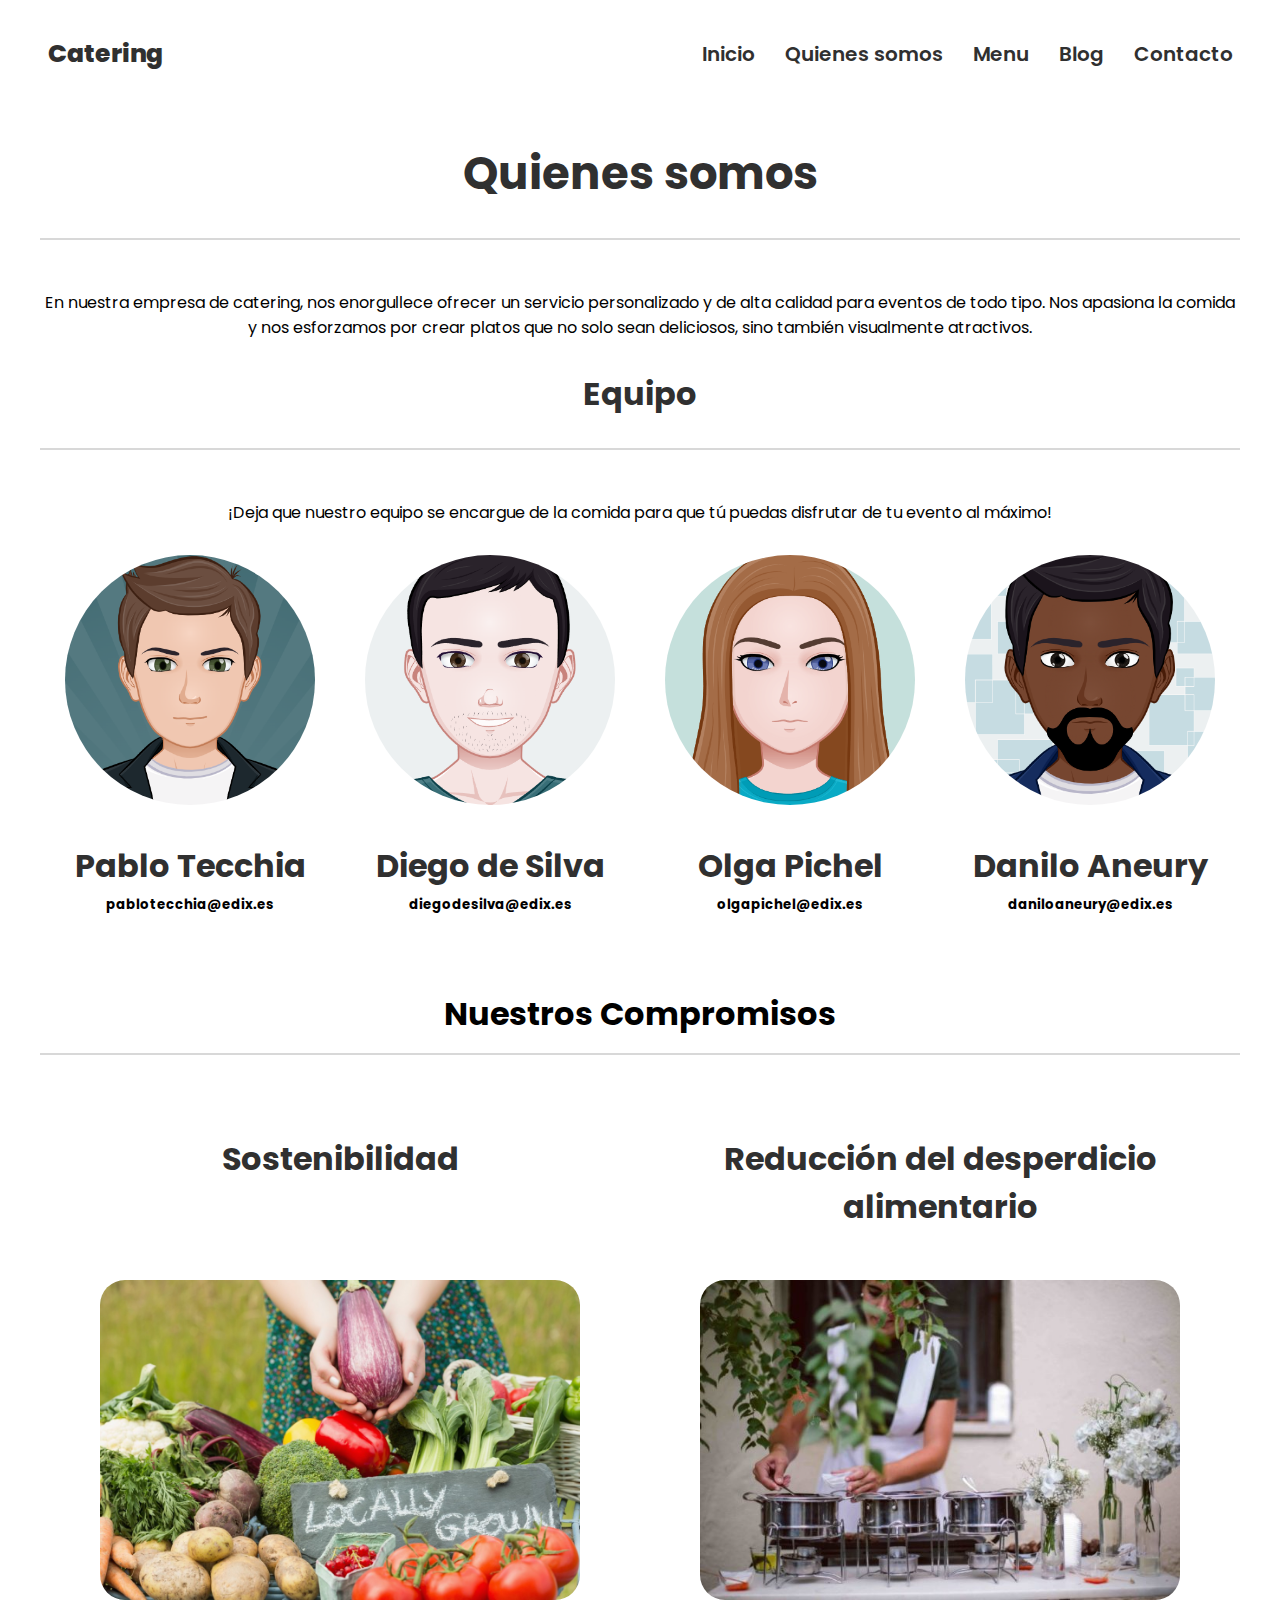
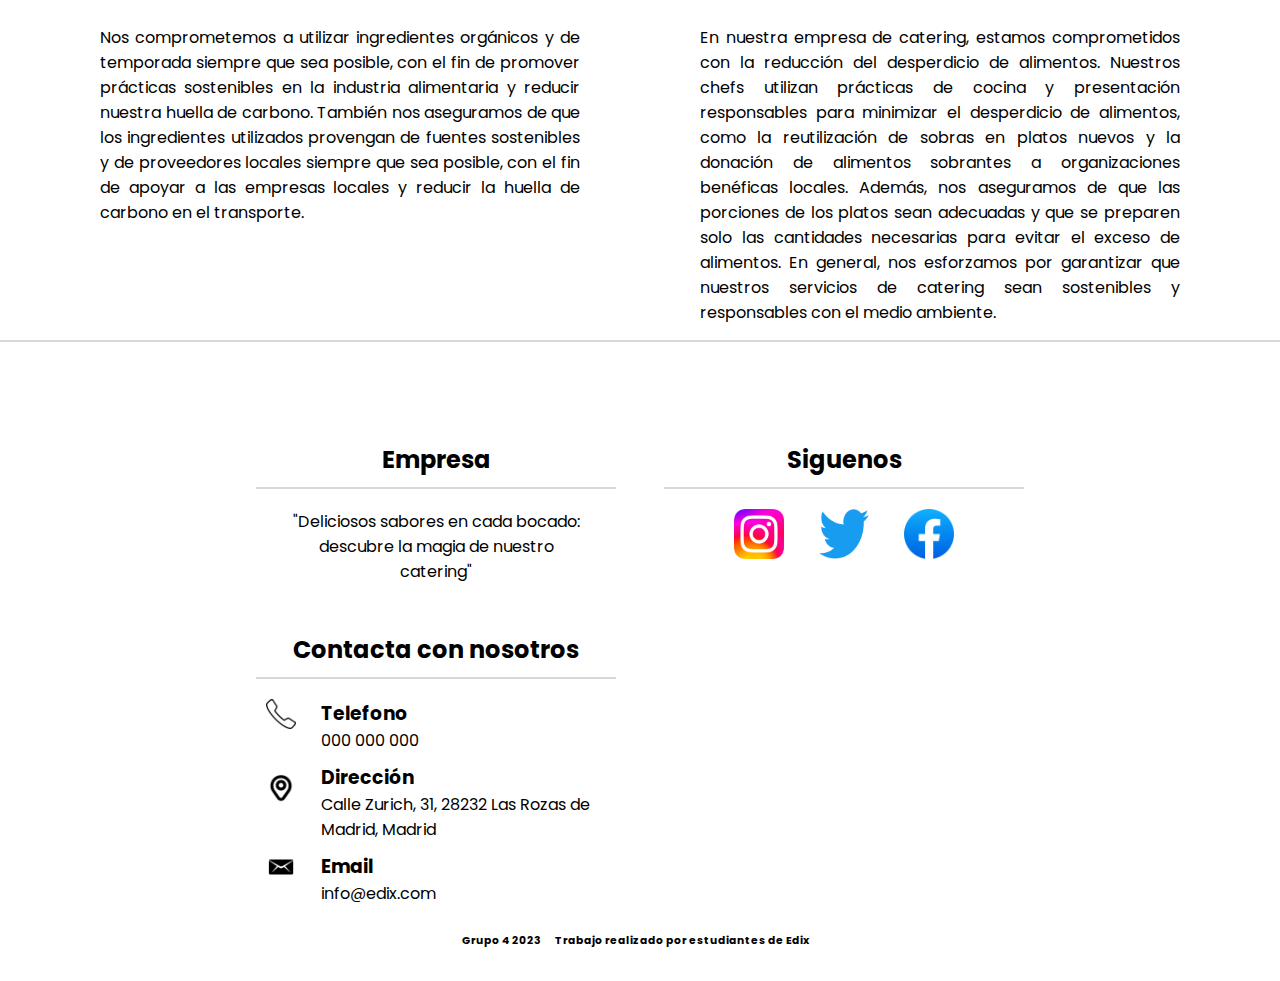
<file: Actividad1_PaginaWeb/somos.html>
<!DOCTYPE html>
<html lang="es">

<head>
    <meta charset="UTF-8">
    <meta http-equiv="X-UA-Compatible" content="IE=edge">
    <meta name="viewport" content="width=device-width, initial-scale=1.0">
    <title>Quienes Somos</title>
    <!-- <link rel="stylesheet" href="css/style.css"> -->

    
    <link rel="stylesheet" href="css/style-somos.css">
    <link rel="stylesheet" href="css/common.css">
    <link rel="stylesheet" href="css/responsiveStyle1024.css">
    <link rel="stylesheet" href="css/responsiveStyle765.css">
</head>

<body>

    <header class="header">
        <div class="menu container">
            <a href="index.html" class="logo">Catering</a>
            <input type="checkbox" id="menu">
            <label for="menu"> <img src="images/menu.png" class="menu-icono" alt=""></label>
            <nav class="navbar">
                <ul>
                    <li> <a href="index.html">Inicio</a></li>
                    <li> <a href="somos.html">Quienes somos</a></li>
                    <li> <a href="menu.html">Menu</a>
                        <ul class="menu-vertical">
                            <li><a href="mdesayunos.html">Menu Desayuno</a></li>
                            <li><a href="mcocteles.html">Menu Coctel</a></li>
                            <li><a href="msalados.html">Menu Salado</a></li>
                            <li><a href="formulario.html">Pide Ahora</a></li>
                        </ul>
                    </li>
                    <li> <a href="blog.html">Blog</a></li>
                    <li> <a href="contacto.html">Contacto</a></li>
                </ul>
            </nav>
        </div>
    </header>

    <main id="main-somos">
        <!-- Contenedor del título y el slogan -->
        <div>
            <h2>Quienes somos</h2>
            <hr class="divider">
            <p>
                En nuestra empresa de catering, nos enorgullece ofrecer un servicio personalizado y de alta calidad para eventos de todo tipo. 
                Nos apasiona la comida y nos esforzamos por crear platos que no solo sean deliciosos, sino también visualmente atractivos. 
            </p>            
        </div>

        <!-- Titulo y separador de "Equipo"-->
        <h3>Equipo</h3>
        <hr/>
        
        <!-- Contenedor de los miembros del equipo -->
        <p>
            ¡Deja que nuestro equipo se encargue de la comida para que tú puedas disfrutar de tu evento al máximo!
        </p>
        <div class="cnt_team">

            <!--
                 Cada grupo  contiene el "avatar" el "nombre" y el "correo" de un miembro del equipo
                 Como el avatar tendrá un formato "circular" se le asignó una clase
            -->
            <div class="cnt_avatar">
                <img class="circle_image" src="images/avatar/myAvatar_Pablo.png">
                <h3>Pablo Tecchia</h3>
                <a href="mailo:pablotecchia@edix.com">
                    <h5>pablotecchia@edix.es</h5>
                </a>                
            </div>  
            <div class="cnt_avatar">
                <img class="circle_image" src="images/avatar/myAvatar_Diego.png">
                <h3>Diego de Silva</h3>
                <a href="mailo:diegodesilva@edix.com">
                    <h5>diegodesilva@edix.es</h5>
                </a> 
            </div>  
            <div class="cnt_avatar">
                <img class="circle_image" src="images/avatar/myAvatar_Olga.png">
                <h3>Olga Pichel</h3>
                <a href="mailo:olgapichel@edix.com">
                    <h5>olgapichel@edix.es</h5>
                </a>
            </div>  
            <div class="cnt_avatar">
                <img class="circle_image" src="images/avatar/myAvatar_Danilo.png">
                <h3>Danilo Aneury</h3>
                <a href="mailo:daniloaneury@edix.com">
                    <h5>daniloaneury@edix.es</h5>
                </a>
            </div>  

        </div> 
        
        <!-- Contenedor de "Compromisos"-->
        <section class="compromisos-section">
            <h1>Nuestros Compromisos</h1>
            <hr/>

            <!--  
                Grupo formado por el "título" del contenido, su "imagen" y una "descripción"
                del mismo

                Para poder darle el formato deseado, se le asignó a cada <> dentro una clase
            -->

            <div class="compromiso-grid">
                <div class="compromiso_content">
                    <h3 class="compromiso_title">Sostenibilidad </h3>
                    <img class="compromiso_photo" src="images/cateringsostenible1.jpg">
                    <p class="compromiso_body">
                        Nos comprometemos a utilizar ingredientes orgánicos y de temporada siempre que sea posible, 
                        con el fin de promover prácticas sostenibles en la industria alimentaria y reducir nuestra huella de carbono. 
                        También nos aseguramos de que los ingredientes utilizados provengan de fuentes sostenibles y 
                        de proveedores locales siempre que sea posible, con el fin de apoyar a las empresas locales y 
                        reducir la huella de carbono en el transporte.           
                    </p>
                </div>
    
                <div class="compromiso_content">
                    <h3 class="compromiso_title">Reducción del desperdicio alimentario</h3>
                    <img class="compromiso_photo" src="images/cateringsostenible2.jpg">
                    <p class="compromiso_body">
                        En nuestra empresa de catering, estamos comprometidos con la reducción del desperdicio de alimentos. 
                        Nuestros chefs utilizan prácticas de cocina y presentación responsables para minimizar el desperdicio de alimentos, 
                        como la reutilización de sobras en platos nuevos y la donación de alimentos sobrantes a organizaciones benéficas locales.
                        Además, nos aseguramos de que las porciones de los platos sean adecuadas y que se preparen solo las cantidades necesarias para evitar el exceso de alimentos.
                        En general, nos esforzamos por garantizar que nuestros servicios de catering sean sostenibles y responsables con el medio ambiente.            
                    </p>
                </div>
            </div> 
        </section>
    </main>

    <hr class="ignore-float">
    <footer class="footer">
       
        <!-- 
            Contendor basado en un "grid" de 3 columnas nuestro footer:
                . Nombre de la empresa y una slogan
                . Redes sociales
                . Datos sobre nosotros como "telefono", "dirección" y "email"
            Con un testimonio al final
        -->
        <div class="grid-footer">
            <!-- Grupo contenedor para poder dar formato al grid-->
            <div class="box-footer">
                <h2>Empresa</h2>
                <hr/>
                <p id="footer-description">
                    "Deliciosos sabores en cada bocado: descubre la magia de nuestro catering"
                </p>
            </div>
            <div class="box-footer">
                <h2>Siguenos</h2>
                <hr/>
                <!-- Contenedor de iconos con link para poder editarlo en css -->
                <div class="social-media"> 
                    <a href="https://www.instagram.com/" target="_blank"><img src="images/instagram_log.png" ></a>
                    <a href="https://twitter.com/" target="_blank"><img src="images/twitter_log.png" href = ""></a>                    
                    <a href="https://facebook.com/" target="_blank"><img src="images/facebook_log.png" href = ""></a>
                    
                </div>
            </div>
            <div class="box-footer">
                <h2>Contacta con nosotros</h2>
                <hr>    
                <!--Contenedor con "imagen" "titulo" y "cuerpo"
                    para dar un formato en css con "float" a la "imagen"
                -->
                <div class="inner-box-footer">
                    <img id="phone_id" src="images/phone_log.png">
                    <h3>Telefono</h3>
                    <a href="tel: +1234567890">000 000 000</a>                    
                </div>
                <div class="inner-box-footer">
                    <img id="direction_id" src="images/direction_log.png">
                    <h3>Dirección</h3>
                    <a href="contacto.html">Calle Zurich, 31, 28232 Las Rozas de Madrid, Madrid</a>
                    
                </div>
                <div class="inner-box-footer">
                    <img src="images/email_log.png">
                    <h3>Email</h3>
                    <a href="mailto:dasiga97@gmail.com">info@edix.com</a>                    
                </div>
            </div>
        </div>  
        <!-- Contenedor para dar formato al terminal
            . Link a Derechos de Copyright
            . Link a Edix
        -->
        <div class="footer_terminal top-space">
            <h6>Grupo 4 2023</h6>         
            <h6>Trabajo realizado por estudiantes de <a href="https://www.edix.com/es/" target="_blank">Edix</a></h6>
        </div>
    </footer>
</body>

</html>
</file>
<file: Actividad1_PaginaWeb/css/style-index.css>
.menu-icono {
    width: 70%;
    display:inline-block;
    background-color: #3b3b3b;
    padding: 5px 5px;
    border-radius: 15px;
    color: #ffffff;
    text-transform: capitalize;
    box-shadow: 0 0 15px rgba(0,0,0,0.5);
}


.header-info {
    display: flex;
    align-items: center;
    margin-top: 100px;

}

.header-txt {
    width: 50%;
    padding-right: 35px;
    display: flex;
    flex-direction: column;
}

.header-txt h1 {
    font-size: 50px;
    line-height: 70px;
    font-weight: 600;
    color: #303030;
    margin-bottom: 10px;
}

.header-txt p {
    font-size: 15px;
    color: #545454;
    margin-bottom: 35px;
    text-align: justify;
    padding: 10px;
}

.header-txt a {
    width: 250px;
    margin-left: 100px;
}

.header-img {
    width: 50%;
    
}

.header-img img{
    width: 100%;
    border-radius: 15px;
}

/*Apartado 2 sobre calidad*/

.calidad {
    position: relative;
}

.calidad-info {
    align-items: center;
}

.calidad-img {
    width: 300%;
}
.calidad-img img {
    width: 100%;
    border-radius: 20px;
}

.calidad-txt {
    margin-top: 75px;
    width: 100%;
    display: flex;
    gap: 50px;
    align-items: center;
}


.calidad-txt h1 {
    font-size: 50px;
    line-height: 70px;
    font-weight: 600;
    color: #303030;
    margin-bottom: 10px;
}

.calidad-txt p{
    font-size: 15px;
    color: #545454;
    margin-bottom: 35px;
    text-align: justify;
    padding: 10px;
}

.calidad-txt a{
    display:inline-block;
    background-color: #ff9f0d;
    padding: 13px 30px;
    border-radius: 25px;
    color: #ffffff;
    text-transform: capitalize;
    box-shadow: 0 0 15px rgba(0,0,0,0.5);
}

/* Estilos de los menus de la pagina principal */

.menus-home  {
    padding: 30px;
    margin-top: 100px;
    margin-bottom: 100px;
    text-align: center;
}

.products {
    padding: 80px 0;
    text-align: center;
}

.products h2{
    font-size: 45px;
    color: #303030;
    margin-bottom: 30px;
}

.products p{
    font-size: 18px;
    color: #545454;
    margin-bottom: 70px;
    padding: 0 200px;
}

.product-info {
    display: grid;
    grid-template-columns: repeat(3,1fr);
    grid-auto-rows: auto;
    grid-gap: 3rem;
}

.menu-contenido{
    display:flex;
    flex-direction: column;
    gap: 30px;


}
.product{
    padding-bottom: 35px;
   
    text-align: center;
    box-shadow: 0 0 0 5px rgba(0,0,0,0.1);
    border-radius: 50px;
}

.menus-home  h1{
    font-size: 50px;
    line-height: 70px;
    font-weight: 600;
    color: #303030;
    margin-bottom: 10px;
}

.menus-home p{
    font-size: 15px;
    color: #545454;
    margin-bottom: 35px;
    text-align: justify;
    padding: 10px;
}

.menus-home {
    display: flex;
    flex-direction: column;
}

/* Estilos del contenedor de menus del home*/

.menus-contenido {
    display: flex;
    gap: 25px;
    margin:10px;


}


/* Estilos de cada menu pagina principal*/

.producto{
    width: 500px;
    padding-bottom: 35px;
    box-shadow: 0 0 0 5px rgba(0,0,0,0.2);
    border-radius: 25px;
    border-color: #ee9003;
}

.producto img{
    width: 100%;
    height: 250px;
    border-radius: 25px 25px 0 0;
}

.producto h1 {
    font-size: 20px;
    font-style:normal;
    color: #303030;
    margin-top: 15px;
}

.producto p{
    height: 300px;
    font-size: 15px;
    padding-right: 35px;
    padding-left: 35px;
    color: #545454;
    margin-bottom: 15px;
    text-align: justify;
}

.producto span{
    background-color: #ff9f0d;
    font-weight: 600;
    padding: 10px;
    color: #ffffff;
    border-radius: 15px;
    
}

.producto span a {
    text-decoration: none;
    color: white;
}
</file>
<file: Actividad1_PaginaWeb/css/common.css>
@import url('https://fonts.googleapis.com/css2?family=Poppins:wght@400;500;600;700;800&display=swap'); 


/*______________________________________________________
    GENERAL
----------------
    En este apartado irán todos los elementos que pueden ser
    comunes en nuestra página así como botones, imágenes...
*/

* {
    margin: 0;
    padding: 0;
    box-sizing: border-box;
    text-decoration: none;
    list-style: none;
}
img{
    border-radius: 25px ;
   /* border: 4px solid orange;*/
}

/*hipervínculos con su base cambiada*/
a{
    text-decoration: none;
    color: black;   
}
hr {
    border: 1px solid #d8d8d8;
}


/*Diseño de botón estándar*/
.button{
    border: none;
    background-color: #ff9f0d;
    font-weight: 600;
    padding: 12px;
    color: #ffffff;
    border-radius: 15px;
}

main{
    /*Centra el contenido*/
    margin: 0 auto;
    max-width: 1200px;

    text-align: center;
}

/*Cambiamos la fuente base*/
body { 
    font-family: 'Poppins', sans-serif;
}

.container {
    margin: 0 auto;
    max-width: 1200px;
}



/*______________________________________________________
    HEADER
----------------
    En este apartado irán todos los elementos modificados
    de la etiquieta <header>
*/

header{
    background-color: #ff9f0d ;
    /*Aquí estaba el .header*/
    display: flex;
    position: relative;

    margin-top: 20px;
    margin-bottom: 120px;
}


.menu{
    position: absolute;
    top: 0;
    left: 15px;
    right: 0;
    display: flex;
    align-items: center;
    justify-content: space-between;
    z-index: 1000;
}
#menu {
    display: none;
}


.menu-icono{
    visibility: hidden;
}

.logo {
    color: #303030;
    font-size: 25px;
    font-weight: 800;
}


.navbar ul li {
    position: relative;
    float: left;
}

.navbar ul li:hover{
    background-color: orange;
    border-radius: 5px;
}

.navbar ul li ul{
    width: 200px;
    border-radius: 5px;
    list-style: none;
    display: flex;
    flex-direction: column;
    background-color: white;
    position: absolute;
    top: 60px;
    visibility: hidden;
    opacity: 0;
    box-shadow: 0px 0px 10px 0px rgba(0, 0, 0, 0.5);
    z-index: 10;
    transition: all 1000ms ease;
}

.navbar ul li:hover ul{
    visibility: visible;
    opacity: 1;
}


.menu-vertical{
    display: none;
}

.navbar ul li a {
    font-size: 20px;
    padding: 15px;
    color: #303030;
    display: block;
    font-weight: 600;
}

.btn-1 {
    display:inline-block;
    font-weight: 600;
    background-color: #ff9f0d;
    padding: 13px 30px;
    border-radius: 25px;
    color: #ffffff;
    text-transform: capitalize;
    text-align: center;
    box-shadow: 0 0 15px rgba(0,0,0,0.5);
}

.btn-1:hover {
    background-color: #ee9003;

}


/*______________________________________________________
    FOOTER
----------------
    En este apartado irán todos los elementos modificados
    de la etiquieta <footer>
*/

footer{
    /*Estructura footer*/
    margin-top: 50px;
    padding: 20px 20%;
    padding-top: 50px;
    
    /*Desactivamos si hubiera algún float*/
    clear: both;   
}



footer hr{
    /*Da margen para ubicar la linea correctamente*/
    margin: auto ;
    margin-top: 10px;
    margin-bottom: 20px;

    /*Tamaño reducido*/
    width: 50%;
    
    /*Centramos la línea*/
    align-self: center;
}

.grid-footer{
    /*
        Forma una estructura de grid automática dependiendo del numero de "items" 
        directos contenidos con una separación de 3rem entre ellos.
        En nuestro caso tenemos 3. "Bloque Empresa", "bloque redes" y "bloque nosotros"    
    */
    display: grid;
    grid-template-columns: repeat(auto-fit, minmax(250px, 1fr));
    gap: 3rem;
}

/*Ubica correctamente los títulos de la columna del grid*/
.grid-footer h2{    
    text-align: center;
}

/*Ubica correctamente la "descripción" del <footer>*/
#footer-description{
    text-align: center;
    margin: 0px 25px;
}

/*Da un margen algo mayor para que se ajusten bien los "contendores" del bloque "nosotros"*/
.inner-box-footer{
    margin: 10px;
    
}

/*Ajusta el tamaño de la imagen correspondiente y le da un poco más de margen para que encaje bien en el <footer>*/
.inner-box-footer img {
    float: left;
    margin-right: 25px;
    margin-bottom: 20px;
    
    width: 30px;
    height: 30px;

     /*Eliminamos el elemento común para estas imágenes*/
     border-radius: 0px;
}

/* 
    Agrupa las distintas "redes" flexíblemente y centrada con una separación entre ellos para 
    que exista "huecos vacíos" entre ellos
*/
.social-media{
    display: flex;
    justify-content: center;
    gap: 35px;
}
/*Cambia el tamaño de las imágenes para que quepan*/
.social-media img{
    width: 50px;
    height: 50px;
    
    /*Eliminamos el elemento común para estas imágenes*/
    border-radius: 0px;
}

/*Da más margen para que se alinee el texto*/
#direction_id{
    margin-top: 10px;
}

/*Sitúa el bloque "terminal" con una pequeña separación*/
.footer_terminal{
    margin: 10px 0px;
    text-align: center;
}

/*Agrupa en línea los datos de la terminal y le da una pequeña separación*/
.footer_terminal h6{
    display: inline;
    margin-right: 10px;
}


/* Resolucion para moviles verticaL */
@media((min-width: 0px ) and (max-width: 480px)){

body {
    background-color: purple;
}
.menu{
    padding: 35px;
}
.menu label{
    display: initial;
}

.menu-icono{
    visibility: visible;
}

.menu-icono:hover .navbar {
    background-color: #030303;
    visibility: visible;
}

.body{
    display: flex;
    flex-direction: column;
}


.menu .navbar{
    position: absolute;
    top: 0;
    left: 0;
    right: 0;
    background-color: #303030;
    visibility: hidden;
}

.menu .navbar ul li  {
    width: 100%;
}

.menu .navbar ul li  {
    color: #ffffff;
}

.menu .navbar ul li a:hover  {
    color: #bebebe;
}

.menu:checked ~ .navbar {
    display: initial;
}

}

/*---------------------------------*/
/*Elementos que se podrían borrar: */

/* Estilos del footer de la pagina principal */
/*
.footer {
    padding: 100px 0;
}
*/
/*
.footer-links {
    display: flex;
    justify-content: space-between;
}
*/
</file>
<file: Actividad1_PaginaWeb/css/responsiveStyle1024.css>
/* Resolucion para tablets Horizontal */
@media( (min-width: 766px ) and (max-width: 1024px)){
    /*Footer*/

    /*Cambiamos el display para que se vea en columna y no quede un grid raro*/
    .grid-footer{
        display: flex;
        flex-direction: column;      
        
    }

    /*Centramos el párrafo para que no esté demasiado cerca de los laterales*/
    #footer-description{
        margin: 0px 20%;
    }

    /*Con estos márgenes centramos el contenido y entre ello deja de haber inconsistencias*/
    .inner-box-footer{
        margin-left: 20%;
        margin-right: 20%;
        margin-bottom: 15px;
    }

    footer{
        padding: 0px;
    }
    
    /*Index*/
    body{
        background-color: lightblue;
        padding: 10px;
    }    

    .producto p{
        height: 350px;
        padding: 10px;
        margin-top: 5px;
    }

    /*Somos*/
    .compromiso_content{
        /*
            Se utiliza vw para mantener el formato de altura de la fila 2
            mientras se modifica el escalado de la imagen
        
        */
        grid-template-rows: 150px 30vw auto;
    
    }
 
     /*Contacto*/
    /*Cambiamos la disposición del para que se pongan uno encima de otro*/
     .container-form{   
        display: flex;
        flex-direction: column;        
    }
    /*Los ponemos en línea*/
    .container-form a {
        display: inline;
        gap: 10px;        
    }
    /*Separamos el contenido con el de arriba*/
    .mapa{
        margin-top: 20px;
    }
    .formulario{
        margin: auto;
        width: 80%;
        max-width: 100%;
        padding-bottom: 20px;
    }

  
    /*Formulario*/
    
    .mi-formulario fieldset {
        width: 100%;
    }



    /*No tocar*/
  
   
    .menus-contenido{
        flex-direction: column;
        margin: auto;
    }



}
</file>
<file: Actividad1_PaginaWeb/css/responsiveStyle765.css>
/* Resolucion para tablets Vertical y moviles horizontal*/
@media(max-width: 765px){
    
    /*Footer*/


    /*Index*/
    body{
        background-color: lightcoral;
        padding: 0px;
    }

    .header-info {
        flex-direction: column;
    }

    .btn-1 {
        position: relative;
        top: 500px;
        visibility: hidden;
    }

    .header-txt {
        width: 75%;
    }

    .header-img{
        width: 75%;
    }

    
    .calidad-txt{
        width: 75%;
        margin: auto;
        margin-top: 50px;
        flex-direction: column-reverse;
        flex-wrap: wrap ;
    }

    .calidad-img {
         width: 100%;
    }

    .menus-contenido{
        flex-direction: column;
        margin: auto;
    }
   

    /*Somos*/


    /*Ponemos en columna el grid*/
    .compromiso-grid{
        display: flex;
        flex-direction: column;
    }

    /*Ponemos el contenido de cada apartado del grid en columna*/
    .compromiso_content{
        display: flex;
        flex-direction: column;
    }
    
    /**/
    .compromiso_photo{       
        margin-top: 0px;
    }


    /*MENU Y BLOG*/

    /*Cambiamos la distribución del display*/
    .articulo-blog{
        display: flex;
        flex-direction: column;
        align-items: center;
    }

  
   
    /*Modificamos el tamaño de la imagen para centrara al contenedor*/
    .articulo-blog img{
        /*Con la propiedad order cambio el orden de distribución*/
        order: 2;

        width: 90%;
        margin: auto;
        padding: auto;
        margin-top: 5px;
    }

    /*Para que se adapte al margen y no se vea centrado*/
    .articulo-blog p{   
        margin-top: 20px;       
        width: 90%;   
    }

    /*Le quitamos el margen para que se vea centrado el botón*/
    .articulo-blog a{
        /*Con la propiedad order cambio el orden de distribución*/
        order: 4;
        margin-left: 0%;
    }

    /*Ordenamos los contenedores Con la propiedad order cambio el orden de distribución*/
    .articulo-blog h3{ 
        order: 1;
    }
    .articulo-blog span{ 
        order: 2;
    }
    .articulo-blog h4{
        order: 3;
    }
    .articulo-blog img{        
        order: 4;
    }
    .articulo-blog p{        
        order: 5;
    }
    .articulo-blog a{        
        order: 6;
    }


    /*Menuses*/

    .menu-content-display{
        width: 80%;    
    }

    /*Cambiamos el tamaño para que se adapte al ancho de la pantalla*/
    .menu-box{
        width: 100%;
        min-width: 0px;
    }
    /*Para evitar que se coloquen mal bajaremos los títulos escolta*/
    .titles-scolt{        
        display: block;
    }
    .scolt{
        top: 0px;
        margin-bottom: 10px;        
    }

    .grid-center-two{
        display: block;
        
    }

       /*Contacto*/
    /*Cambiamos la disposición del para que se pongan uno encima de otro*/
    .container-form{   
        display: flex;
        flex-direction: column;        
    }
    /*Los ponemos en línea*/
    .container-form a {
        display: inline;
        gap: 10px;        
    }
    /*Separamos el contenido con el de arriba*/
    .mapa{
        width: 80%;
  
        max-width: 100%;
        margin: auto;
        margin-top: 20px;
    }
    .formulario{
        margin: auto;
        width: 80%;
        max-width: 100%;
        padding-bottom: 20px;
    }

    /*Formulario*/
    /*
        Para cuando los campos se vean recortados modificamos el tamaño
        el min-width es para el campo observaciones
    */
    .mi-formulario fieldset {
        min-width: 100%;
        width: 100%;
    }

    /*Permitimos el resize para que encaje dentro de los márgenes*/
    .mi-formulario fieldset textarea {
        width: 100%;
        resize: horizontal;
    }

}
</file>
<file: Actividad1_PaginaWeb/css/style-blog.css>
main{
    padding: 0px 10%;
}

.blog {
    
    text-align: center;
}

.blog h2{
    font-size: 45px;
    color: #303030;
    margin-bottom: 30px;
}

.blog p{
    
    font-size: 18px;
    color: #545454;
    margin-bottom: 70px;

}

.blog-info {
    display: grid;
    grid-auto-rows: auto;
    grid-gap: 3rem;
}

.articulo-blog {
    padding-bottom: 3%;
    padding-top: 1%;
    box-shadow: 0 0 0 5px orange;    
    /*rgba(64, 123, 226, 0.2);*/
    border-radius: 5px;
    
}


.articulo-blog img{
    
    width: 35%;
    height: 15em;
    float: right;

    margin-right: 5%;
    margin-top: 3%;

    object-fit: cover;
}

.articulo-blog h3 {
    
    font-size: 20px;
    text-align: left;
    color: #030303;
    margin-top: 30px;
    margin-left: 5%;
    margin-bottom: 5px;

}

.articulo-blog h4 {
    font-size: 10px;
    text-align: left;
    color: #828282;
    margin-left: 5%;
    margin-bottom: 10px;

}
.articulo-blog span{
    
    font-size: 10px;
    float: left;
    margin-left: 75px;
    margin-top: 10px;
}

.articulo-blog p{
    
    width: 50%;
    font-size: 15px;
    text-align: justify;
    padding-left: 5%;
    color: #545454;
    margin-bottom: 25px;
}

.articulo-blog a{
    font-weight: 600;
    color: #3563df;
    float: left;
    margin-left: 15%;
}
</file>
<file: Actividad1_PaginaWeb/css/style-formulario.css>
/* Formulario de pedido menu */

.formulario-pedido{
  margin-top: 80px;
  align-content: center;
  }
  .formulario-pedido h1{
      text-align: center;
      }
  
  .mi-formulario{
      display: flex;
      flex-direction: column;
      gap: 50px;
      border-radius: 10px;
      margin-top: 50px;
      padding: 50px;
      align-items: center;
      background-color: white;
      margin-bottom: 100px;
      opacity: 100%;
  }
  
  
  .mi-formulario fieldset {
      padding: 20px;
      width: 750px;
      border: 2px solid gray;
      text-align: left;
      
    }
  
  
  .mi-formulario fieldset legend {
      color: black;
      font-weight: 600;
      font-size: 18px;
      text-align: left;
    }
    
  
  .mi-formulario label{
      display: inline-block;
      width: 150px;
    }
  
  .mi-formulario a{
      margin-top: 100px;
      font-size: 25px;
      padding: 5px;
      border-radius: 10px;
      background-color: orange;
      text-decoration: none;
      color: white;
  }
  
  .boton-submit {
      align-items: center;
      margin-bottom: 50px;
  }
</file>
<file: Actividad1_PaginaWeb/css/style-menuses.css>
/* MENU POSTERS*/


/*El contenedor agrupará los elmentos para que se encuentren centrados uno al lado de otro y permita adaptarse según la anchura de la pantalla*/
.menu-content-display{
    display: flex;
    flex-wrap: wrap;
    justify-content: center;
    margin: auto;
    width: 100%;
    gap: 50px;
}

/*Centramos los textos en primera instancia*/
.menu-poster{
    text-align: center;
}

.menu-price {
    /*Movemos el contenido para que se solape con el círculo*/
    position: relative;
    bottom: 175px;    
    z-index: 10px;

    /*Le damos un nuevo color*/
    color: white;

}

/*Tamaño máximo de 250 px para controlar su resolución máxima*/
.menu-poster img{
    max-width: 250px;
}

.menu-box{
    /*Le damos un borde para situarlo en pantalla*/
    border: 6px solid #ff9f0d;   
    /*Rodeamos las puntas*/
    border-radius: 25px;
    
    /*Lo ajustamos al gusto*/
    width: 500px;
    min-width: 400px;
    padding: 15px;
    padding-top: 100px;
    padding-bottom: 25px;

    /*Le quitamos profundidad de margen debido a que hemos subido todos los elementos un poco*/
    margin-bottom: -200px;

    /*Le damos un comportamiento para que agrupe en columna*/
    display: flex;
    flex-direction: column;
    /*Cambiamos el parámetro que modificamos en el padre*/
    text-align: left;

    /*Lo ubicamos y adaptamos a nuestro gusto*/
    position: relative;
    bottom: 200px;
    /*Le quitamos profuncidad (Cuidado si usas background-color*/
    z-index: -1;

}


.menu-content-display .menu-poster:last-child{
    /*Para el último elemento y que los siguientes elementos no queden
    muy cerca entre ello, le añadimos el margen que le hemos quitado a sus hermanos*/
    margin-bottom: 100px;
    
}

/*Agrupamos 2 títulos uno al lado de otro*/
.titles-scolt{
   
    gap: 5px;
    margin-bottom: 5px;
}

/*el ttitulo auxiliar se pone más "pequeño", como si de una escolta fuera*/
.scolt{
    opacity: 50%;
    position: relative;
    top: 5px;
}

/*editamos un poco las líneas de separación*/
.menu-box hr{
    margin: auto;
    margin-top: 10px;
    margin-bottom: 20px;
    width: 70%;    
}

/*Cambiamos un poco el color y la posición para que se vea mas cerca de su título*/
.menu-box p{
    position: relative;
    bottom: 5px;
    opacity: 60%;
}

/*Como hemos modificiado la p y tenemos una ultima p con otro comoportamiento le añadimos a :last-child otras propiedades*/
.menu-box p:last-child{
    position: static;
    text-align: right;
    opacity: 60%;
}

/* MENU CHANGE OPTIONS*/

/*Adapta los títulos al centro y da algo de espacio*/
.optionchanges-titles{
    margin: 50px 0px;
    text-align: center;
}
/*Para el título principal le añadimos más tamaño*/
.optionchanges-titles h1{
    transform: scale(1.5);
    margin-bottom: 25px;
}
/*Para el título secundario le cambiamos el color*/
.optionchanges-titles h2{
    color: gray;
    
}

/*Hacemos un grid con contenido adaptable*/
.grid-center-two{
    display: grid;
    text-align: left;
    grid-template-columns: repeat(2, 50%);
    margin: auto;

    margin-bottom: 50px;
    padding-left: 15%;
}

/*Ponemos puntos a las etiquetas de <li>*/
.grid-center-two li{
    list-style-type: disc;
    
}

/* MENU DRINK*/

/*Propiedad general con el color "MAin"*/
.color-main{
    color: #ff9f0d;
}

/*Propiedad para cambiar el color de los vínculos*/
.link-colored a{
    color: #ff9f0d;
}

/*Dejamos espacio a este contenedor*/
.addDrink-container{
    margin: 50px 10%;
    text-align: left;
}

/*El titulo consta de 2 títulos con propiedades distintas y evitamos así su salto de línea*/
.addDrink-title-container{
    display: flex;
    flex-wrap: wrap;
    gap: 10px;
}

/*Para los separadores pequeños*/
.small-separator{    
    width: 100px;
}

/*Añadimos los puntos a la lista y un "tab"*/
.addDrink-container li{
    list-style-type: disc;
    margin-left: 50px;
}


.btn-content{
    border: 0px;
    background-color: #ff9f0d;
    border-radius: 10px;
    padding: 10px;
    margin-top: 15px;
    margin-left: 100px;

    cursor: pointer;
}

.btn-content h4{
    color: white;
    font-family: sans-serif;
}
</file>
<file: Actividad1_PaginaWeb/css/style-menu.css>
/* .articulo-menu img{
    width: 400px;
    height: 400px;
    
} */



.link-decoration{
    

    border-radius: 15px;
    background-color: #ee9003;
    color: white !important;

    text-decoration: none;

    padding: 10px;
}


.menu-original{

    display: flex;
    flex-direction: column;
    margin-top: 50px;
    padding: 30px;

    gap: 30px;
}
</file>
<file: Actividad1_PaginaWeb/css/style.css>
.bg-2 {
    position: absolute;
    top: 0px;
    left: 0px;
    width: 400px;
    z-index: -1;
    opacity: 100%;
}

.links h3{
    font-size: 20px;
    color: #303030;
    margin-bottom: 20px;
}

.socials img{
    margin-right: 15px;
}

.link ul li a{
    font-size: 16px;
    display: block;
    margin-bottom: 10px;
    color: rgb(64, 64, 64);

}


@media(max-width: 991px){

    .menu{
        padding: 35px;
    }
    .menu label{
        display: initial;
    }

    .menu-icono{
        visibility: visible;
    }

    .menu-icono:hover .navbar {
        background-color: #030303;
        visibility: visible;
    }

    .body{
        display: flex;
        flex-direction: column;
    }
    

    .menu .navbar{
        position: absolute;
        top: 0;
        left: 0;
        right: 0;
        background-color: #303030;
        visibility: hidden;
    }

    .menu .navbar ul li  {
        width: 100%;
    }

    .menu .navbar ul li  {
        color: #ffffff;
    }

    .menu .navbar ul li a:hover  {
        color: #bebebe;
    }

    .menu:checked ~ .navbar {
        display: initial;
    }
}




/*SOMOS*/

/* FOOTER */


/* MONTAJE */

header{
    margin-top: 25px;
}


.ignore-float{
    clear: both;
}

.space-top{
    margin-top: 150px;
}


.opciones-pedido{
    display: grid;
    
    grid-template-columns: auto 1fr .5fr;
    gap: 10px;
    
    margin-right: 500px;
}

.button-contact{
    color: white;
}
</file>
<file: Actividad1_PaginaWeb/css/style-somos.css>
/* SOMOS */
/*Main de somos para no confundir con otros mains*/



/*Centra y modifica su tamaño*/
hr{
    
    margin: auto;
    margin-top: 15px;
    margin-bottom: 50px;
}

/*El último <hr> no queremos que sea un divisior de contenido*/
hr:last-of-type{
    width: 100%;
}

/*Agrupa a los miembros del equipo*/
.cnt_team{
    display: flex;
    justify-content: center;
    flex-wrap: wrap;
    gap: 50px;

    margin-bottom: 50px;
}



/*Da forma a los avatares dandole un estilo redondo*/
.circle_image{
    width: 250px;
    height: 250px;
    border-radius: 50%;
}

/*Agrupa los compromisos de la empresa en 2 columnas*/
 .compromiso-grid{
    display: grid;
    grid-template-columns:  repeat(2, 50%);
}

/*Ajusta los elementos del grid para evitar desplazamientos y ubicaciones no deseadas*/
.compromiso_content{
    display: grid;
    grid-template-rows: 150px 370px auto;

    justify-content: center;

}

/*Centra el título*/
.compromiso_title{
    padding: 0px 20px;

}

/*Modifica la imágen*/
.compromiso_photo{
    align-self: center;
    margin: auto;
    width: 80%;
    margin-bottom: 25px;
    margin-top: 25px;
}

/*Ajusta el el ancho del texto*/
.compromiso_body{
    text-align: justify;
    margin: 0px 10%;
}

/*Ajustes temporales debido a la estructura básica*/
main h2{
    font-size: 45px;
    color: #303030;
    margin-bottom: 30px;
 
}

main h3{
    font-size: 32px;
    color: #303030;
    margin-bottom: 30px;
    margin-top: 30px;
}

/*Acercamos más los emails a los nombres*/
main a{
    position: relative;
    bottom: 25px;
}

/*Dejamos espacio después de un párrafo*/
main p{
    margin-bottom: 30px;
}
</file>
